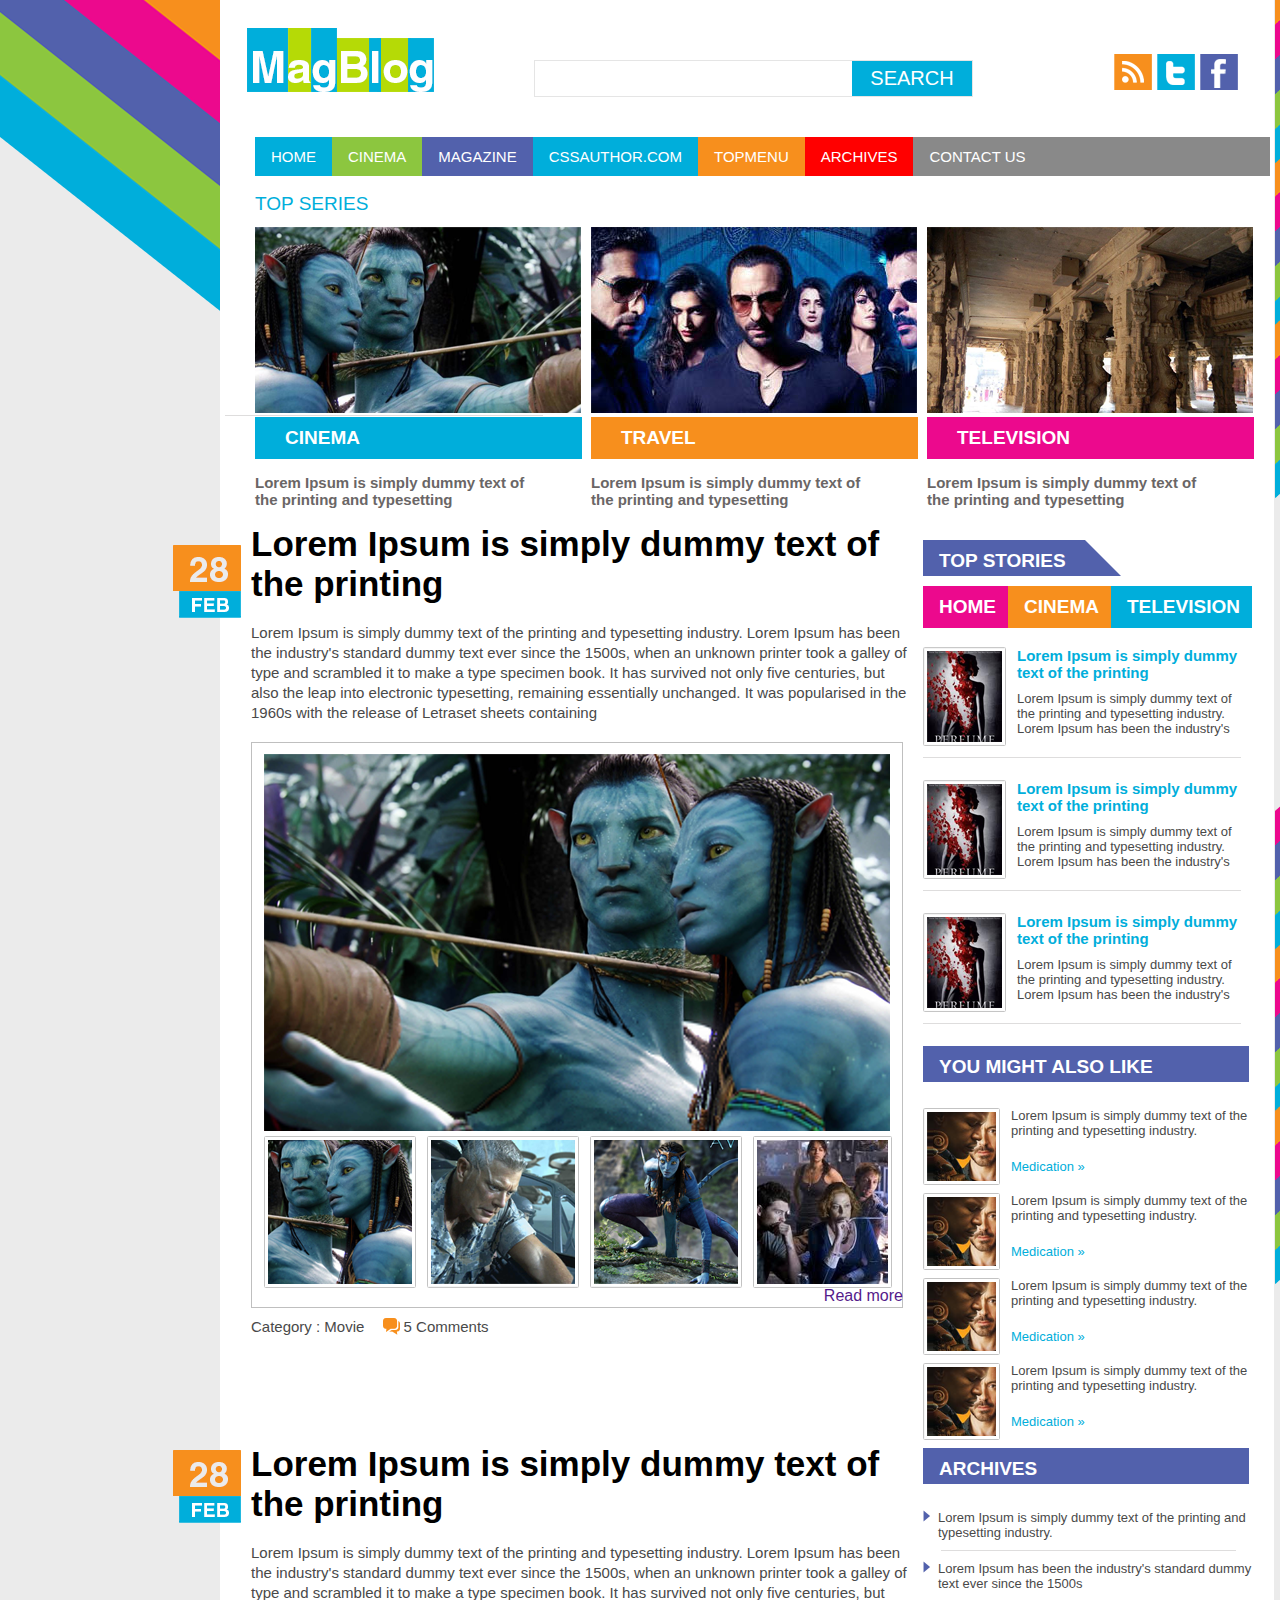
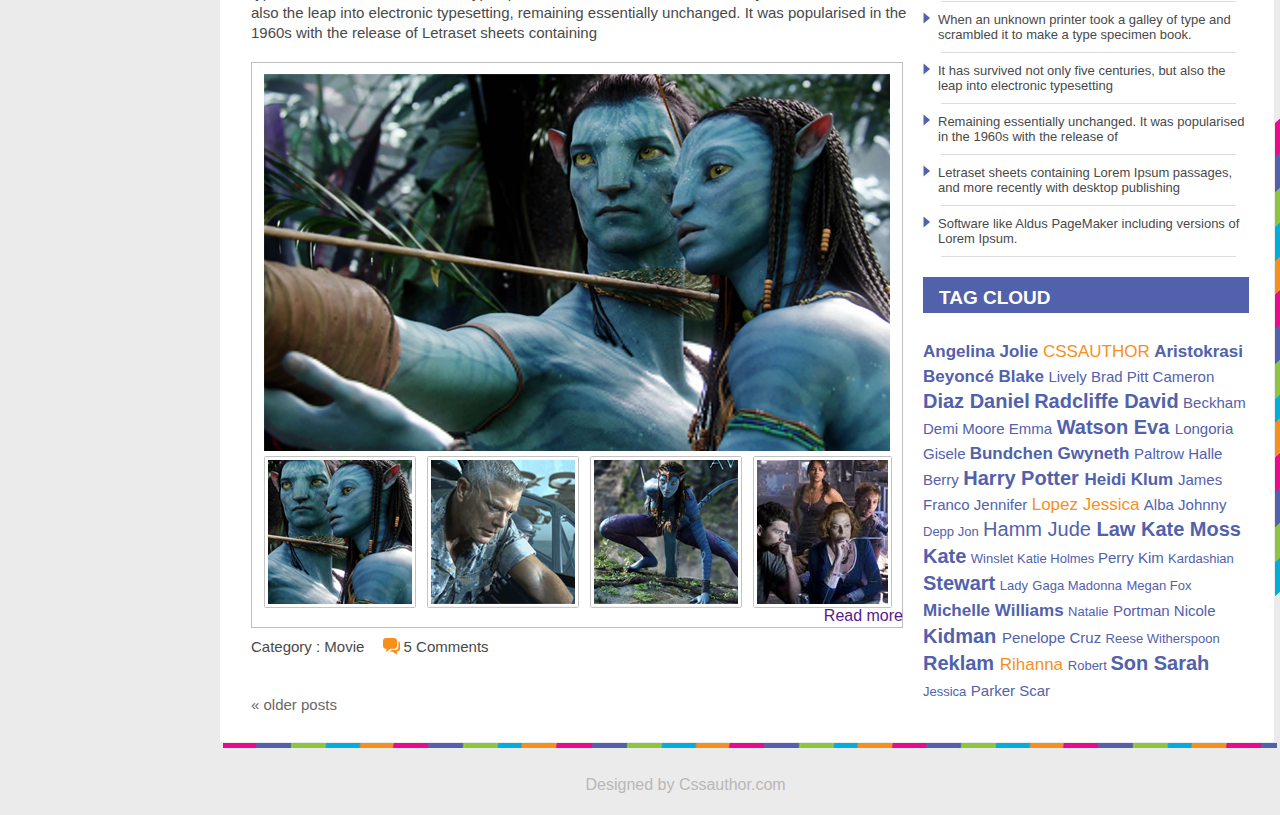
<file: Bogdan Vlasov/hometasks/markup  avatar/index.html>
<!DOCTYPE html>
<html>
<head>
	<meta charset="utf-8" />
	<link href="css/style.css" rel="stylesheet" type="text/css" />
	<title>Home</title>
</head>
<body>
<div id="wrapper">
	<div id="header">
		<div class="holder">
			<strong class="logo"><a href="#">Magblog</a></strong>
				<form>
					<div class="search">
						<span><input type="text" class="search_field"></span>
						<span><input type="button" value="SEARCH"class="search_button"></span>
					</div>
				</form>
				<div class="social">
					<ul class="social">
						<li><p><img src="images/rss.png" alt="" ></p></li>
						<li><p><img src="images/tw.png" alt="" ></p></li>
						<li><p><img src="images/fb.png" alt="" ></p></li>
						<li class="clear-fix"></li>
					</ul>
				</div>
				<div class="clear-fix"></div>		
		</div>
	</div>
	<div id="content">
		<ul class="nav">
				<li><a href="#" class="home">HOME</a></li>
				<li><a href="#" class="cinema">CINEMA</a></li>
				<li><a href="#" class="magazine">MAGAZINE</a></li>
				<li><a href="#" class="css">CSSAUTHOR.COM</a></li>
				<li><a href="#" class="top">TOPMENU</a></li>
				<li><a href="#" class="archives">ARCHIVES</a></li>
				<li ><a href="#" class="last">CONTACT US</a></li>
				<li class="clear-fix"></li>
		</ul>
			<div class="clear-fix"></div>	
				<div class="gallery_list">
					<p class="head_gallery">TOP SERIES</p>
						<ul class="gallery">
							<li>
								<img src="images/cinema.png">
									<div class="cinema"><a href="#" class="cinema">CINEMA</a></div>
										<p class="text">Lorem Ipsum is simply dummy text of the printing and typesetting</p>
							</li>					
								<li>
									<img src="images/travel.png">
										<div class="travel"><a href="#"class="travel">TRAVEL</a></div>
											<p class="text">Lorem Ipsum is simply dummy text of the printing and typesetting</p>
								</li>
									<li>
										<img src="images/television.png">
											<div class="television"><a href="#" class="television">TELEVISION</a></div>
												<p class="text">Lorem Ipsum is simply dummy text of the printing and typesetting</p>
									</li>
						</ul>
							<div class="clear-fix"></div>	
								<div class="divider"></div>	
				</div>
					<div class="stories">
						<h3>TOP STORIES</h3>
							<ul class="media">
								<li><a href="#" class="home">HOME</a></li>
								<li><a href="#" class="cinema">CINEMA</a></li>
								<li><a href="#" class="television">TELEVISION</a></li>
							</ul>
								<div class="clear-fix"></div>	
									<div class="story">
										<img src="images/perelime.png" class="perelime">
											<p class="blue">Lorem Ipsum is simply dummy text of the printing</p>
												<p class="txt1">Lorem Ipsum is simply dummy text of the printing and typesetting industry. Lorem Ipsum has been the industry's </p>
													<div class="divider"></div>
									</div>
										<div class="story">
											<img src="images/perelime.png" class="perelime">
												<p class="blue">Lorem Ipsum is simply dummy text of the printing</p>
													<p class="txt1">Lorem Ipsum is simply dummy text of the printing and typesetting industry. Lorem Ipsum has been the industry's </p>
														<div class="divider"></div>
										</div>
											<div class="story">
												<img src="images/perelime.png" class="perelime">
													<p class="blue">Lorem Ipsum is simply dummy text of the printing</p>
														<p class="txt1">Lorem Ipsum is simply dummy text of the printing and typesetting industry. Lorem Ipsum has been the industry's </p>
															<div class="divider"></div>
											</div>
			<div class="also_like">
				<h3 class="head">YOU MIGHT ALSO LIKE</h3>
					<div class="second_list">
						<img src="images/downey.png" class="downey">
							<p class="txt1">Lorem Ipsum is simply dummy text of the printing and typesetting industry.</p>
								<p class="medic">Medication &#187;</p>
					</div>
						<div class="second_list">
							<img src="images/downey.png" class="downey">
								<p class="txt1">Lorem Ipsum is simply dummy text of the printing and typesetting industry.</p>
									<p class="medic">Medication &#187;</p>
						</div>
							<div class="second_list">
								<img src="images/downey.png" class="downey">
									<p class="txt1">Lorem Ipsum is simply dummy text of the printing and typesetting industry.</p>
										<p class="medic">Medication &#187;</p>
							</div>
								<div class="second_list">
									<img src="images/downey.png" class="downey">
										<p class="txt1">Lorem Ipsum is simply dummy text of the printing and typesetting industry.</p>
											<p class="medic">Medication &#187;</p>
								</div>		
			</div>
				<div class="arch">
					<h3 class="head">ARCHIVES</h3>
						<ul>
							<li>
								<p class="list3">Lorem Ipsum is simply dummy text of the printing and typesetting industry. </p>
								<div class="divider1"></div>	
							</li>
								<li>
									<p class="list3">Lorem Ipsum has been the industry's standard dummy text ever since the 1500s </p>
									<div class="divider1"></div>	
								</li>
									<li>
										<p class="list3">When an unknown printer took a galley of type and scrambled it to make a type specimen book.  </p>
										<div class="divider1"></div>	
									</li>
										<li>
											<p class="list3">It has survived not only five centuries, but also the leap into electronic typesetting</p>
											<div class="divider1"></div>	
										</li>
											<li>
												<p class="list3">Remaining essentially unchanged. It was popularised in the 1960s with the release of  </p>
												<div class="divider1"></div>	
											</li>
												<li>
													<p class="list3">Letraset sheets containing Lorem Ipsum passages, and more recently with desktop publishing</p>
													<div class="divider1"></div>	
												</li>
													<li>
														<p class="list3">Software like Aldus PageMaker including versions of Lorem Ipsum.</p>
														<div class="divider1"></div>	
													</li>
						</ul>
				</div>
			<div class="tags">
				<h3 class="head">TAG CLOUD</h3>
					<p class="taglist">
						<span class="middleBoldBlue">Angelina Jolie </span>
						<span class="yellow">CSSAUTHOR</span>
						<span class="middleBoldBlue">Aristokrasi Beyoncé Blake</span>
						<span class="smallBoldBlue">Lively Brad Pitt Cameron </span>
						<span class="BoldBlueBig">Diaz Daniel</span>
						<span class="BoldBlueBig">Radcliffe David</span>
						<span class="smallBoldBlue">Beckham Demi </span>
						<span class="smallBoldBlue">Moore Emma</span>
						<span class="BoldBlueBig">Watson Eva </span>
						<span class="smallBoldBlue">Longoria Gisele </span>
						<span class="middleBoldBlue">Bundchen Gwyneth </span>
						<span class="smallBoldBlue">Paltrow Halle Berry</span>
						<span class="BoldBlueBig">Harry Potter </span>
						<span class="middleBoldBlue">Heidi Klum </span>
						<span class="smallBoldBlue">James </span>
						<span class="smallBoldBlue">Franco Jennifer</span>
						<span class="yellow">Lopez Jessica</span>
						<span class="smallBoldBlue">Alba Johnny</span>
						<span class="verySmallBlue">Depp Jon</span>
						<span class="middleBoldBlueBig">Hamm Jude </span>
						<span class="BoldBlueBig">Law Kate Moss Kate</span> 
						<span class="verySmallBlue">Winslet Katie Holmes </span>
						<span class="smallBoldBlue">Perry Kim </span>
						<span class="verySmallBlue">Kardashian </span>
						<span class="BoldBlueBig">Stewart</span> 
						<span class="verySmallBlue">Lady</span>
						<span class="verySmallBlue">Gaga Madonna</span>
						<span class="verySmallBlue">Megan Fox</span>
						<span class="middleBoldBlue">Michelle Williams</span>
						<span class="verySmallBlue">Natalie</span>
						<span class="smallBoldBlue">Portman Nicole</span>
						<span class="BoldBlueBig">Kidman </span>
						<span class="smallBoldBlue">Penelope Cruz</span>
						<span class="verySmallBlue">Reese Witherspoon </span>
						<span class="BoldBlueBig">Reklam </span>
						<span class="yellow">Rihanna </span>
						<span class="verySmallBlue">Robert </span>
						<span class="BoldBlueBig">Son Sarah</span>
						<span class="verySmallBlue">Jessica</span>
						<span class="smallBoldBlue">Parker Scar</span>
					</p>
			</div>			
		</div>

		<div class="main_content">
			<img src="images/date.png" class="date1">
				<h2>Lorem Ipsum is simply dummy text of the printing</h2>
					<p class="txt">Lorem Ipsum is simply dummy text of the printing and typesetting industry. Lorem Ipsum has been the industry's standard dummy text ever since the 1500s, when an unknown printer took a galley of type and scrambled it to make a type specimen book. It has survived not only five centuries, but also the leap into electronic typesetting, remaining essentially unchanged. It was popularised in the 1960s with the release of Letraset sheets containing </p>
						<div class="border">
							<img src="images/avatar.png">
								<ul class="photo_list">
									<li><a href="#"><img src="images/mini_ava.png"></a></li>
									<li><a href="#"><img src="images/man.png"></a></li>
									<li><a href="#"><img src="images/woman.png"></a></li>
									<li><a href="#"><img src="images/team.png"></a></li>
									<li class="clear-fix"></li>
								</ul>
						</div>
							<p class="comments">Category : Movie <span>5 Comments</span>  </p>
										<p class="read"><a href="">Read more </a></p>
							<div class="main_content2">
								<img src="images/date.png" class="date2">
									<h2>Lorem Ipsum is simply dummy text of the printing</h2>
										<p class="txt">Lorem Ipsum is simply dummy text of the printing and typesetting industry. Lorem Ipsum has been the industry's standard dummy text ever since the 1500s, when an unknown printer took a galley of type and scrambled it to make a type specimen book. It has survived not only five centuries, but also the leap into electronic typesetting, remaining essentially unchanged. It was popularised in the 1960s with the release of Letraset sheets containing </p>
								<div class="border">
									 <img src="images/avatar.png">
										<ul class="photo_list">
											<li><a href="#"><img src="images/mini_ava.png"></a></li>
											<li><a href="#"><img src="images/man.png"></a></li>
											<li><a href="#"><img src="images/woman.png"></a></li>
											<li><a href="#"><img src="images/team.png"></a></li>
											<li class="clear-fix"></li>
										</ul>
								</div>
									<p class="comments">Category : Movie <span>5 Comments</span>  </p>
										<p class="read"><a href="">Read more </a></p>
											<p class="older">&#171; older posts</p>
							</div>
			</div>
		</div>
			<div id="footer">
				<div class="design">Designed by Cssauthor.com</div>
			</div>
	</div>
</body>
</html>
</file>
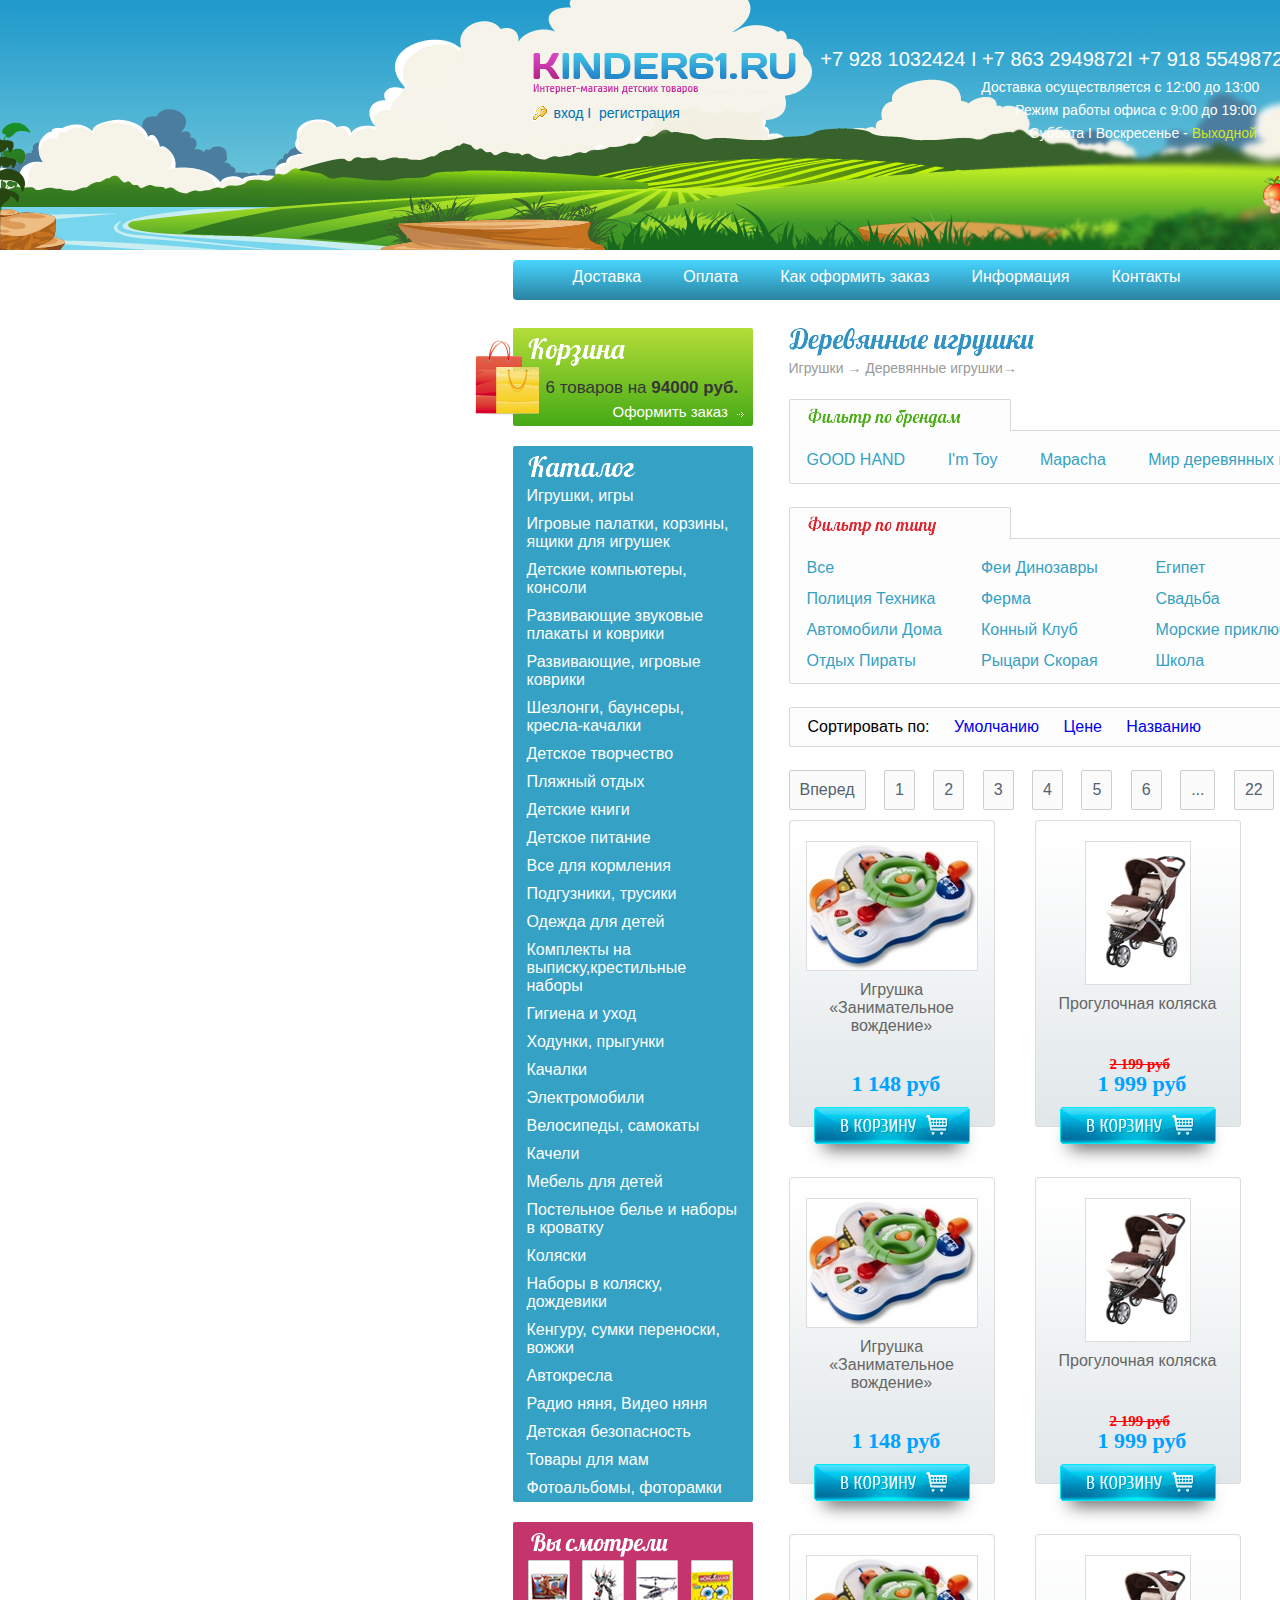
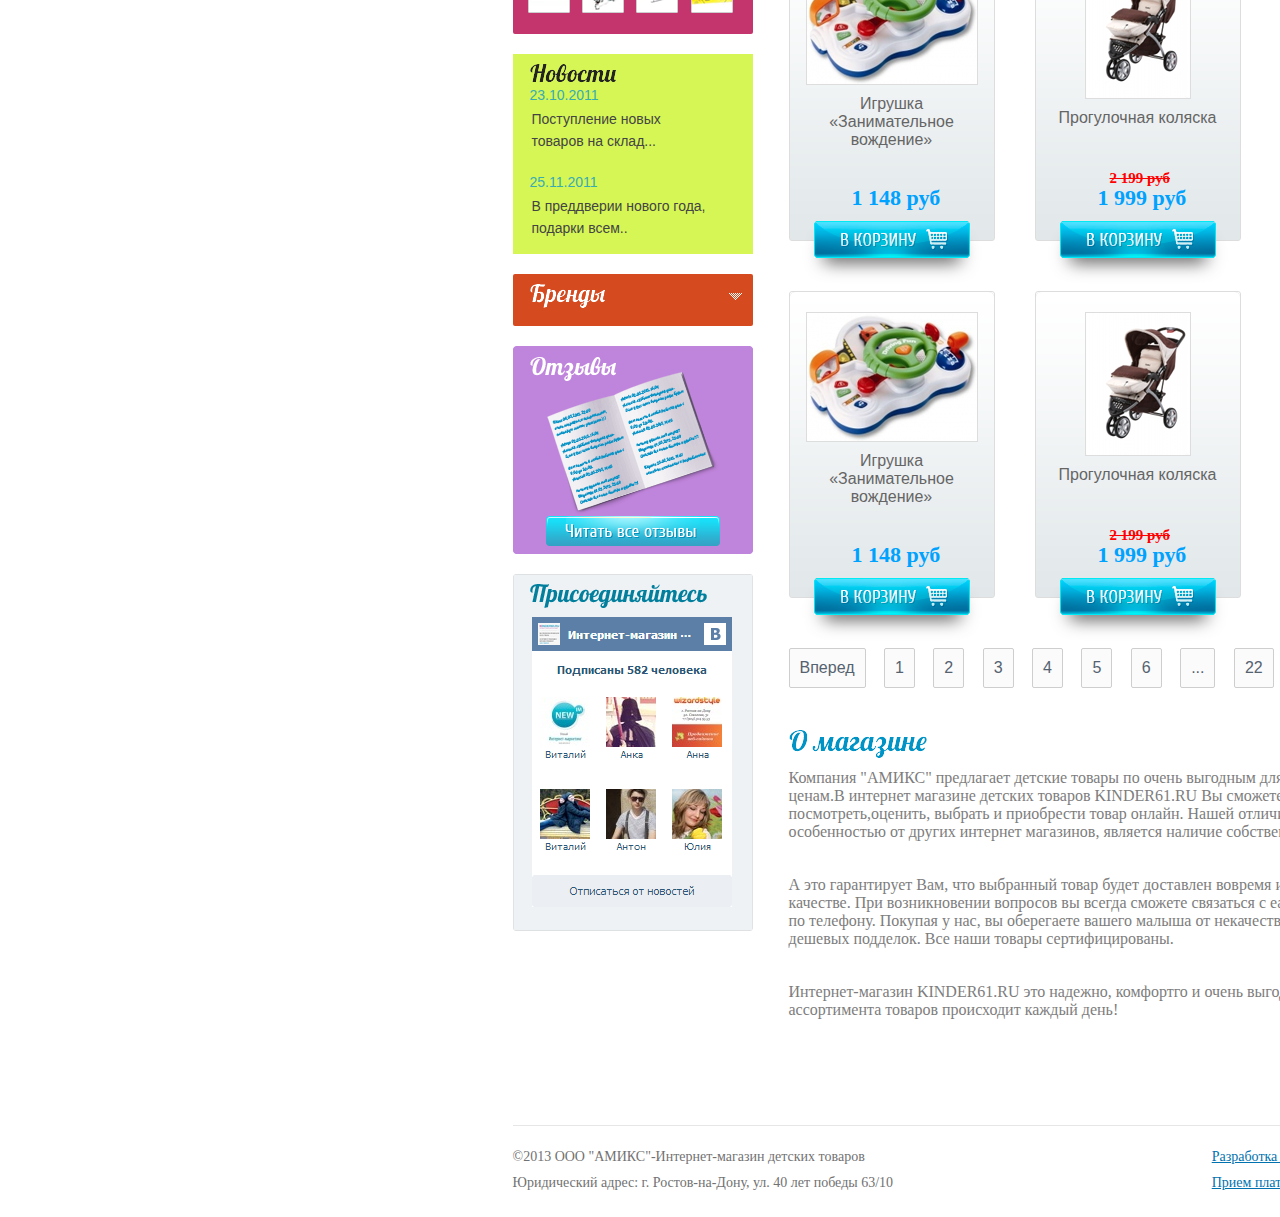
<file: Bogdan Vlasov/hometasks/Kinder markup_last/markup/index.html>
<!DOCTYPE html>
<html>
<head>
	<meta charset="utf-8" />
	<link href="css/style.css" rel="stylesheet" type="text/css" />
	<title>Kinder61</title>
</head>
<body>
	<div id="header">
		<div class="holder">
			<strong class="logo"><a href="#">Kinder61</a></strong>
					<div class="list">
						<ul class="first_list">
							<li class="enter"><a href="">вход &#921;</a></li>
							<li><a href="">&#160; регистрация</a></li>
						</ul>
						<div class="clear-fix"></div>
					</div>
						<div class="info">
							<p class="tel">+7 928 1032424 &#921; +7 863 2949872&#921; +7 918 5549872</p>
							<p class="delivery">Доставка осуществляется с 12:00 до 13:00</p>
							<p class="work">Режим работы офиса  с 9:00 до 19:00</p>
							<p class="weekdays">Суббота &#921; Воскресенье - <span>Выходной</span></p>
						</div>
							<div class="clear-fix"></div>
		</div>
	</div>
		<div id="wrap">
				<div class="inner">
						<ul class="nav">
							<li class="hover"><a href="#">Доставка</a></li>
							<li class="hover"><a href="#">Оплата</a></li>
							<li class="hover"><a href="#">Как оформить заказ</a></li>
							<li class="hover"><a href="#">Информация</a></li>
							<li class="hover"><a href="#">Контакты</a></li>
							<li>
								<form>
									<div class="search">
										<span><input type="text" value="Поиск по товарам" class="search_field"></span>
										<input type="button" value=" " class="search_button">
									</div>
								</form>
							</li>
						</ul>
							<div class="sidebar">
								<div class="green">
									<img src="images/bag.png" class="image" alt="">
									<img src="images/logo2.png" class="bag" alt="">
									<p class="goods">6 товаров на&#160;<b>94000 руб.</b></p>
									<a href="#" class="order">Оформить заказ<span class="arrow"></span></a>
								</div>
									<div class="blue">
										<div class="directory"></div>
										<ul class="list-item">
											<li>Игрушки, игры</li>
											<li>Игровые палатки, корзины, ящики для игрушек</li>
											<li>Детские компьютеры, консоли</li>
											<li>Развивающие звуковые плакаты и коврики</li>
											<li>Развивающие, игровые коврики</li>
											<li>Шезлонги, баунсеры, кресла-качалки</li>
											<li>Детское творчество</li>
											<li>Пляжный отдых</li>
											<li>Детские книги</li>
											<li>Детское питание</li>
											<li>Все для кормления</li>
											<li>Подгузники, трусики</li>
											<li>Одежда для детей</li>
											<li>Комплекты на выписку,крестильные наборы</li>
											<li>Гигиена и уход</li>
											<li>Ходунки, прыгунки</li>
											<li>Качалки</li>
											<li>Электромобили</li>
											<li>Велосипеды, самокаты</li>
											<li>Качели</li>
											<li>Мебель для детей</li>
											<li>Постельное белье и наборы в кроватку</li>
											<li>Коляски</li>
											<li>Наборы в коляску, дождевики</li>
											<li>Кенгуру, сумки переноски, вожжи</li>
											<li>Автокресла</li>
											<li>Радио няня, Видео няня</li>
											<li>Детская безопасность</li>
											<li>Товары для мам</li>
											<li>Фотоальбомы, фоторамки</li>
										</ul>
									</div>
										<div class="red">
											<div class="you_watched"></div>
											<ul class="mini_gallery">
												<li><a href="#"><img src="images/first.png" alt=""></a></li>
												<li><a href="#"><img src="images/second.png" alt=""></a></li>
												<li><a href="#"><img src="images/third.png" alt=""></a></li>
												<li><a href="#"><img src="images/fourth.png" alt=""></a></li>
											</ul>
										</div>
										<div class="yellow">
											<img src="images/news.png" alt="" class="news">
												<p class="date">23.10.2011 </p>
												<p class="new">Поступление новых </p>
												<p class="new">товаров на склад...</p>
												<p class="date2">25.11.2011</p>
												<p class="new">В преддверии нового года,</p>
												<p class="new">подарки всем..</p>
										</div>
										<div class="orange">
											<img src="images/brand.png" alt="" class="news">
												<form name="">
													<button type="button" class="brand">
														<img src="images/arrow_orange.png" alt="">
													</button>
												</form>
										</div>
										<div class="purple">
											<a href="" class="read_all"><img src="images/read_all.png" alt=""></a>
										</div>
										<div class="join">
											<img src="images/join.png" alt="">
										</div>
							</div>
							<div class="content">
								<div>
									<img src="images/tree_toys.png" alt="">
									<p class="path"><a href="#">Игрушки  </a> &#8594; <a href="#">  Деревянные игрушки</a>&#8594;</p>
								</div>
								<div class="filt">
									<img src="images/filt.png" alt="">
								</div>
								<div class="menu">
									<ul class="tags">
										<li><a href="#">GOOD HAND</a></li>
										<li><a href="#">I'm Toy</a></li>
										<li><a href="#">Mapacha	</a></li>
										<li><a href="#">Мир деревянных игрушек</a></li>
									</ul>
								</div>
								<div class="filt">
									<img src="images/filt_red.png" alt="">
								</div>
								<div class="type">
								<ul class="long_list">
									<li><a href="#">Все</a></li>
									<li><a href="#">Феи Динозавры</a></li>
									<li><a href="#">Египет</a></li>
									<li><a href="#" class="too_much">Больница Пожарная</a></li>
									<li><a href="#">Полиция Техника</a></li>
									<li><a href="#">Ферма</a></li>
									<li><a href="#">Свадьба</a></li>
									<li><a href="#" class="too_much">Станция Волшебный</a></li>
									<li><a href="#">Автомобили Дома</a></li>
									<li><a href="#">Конный Клуб</a></li>
									<li><a href="#" class="too_much">Морские приключения</a></li>
									<li><a href="#">Замок</a></li>
									<li><a href="#">Отдых Пираты</a></li>
									<li><a href="#">Рыцари Скорая</a></li>
									<li><a href="#">Школа</a></li>
								</ul>
								</div>
								<div class="sort">
									<div class="sort_in">
											<ul class="category">
												<li class="sort_by">Cортировать по:</li>
												<li><a href="#">Умолчанию</a></li>
												<li><a href="#">Цене</a></li>
												<li><a href="#">Названию</a></li>
											</ul>
									</div>
								</div>
								<div class="scroll">
									<ul class="numbers">
										<li><a href="#">Вперед</a></li>
										<li><a href="#">1</a></li>
										<li><a href="#">2</a></li>
										<li><a href="#">3</a></li>
										<li><a href="#">4</a></li>
										<li><a href="#">5</a></li>
										<li><a href="#">6</a></li>
										<li><a href="#">...</a></li>
										<li><a href="#">22</a></li>
										<li><a href="#">Назад</a></li>
									</ul>
								</div>
								<div class="shop">
									<ul class="gallery">
										<li>
											<div class="one_good">
												<img src="images/drive.png" alt="" class="drive">
												<p class="good_description">Игрушка <br>«Занимательное вождение»</p>
												<p class="old_price"></p>
												<p class="new_price">1 148 руб</p>
												<button type="button" class="bag"></button>
											</div>
										</li>
										<li>
											<div class="one_good">
												<img src="images/sec.png" alt="" class="drive">
												<p class="good_description">Прогулочная коляска</p>
												<p class="old_price">2 199 руб</p>
												<p class="new_price">1 999 руб</p>
												<button type="button" class="bag"></button>
											</div>
										</li>
										<li>
											<div class="one_good">
												<img src="images/thir.png" alt="" class="drive">
												<p class="good_description">MIMA Коляска детская <br>Xari chassis/starter pack</p>
												<p class="old_price"></p>
												<p class="new_price">1 999 руб</p>
												<button type="button" class="bag"></button>
											</div>
										</li>
										<li>
											<div class="one_good">
												<img src="images/drive.png" alt="" class="drive">
												<p class="good_description">Игрушка <br>«Занимательное вождение»</p>
												<p class="old_price"></p>
												<p class="new_price">1 148 руб</p>
												<button type="button" class="bag"></button>
											</div>
										</li>
										<li>
											<div class="one_good">
												<img src="images/sec.png" alt="" class="drive">
												<p class="good_description">Прогулочная коляска</p>
												<p class="old_price">2 199 руб</p>
												<p class="new_price">1 999 руб</p>
												<button type="button" class="bag"></button>
											</div>
										</li>
										<li>
											<div class="one_good">
												<img src="images/thir.png" alt="" class="drive">
												<p class="good_description">MIMA Коляска детская <br>Xari chassis/starter pack</p>
												<p class="old_price"></p>
												<p class="new_price">1 999 руб</p>
												<button type="button" class="bag"></button>
											</div>
										</li>					
										<li>
											<div class="one_good">
												<img src="images/drive.png" alt="" class="drive">
												<p class="good_description">Игрушка <br>«Занимательное вождение»</p>
												<p class="old_price"></p>
												<p class="new_price">1 148 руб</p>
												<button type="button" class="bag"></button>
											</div>
										</li>
										<li>
											<div class="one_good">
												<img src="images/sec.png" alt="" class="drive">
												<p class="good_description">Прогулочная коляска</p>
												<p class="old_price">2 199 руб</p>
												<p class="new_price">1 999 руб</p>
												<button type="button" class="bag"></button>
											</div>
										</li>
										<li>
											<div class="one_good">
												<img src="images/thir.png" alt="" class="drive">
												<p class="good_description">MIMA Коляска детская <br>Xari chassis/starter pack</p>
												<p class="old_price"></p>
												<p class="new_price">1 999 руб</p>
												<button type="button" class="bag"></button>
											</div>
										</li>		
										<li>
											<div class="one_good">
												<img src="images/drive.png" alt="" class="drive">
												<p class="good_description">Игрушка <br>«Занимательное вождение»</p>
												<p class="old_price"></p>
												<p class="new_price">1 148 руб</p>
												<button type="button" class="bag"></button>
											</div>
										</li>
										<li>
											<div class="one_good">
												<img src="images/sec.png" alt="" class="drive">
												<p class="good_description">Прогулочная коляска</p>
												<p class="old_price">2 199 руб</p>
												<p class="new_price">1 999 руб</p>
												<button type="button" class="bag"></button>
											</div>
										</li>
										<li>
											<div class="one_good">
												<img src="images/thir.png" alt="" class="drive">
												<p class="good_description">MIMA Коляска детская <br>Xari chassis/starter pack</p>
												<p class="old_price"></p>
												<p class="new_price">1 999 руб</p>
												<button type="button" class="bag"></button>
											</div>
										</li>										
									</ul>
								</div>
								<ul class="numbers">
										<li><a href="#">Вперед</a></li>
										<li><a href="#">1</a></li>
										<li><a href="#">2</a></li>
										<li><a href="#">3</a></li>
										<li><a href="#">4</a></li>
										<li><a href="#">5</a></li>
										<li><a href="#">6</a></li>
										<li><a href="#">...</a></li>
										<li><a href="#">22</a></li>
										<li><a href="#">Назад</a></li>
									</ul>
									<div class="about_shop">
										<img src="images/about_shop.png" alt="">
										<p class="par">Компания "АМИКС" предлагает детские товары по очень выгодным для наших покупателей ценам.В интернет магазине детских товаров KINDER61.RU Вы сможете посмотреть,оценить, выбрать и приобрести товар онлайн. Нашей отличительной особенностью от других интернет магазинов, является наличие собственного склада.</p>
										<p class="par">А это гарантирует Вам, что выбранный товар будет доставлен вовремя и в надлежащем качестве. При возникновении вопросов вы всегда сможете связаться с еашими менеджерами по телефону. Покупая у нас, вы оберегаете вашего малыша от некачественного товара и дешевых подделок. Все наши товары сертифицированы.</p>
										<p class="par">Интернет-магазин KINDER61.RU это надежно, комфортго и очень выгодно. Обновление ассортимента товаров происходит каждый день!</p>
									</div>
							</div>
				</div>
				<div class="clear-fix"></div>
		</div>
			<div id="footer">
				<div class="holder2">
					<div class="divider"></div>
					<div class="right">
						<p class="upper_row">&#169;2013 ООО "АМИКС"-Интернет-магазин детских товаров</p>
						<p class="lower_row">Юридический адрес: г. Ростов-на-Дону, ул. 40 лет победы 63/10</p>
					</div>
					<div class="left">
						<p class="up"><a href="">Разработка сайта</a>- Интернет агенство "WizardStyle"</p>
						<p class="down"><a href="">Прием платежей</a>- PAYSTO</p>
					</div>
				</div>
			</div>
</body>
</html>
</file>
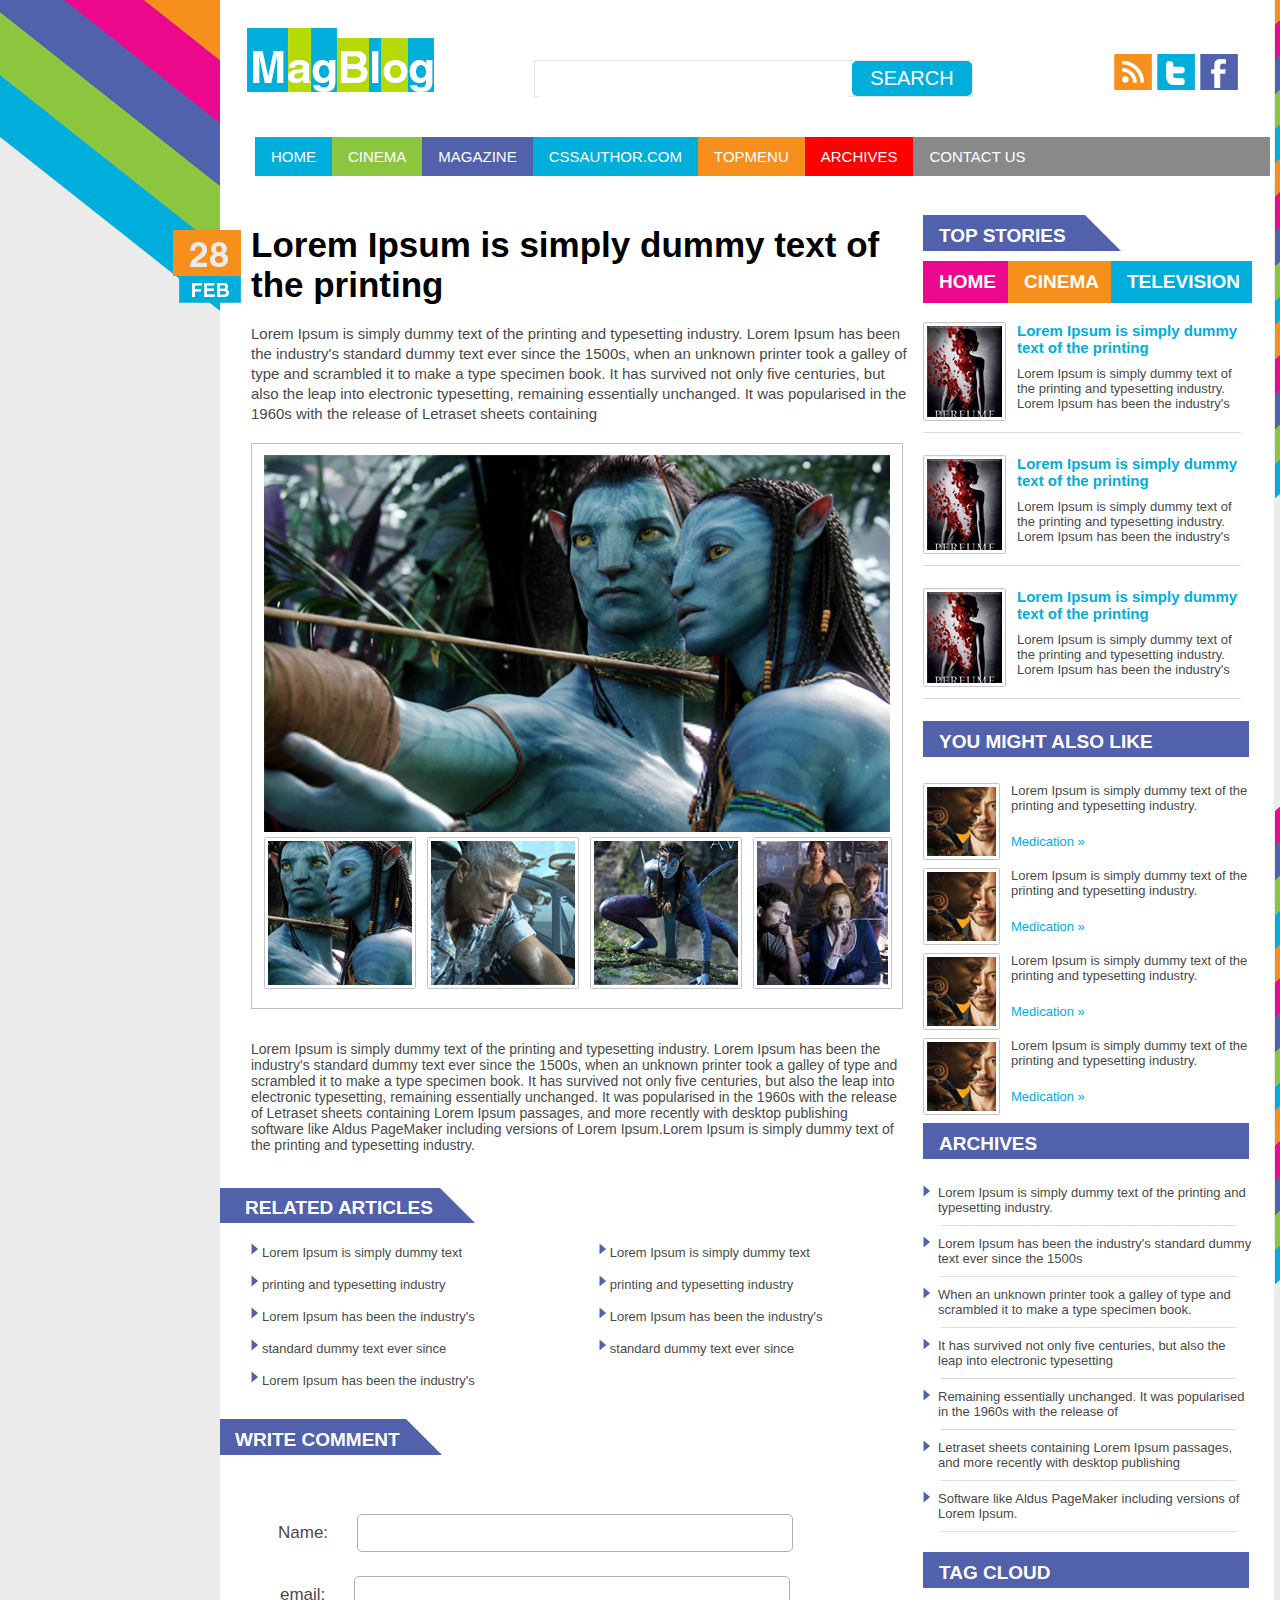
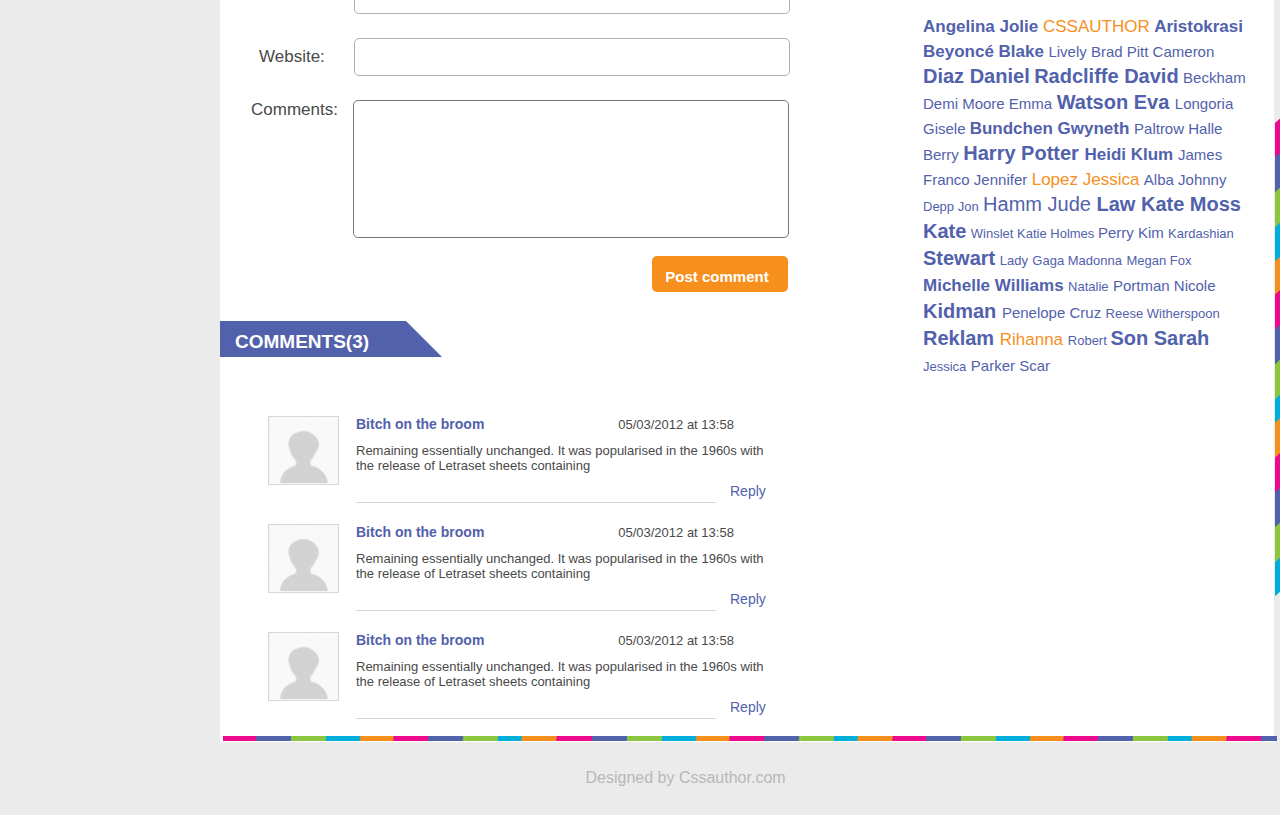
<file: Bogdan Vlasov/hometasks/markup  avatar/inner.html>
<!DOCTYPE html>
<html>
<head>
	<meta charset="utf-8" />
	<link href="css/style2.css" rel="stylesheet" type="text/css" />
	<title>Inner Page</title>
	</head>
	<body>
	<div id="wrapper">
		<div id="header">
			<div class="holder">
				<strong class="logo"><a href="#">Magblog</a></strong>
					<form>
						<div class="search">
							<span><input type="text" class="search_field"></span>
							<span><input type="button" value="SEARCH"class="search_button"></span>
						</div>
					</form>
						<div class="social">
							<ul class="social">
								<li><p><img src="images/rss.png" alt="" ></p></li>
								<li><p><img src="images/tw.png" alt="" ></p></li>
								<li><p><img src="images/fb.png" alt="" ></p></li>
								<li class="clear-fix"></li>
							</ul>
						</div>
					<div class="clear-fix"></div>		
			</div>
		</div>
	<div id="content">
		<ul class="nav">
				<li><a href="#" class="home">HOME</a></li>
				<li><a href="#" class="cinema">CINEMA</a></li>
				<li><a href="#" class="magazine">MAGAZINE</a></li>
				<li><a href="#" class="css">CSSAUTHOR.COM</a></li>
				<li><a href="#" class="top">TOPMENU</a></li>
				<li><a href="#" class="archives">ARCHIVES</a></li>
				<li ><a href="#" class="last">CONTACT US</a></li>
				<li class="clear-fix"></li>
		</ul>
			<div class="clear-fix"></div>	
		<div class="stories">
						<h3>TOP STORIES</h3>
							<ul class="media">
								<li><a href="#" class="home">HOME</a></li>
								<li><a href="#" class="cinema">CINEMA</a></li>
								<li><a href="#" class="television">TELEVISION</a></li>
							</ul>
								<div class="clear-fix"></div>	
									<div class="story">
										<img src="images/perelime.png" class="perelime">
											<p class="blue">Lorem Ipsum is simply dummy text of the printing</p>
												<p class="txt1">Lorem Ipsum is simply dummy text of the printing and typesetting industry. Lorem Ipsum has been the industry's </p>
													<div class="divider"></div>
									</div>
										<div class="story">
											<img src="images/perelime.png" class="perelime">
												<p class="blue">Lorem Ipsum is simply dummy text of the printing</p>
													<p class="txt1">Lorem Ipsum is simply dummy text of the printing and typesetting industry. Lorem Ipsum has been the industry's </p>
														<div class="divider"></div>
										</div>
											<div class="story">
												<img src="images/perelime.png" class="perelime">
													<p class="blue">Lorem Ipsum is simply dummy text of the printing</p>
														<p class="txt1">Lorem Ipsum is simply dummy text of the printing and typesetting industry. Lorem Ipsum has been the industry's </p>
															<div class="divider"></div>
											</div>
			<div class="also_like">
				<h3 class="head">YOU MIGHT ALSO LIKE</h3>
					<div class="second_list">
						<img src="images/downey.png" class="downey">
							<p class="txt1">Lorem Ipsum is simply dummy text of the printing and typesetting industry.</p>
								<p class="medic">Medication &#187;</p>
					</div>
						<div class="second_list">
							<img src="images/downey.png" class="downey">
								<p class="txt1">Lorem Ipsum is simply dummy text of the printing and typesetting industry.</p>
									<p class="medic">Medication &#187;</p>
						</div>
							<div class="second_list">
								<img src="images/downey.png" class="downey">
									<p class="txt1">Lorem Ipsum is simply dummy text of the printing and typesetting industry.</p>
										<p class="medic">Medication &#187;</p>
							</div>
								<div class="second_list">
									<img src="images/downey.png" class="downey">
										<p class="txt1">Lorem Ipsum is simply dummy text of the printing and typesetting industry.</p>
											<p class="medic">Medication &#187;</p>
								</div>		
			</div>
				<div class="arch">
					<h3 class="head">ARCHIVES</h3>
						<ul>
							<li>
								<p class="list3">Lorem Ipsum is simply dummy text of the printing and typesetting industry. </p>
								<div class="divider1"></div>	
							</li>
								<li>
									<p class="list3">Lorem Ipsum has been the industry's standard dummy text ever since the 1500s </p>
									<div class="divider1"></div>	
								</li>
									<li>
										<p class="list3">When an unknown printer took a galley of type and scrambled it to make a type specimen book.  </p>
										<div class="divider1"></div>	
									</li>
										<li>
											<p class="list3">It has survived not only five centuries, but also the leap into electronic typesetting</p>
											<div class="divider1"></div>	
										</li>
											<li>
												<p class="list3">Remaining essentially unchanged. It was popularised in the 1960s with the release of  </p>
												<div class="divider1"></div>	
											</li>
												<li>
													<p class="list3">Letraset sheets containing Lorem Ipsum passages, and more recently with desktop publishing</p>
													<div class="divider1"></div>	
												</li>
													<li>
														<p class="list3">Software like Aldus PageMaker including versions of Lorem Ipsum.</p>
														<div class="divider1"></div>	
													</li>
						</ul>
				</div>
			<div class="tags">
				<h3 class="head">TAG CLOUD</h3>
					<p class="taglist">
						<span class="middleBoldBlue">Angelina Jolie </span>
						<span class="yellow">CSSAUTHOR</span>
						<span class="middleBoldBlue">Aristokrasi Beyoncé Blake</span>
						<span class="smallBoldBlue">Lively Brad Pitt Cameron </span>
						<span class="BoldBlueBig">Diaz Daniel</span>
						<span class="BoldBlueBig">Radcliffe David</span>
						<span class="smallBoldBlue">Beckham Demi </span>
						<span class="smallBoldBlue">Moore Emma</span>
						<span class="BoldBlueBig">Watson Eva </span>
						<span class="smallBoldBlue">Longoria Gisele </span>
						<span class="middleBoldBlue">Bundchen Gwyneth </span>
						<span class="smallBoldBlue">Paltrow Halle Berry</span>
						<span class="BoldBlueBig">Harry Potter </span>
						<span class="middleBoldBlue">Heidi Klum </span>
						<span class="smallBoldBlue">James </span>
						<span class="smallBoldBlue">Franco Jennifer</span>
						<span class="yellow">Lopez Jessica</span>
						<span class="smallBoldBlue">Alba Johnny</span>
						<span class="verySmallBlue">Depp Jon</span>
						<span class="middleBoldBlueBig">Hamm Jude </span>
						<span class="BoldBlueBig">Law Kate Moss Kate</span> 
						<span class="verySmallBlue">Winslet Katie Holmes </span>
						<span class="smallBoldBlue">Perry Kim </span>
						<span class="verySmallBlue">Kardashian </span>
						<span class="BoldBlueBig">Stewart</span> 
						<span class="verySmallBlue">Lady</span>
						<span class="verySmallBlue">Gaga Madonna</span>
						<span class="verySmallBlue">Megan Fox</span>
						<span class="middleBoldBlue">Michelle Williams</span>
						<span class="verySmallBlue">Natalie</span>
						<span class="smallBoldBlue">Portman Nicole</span>
						<span class="BoldBlueBig">Kidman </span>
						<span class="smallBoldBlue">Penelope Cruz</span>
						<span class="verySmallBlue">Reese Witherspoon </span>
						<span class="BoldBlueBig">Reklam </span>
						<span class="yellow">Rihanna </span>
						<span class="verySmallBlue">Robert </span>
						<span class="BoldBlueBig">Son Sarah</span>
						<span class="verySmallBlue">Jessica</span>
						<span class="smallBoldBlue">Parker Scar</span>
					</p>
			</div>			
		</div>

		<div class="main_content">
			<img src="images/date.png" class="date1">
				<h2>Lorem Ipsum is simply dummy text of the printing</h2>
					<p class="txt">Lorem Ipsum is simply dummy text of the printing and typesetting industry. Lorem Ipsum has been the industry's standard dummy text ever since the 1500s, when an unknown printer took a galley of type and scrambled it to make a type specimen book. It has survived not only five centuries, but also the leap into electronic typesetting, remaining essentially unchanged. It was popularised in the 1960s with the release of Letraset sheets containing </p>
						<div class="border">
							<img src="images/avatar.png">
								<ul class="photo_list">
									<li><a href="#"><img src="images/mini_ava.png"></a></li>
									<li><a href="#"><img src="images/man.png"></a></li>
									<li><a href="#"><img src="images/woman.png"></a></li>
									<li><a href="#"><img src="images/team.png"></a></li>
									<li class="clear-fix"></li>
								</ul>
						</div>
						<p class="describe">
							Lorem Ipsum is simply dummy text of the printing and typesetting industry. Lorem Ipsum has been the industry's standard dummy text ever since the 1500s, when an unknown printer took a galley of type and scrambled it to make a type specimen book. It has survived not only five centuries, but also the leap into electronic typesetting, remaining essentially unchanged. It was popularised in the 1960s with the release of Letraset sheets containing Lorem Ipsum passages, and more recently with desktop publishing software like Aldus PageMaker including versions of Lorem Ipsum.Lorem Ipsum is simply dummy text of the printing and typesetting industry. 
						</p>
						<div class="related">
						<p class="related">RELATED ARTICLES</p>
							<ul class="related">
								<li><a href="#">Lorem Ipsum is simply dummy text </a></li>
								<li><a href="#">printing and typesetting industry</a></li>
								<li><a href="#">Lorem Ipsum has been the industry's </a></li>
								<li><a href="#">standard dummy text ever since </a></li>
								<li><a href="#">Lorem Ipsum has been the industry's </a></li>
								<li class="clear-fix"></li>
							</ul>
						
									<ul class="related2">
										<li><a href="#">Lorem Ipsum is simply dummy text </a></li>
										<li><a href="#">printing and typesetting industry</a></li>
										<li><a href="#">Lorem Ipsum has been the industry's </a></li>
										<li><a href="#">standard dummy text ever since </a></li>
										<li class="clear-fix"></li>
									</ul>	
						</div>
						<div class="clear-fix"></div>	
							<div class="write">
								<p class="write">WRITE COMMENT</p>
									<form action="#">
										  <div class="row1">
											  <label for="first-name" class="required"> Name:</label>
											  <input  type="text" name="name" maxlength="50" size="30">
										  </div>
										  <div class="row2">
											  <label for="email" class="required">email:</label>
											  <input  type="text" name="email" maxlength="80" size="30">
										  </div>
										  <div class="row3">
											  <label for="email" class="required">Website:</label>
											  <input  type="text" name="email" maxlength="80" size="30">
										  </div>
										  <div class="row4">
											  <label for="comments" class="com">Comments:</label>
											  <textarea  name="comments" maxlength="1000" cols="25" rows="6">
											  </textarea>
										  </div>
										  <input type="submit" value="Post comment" class="submit">
									   <div class="clear-fix"></div>
									</form>
							</div>
							<div class="comments3">
								<p class="write">COMMENTS(3)</p>
									<img src="images/unknown.png" class="unknown">
										<p class="boldBlue">Bitch on the broom <span class="time">05/03/2012 at 13:58</span></p>
											<p class="tXt">Remaining essentially unchanged. It was popularised in the 1960s with the release of  Letraset sheets containing </p>
											<div class="line"></div>
											<p class="reply">Reply</p>
										<div class="clear-fix"></div>
											<img src="images/unknown.png" class="unknown">
										<p class="boldBlue">Bitch on the broom <span class="time">05/03/2012 at 13:58</span></p>
											<p class="tXt">Remaining essentially unchanged. It was popularised in the 1960s with the release of  Letraset sheets containing </p>
											<div class="line"></div>
											<p class="reply">Reply</p>
											<div class="clear-fix"></div>
											<img src="images/unknown.png" class="unknown">
										<p class="boldBlue">Bitch on the broom <span class="time">05/03/2012 at 13:58</span></p>
											<p class="tXt">Remaining essentially unchanged. It was popularised in the 1960s with the release of  Letraset sheets containing </p>
											<div class="line"></div>
											<p class="reply">Reply</p>
										
							</div>
		</div>
									
									
	</div>	
			
			<div id="footer">
				<div class="design">Designed by Cssauthor.com</div>
			</div>
	</div>					
</body>
</html>
</file>
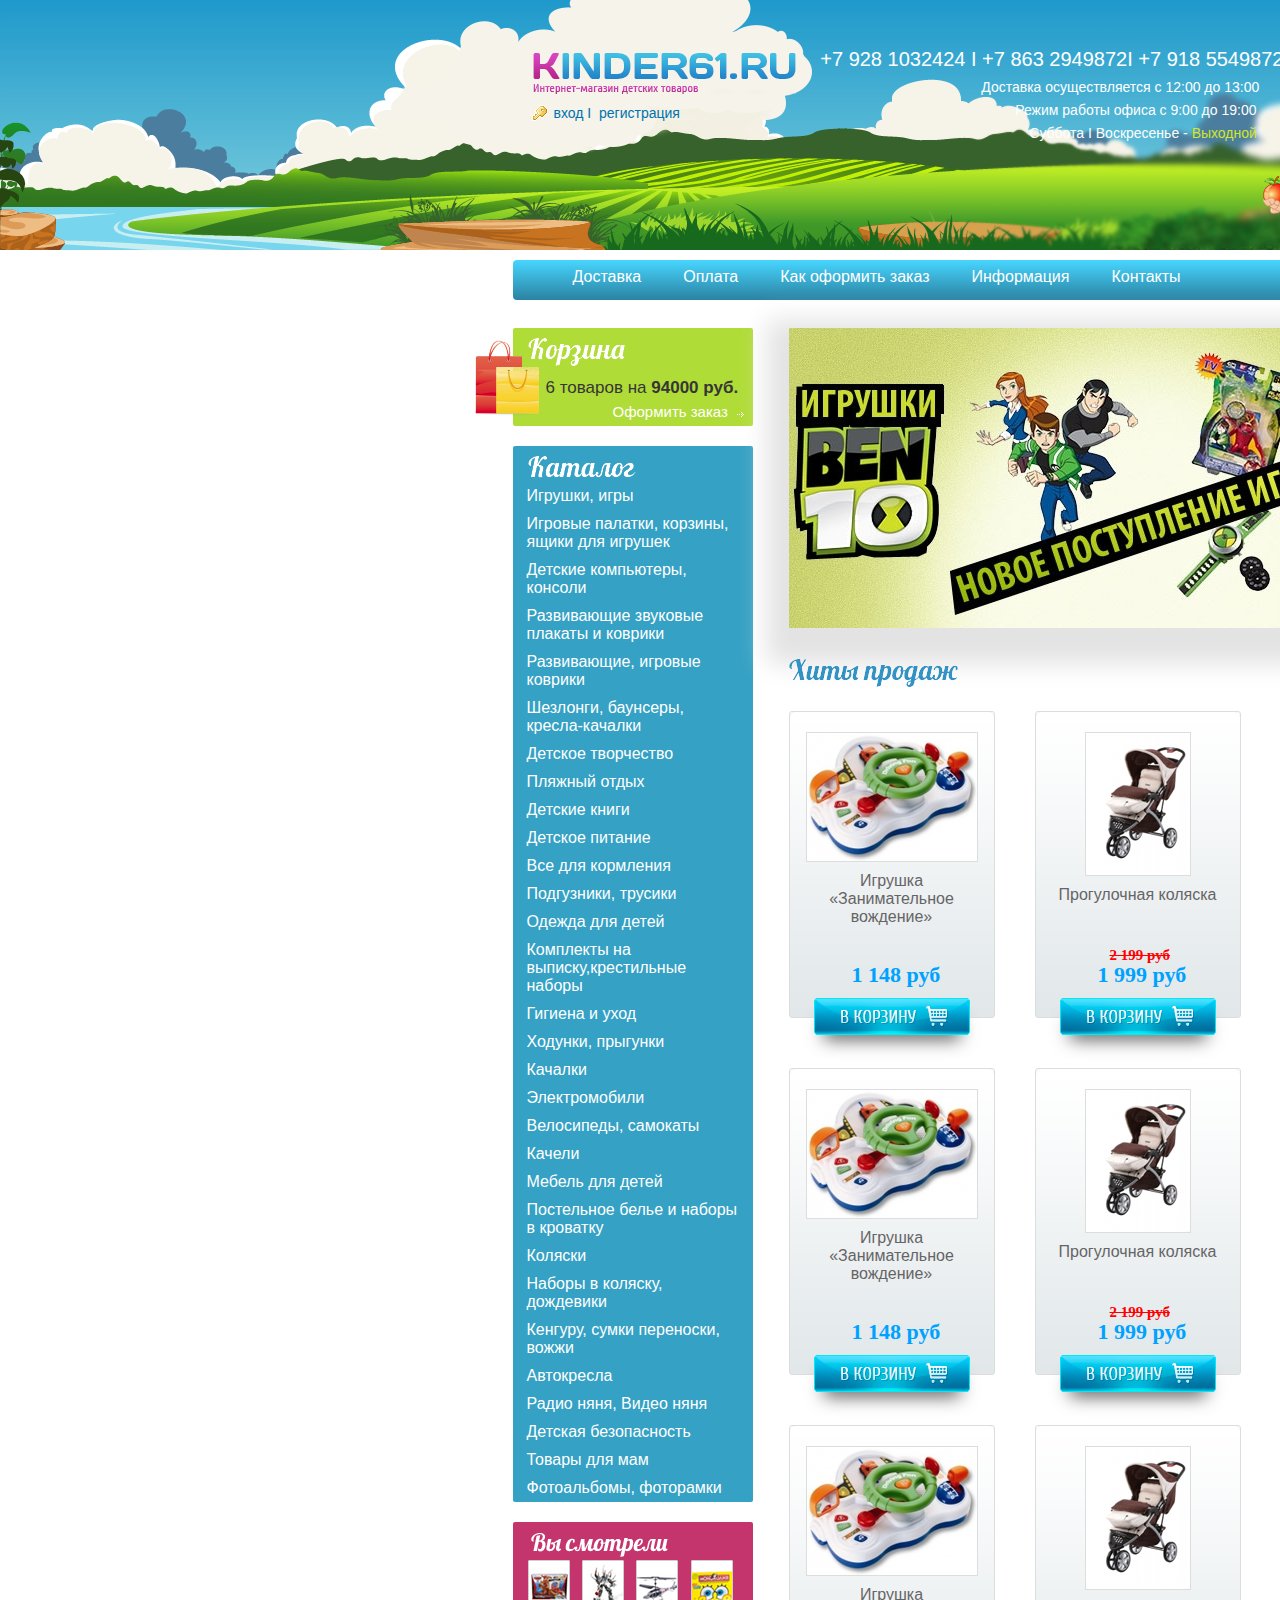
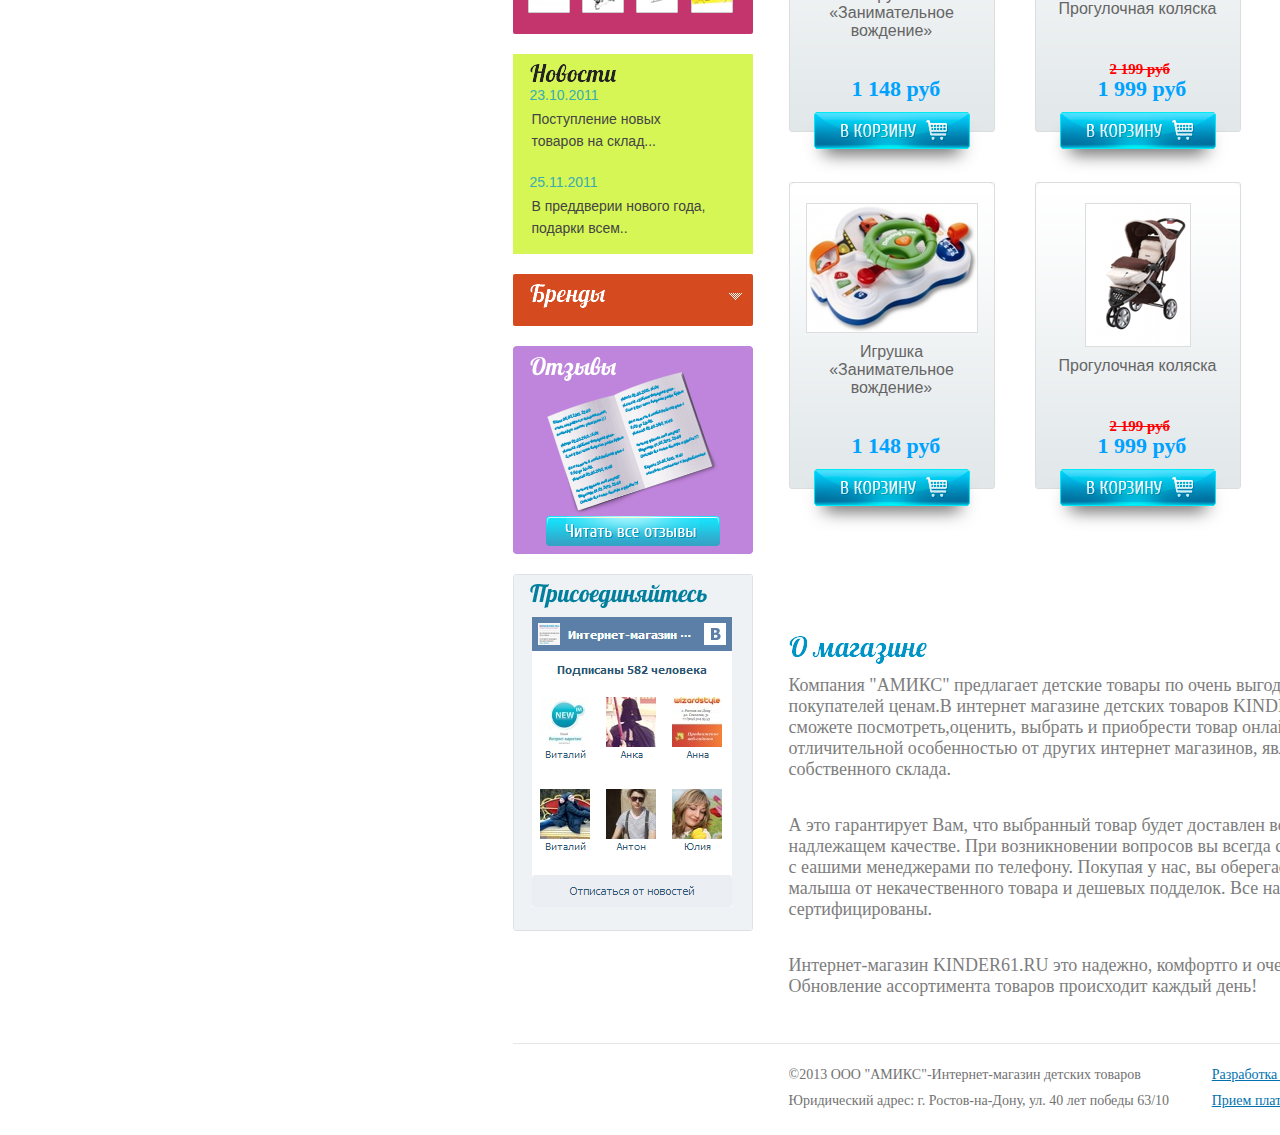
<file: Bogdan Vlasov/hometasks/Kinder markup_last/markup/index2.html>
<!DOCTYPE html>
<html>
<head>
	<meta charset="utf-8" />
	<link href="css/style2.css" rel="stylesheet" type="text/css" />
	<title>Kinder61</title>
</head>
<body>
	<div id="header">
		<div class="holder">
			<strong class="logo"><a href="#">Kinder61</a></strong>
					<div class="list">
						<ul class="first_list">
							<li class="enter"><a href="">вход &#921;</a></li>
							<li><a href="">&#160; регистрация</a></li>
						</ul>
						<div class="clear-fix"></div>
					</div>
						<div class="info">
							<p class="tel">+7 928 1032424 &#921; +7 863 2949872&#921; +7 918 5549872</p>
							<p class="delivery">Доставка осуществляется с 12:00 до 13:00</p>
							<p class="work">Режим работы офиса  с 9:00 до 19:00</p>
							<p class="weekdays">Суббота &#921; Воскресенье - <span>Выходной</span></p>
						</div>
							<div class="clear-fix"></div>
		</div>
	</div>
		<div id="wrap">
				<div class="inner">
						<ul class="nav">
							<li class="hover"><a href="#">Доставка</a></li>
							<li class="hover"><a href="#">Оплата</a></li>
							<li class="hover"><a href="#">Как оформить заказ</a></li>
							<li class="hover"><a href="#">Информация</a></li>
							<li class="hover"><a href="#">Контакты</a></li>
							<li>
								<form>
									<div class="search">
										<span><input type="text" value="Поиск по товарам" class="search_field"></span>
										<input type="button" value=" " class="search_button">
									</div>
								</form>
							</li>
						</ul>
							<div class="sidebar">
								<div class="green">
									<img src="images/bag.png" alt="" class="image">
									<img src="images/logo2.png" alt="" class="bag">
									<p class="goods">6 товаров на&#160;<b>94000 руб.</b></p>
									<a href="#" class="order">Оформить заказ<span class="arrow"></span></a>
								</div>
									<div class="blue">
										<div class="directory"></div>
										<ul class="list-item">
											<li>Игрушки, игры
													<div class="paste">
														<ul class="paste_list">
															<li>
																<img src="images/rainbow.png" alt="">
																<a href="#"><p class="signature">Деревянные игрушки</p><br>&#160;</a>
															</li>
															<li>
																<img src="images/turtle.png" alt="">
																<a href="#"><p class="signature">Игрушка для ванной</p><br>&#160;</a>
															</li>	
															<li>
																<img src="images/star.png" alt="">
																<a href="#"><p class="signature">Игрушки в кроватку, коляску, авто</p></a>
															</li>
																
															<li>
																<img src="images/toys.png" alt="">
																<a href="#"><p class="signature">Погремушки, Игрушки на запястье;</p></a>
															</li>
																
															<li>
																<img src="images/chair.png" alt="">
																<a href="#"><p class="signature">Развивающие центры, игрушки<br>&#160;</p></a>
															</li>
																
															<li>
																<img src="images/pyramid.png" alt="">
																<a href="#"><p class="signature">Пирамидки, сортеры<br>&#160;</p></a>
															</li>
																
															<li>
																<img src="images/constr.png" alt="">
																<a href="#"><p class="signature">Конструкторы, кубики&#160;</p></a>
															</li>
																
															<li>
																<img src="images/play.png" alt="">
																<a href="#"><p class="signature">Игровые наборы PLAYMOBIL&#160;</p></a>
															</li>
																
															<li>
																<img src="images/rainbow.png" alt="">
																<a href="#"><p class="signature">Деревянные игрушки</p><br>&#160;</a>
															</li>
															<li>
																<img src="images/turtle.png" alt="">
																<a href="#"><p class="signature">Игрушка для ванной</p><br>&#160;</a>
															</li>	
															<li>
																<img src="images/star.png" alt="">
																<a href="#"><p class="signature">Игрушки в кроватку, коляску, авто</p></a>
															</li>
																
															<li>
																<img src="images/toys.png" alt="">
																<a href="#"><p class="signature">Погремушки, Игрушки на запястье;</p></a>
															</li>
																
															<li>
																<img src="images/chair.png" alt="">
																<a href="#"><p class="signature">Развивающие центры, игрушки&#160;</p></a>
															</li>
																
															<li>
																<img src="images/pyramid.png" alt="">
																<a href="#"><p class="signature">Пирамидки, сортеры<br>&#160;</p></a>
															</li>
																
															<li>
																<img src="images/constr.png" alt="">
																<a href="#"><p class="signature">Конструкторы, кубики&#160;</p></a>
															</li>
																
															<li>
																<img src="images/play.png" alt="">
																<a href="#"><p class="signature">Игровые наборы PLAYMOBIL&#160;</p></a>
															</li>
														</ul>
													</div>
															<div class="clear-fix"></div>	
											</li>
											<li>Игровые палатки, корзины, ящики для игрушек
													<div class="paste">
														<ul class="paste_list">
																<li>
																<img src="images/rainbow.png" alt="">
																<a href="#"><p class="signature">Деревянные игрушки</p><br>&#160;</a>
															</li>
															<li>
																<img src="images/turtle.png" alt="">
																<a href="#"><p class="signature">Игрушка для ванной</p><br>&#160;</a>
															</li>	
															<li>
																<img src="images/star.png" alt="">
																<a href="#"><p class="signature">Игрушки в кроватку, коляску, авто</p></a>
															</li>
																
															<li>
																<img src="images/toys.png" alt="">
																<a href="#"><p class="signature">Погремушки, Игрушки на запястье;</p></a>
															</li>
																
															<li>
																<img src="images/chair.png" alt="">
																<a href="#"><p class="signature">Развивающие центры, игрушки<br>&#160;</p></a>
															</li>
																
															<li>
																<img src="images/pyramid.png" alt="">
																<a href="#"><p class="signature">Пирамидки, сортеры<br>&#160;</p></a>
															</li>
																
															<li>
																<img src="images/constr.png" alt="">
																<a href="#"><p class="signature">Конструкторы, кубики&#160;</p></a>
															</li>
																
															<li>
																<img src="images/play.png" alt="">
																<a href="#"><p class="signature">Игровые наборы PLAYMOBIL&#160;</p></a>
															</li>
																
															<li>
																<img src="images/rainbow.png" alt="">
																<a href="#"><p class="signature">Деревянные игрушки</p><br>&#160;</a>
															</li>
															<li>
																<img src="images/turtle.png" alt="">
																<a href="#"><p class="signature">Игрушка для ванной</p><br>&#160;</a>
															</li>	
															<li>
																<img src="images/star.png" alt="">
																<a href="#"><p class="signature">Игрушки в кроватку, коляску, авто</p></a>
															</li>
																
															<li>
																<img src="images/toys.png" alt="">
																<a href="#"><p class="signature">Погремушки, Игрушки на запястье;</p></a>
															</li>
																
															<li>
																<img src="images/chair.png" alt="">
																<a href="#"><p class="signature">Развивающие центры, игрушки&#160;</p></a>
															</li>
																
															<li>
																<img src="images/pyramid.png" alt="">
																<a href="#"><p class="signature">Пирамидки, сортеры<br>&#160;</p></a>
															</li>
																
															<li>
																<img src="images/constr.png" alt="">
																<a href="#"><p class="signature">Конструкторы, кубики&#160;</p></a>
															</li>
																
															<li>
																<img src="images/play.png" alt="">
																<a href="#"><p class="signature">Игровые наборы PLAYMOBIL&#160;</p></a>
															</li>
														</ul>
													</div>
															<div class="clear-fix"></div>	
											</li>
											<li>Детские компьютеры, консоли
													<div class="paste">
														<ul class="paste_list">
																<li>
																<img src="images/rainbow.png" alt="">
																<a href="#"><p class="signature">Деревянные игрушки</p><br>&#160;</a>
															</li>
															<li>
																<img src="images/turtle.png" alt="">
																<a href="#"><p class="signature">Игрушка для ванной</p><br>&#160;</a>
															</li>	
															<li>
																<img src="images/star.png" alt="">
																<a href="#"><p class="signature">Игрушки в кроватку, коляску, авто</p></a>
															</li>
																
															<li>
																<img src="images/toys.png" alt="">
																<a href="#"><p class="signature">Погремушки, Игрушки на запястье;</p></a>
															</li>
																
															<li>
																<img src="images/chair.png" alt="">
																<a href="#"><p class="signature">Развивающие центры, игрушки<br>&#160;</p></a>
															</li>
																
															<li>
																<img src="images/pyramid.png" alt="">
																<a href="#"><p class="signature">Пирамидки, сортеры<br>&#160;</p></a>
															</li>
																
															<li>
																<img src="images/constr.png" alt="">
																<a href="#"><p class="signature">Конструкторы, кубики&#160;</p></a>
															</li>
																
															<li>
																<img src="images/play.png" alt="">
																<a href="#"><p class="signature">Игровые наборы PLAYMOBIL&#160;</p></a>
															</li>
																
															<li>
																<img src="images/rainbow.png" alt="">
																<a href="#"><p class="signature">Деревянные игрушки</p><br>&#160;</a>
															</li>
															<li>
																<img src="images/turtle.png" alt="">
																<a href="#"><p class="signature">Игрушка для ванной</p><br>&#160;</a>
															</li>	
															<li>
																<img src="images/star.png" alt="">
																<a href="#"><p class="signature">Игрушки в кроватку, коляску, авто</p></a>
															</li>
																
															<li>
																<img src="images/toys.png" alt="">
																<a href="#"><p class="signature">Погремушки, Игрушки на запястье;</p></a>
															</li>
																
															<li>
																<img src="images/chair.png" alt="">
																<a href="#"><p class="signature">Развивающие центры, игрушки&#160;</p></a>
															</li>
																
															<li>
																<img src="images/pyramid.png" alt="">
																<a href="#"><p class="signature">Пирамидки, сортеры<br>&#160;</p></a>
															</li>
																
															<li>
																<img src="images/constr.png" alt="">
																<a href="#"><p class="signature">Конструкторы, кубики&#160;</p></a>
															</li>
																
															<li>
																<img src="images/play.png" alt="">
																<a href="#"><p class="signature">Игровые наборы PLAYMOBIL&#160;</p></a>
															</li>
														</ul>
													</div>
															<div class="clear-fix"></div>	
											</li>
											<li>Развивающие звуковые плакаты и коврики
													<div class="paste">
														<ul class="paste_list">
																<li>
																<img src="images/rainbow.png" alt="">
																<a href="#"><p class="signature">Деревянные игрушки</p><br>&#160;</a>
															</li>
															<li>
																<img src="images/turtle.png" alt="">
																<a href="#"><p class="signature">Игрушка для ванной</p><br>&#160;</a>
															</li>	
															<li>
																<img src="images/star.png" alt="">
																<a href="#"><p class="signature">Игрушки в кроватку, коляску, авто</p></a>
															</li>
																
															<li>
																<img src="images/toys.png" alt="">
																<a href="#"><p class="signature">Погремушки, Игрушки на запястье;</p></a>
															</li>
																
															<li>
																<img src="images/chair.png" alt="">
																<a href="#"><p class="signature">Развивающие центры, игрушки<br>&#160;</p></a>
															</li>
																
															<li>
																<img src="images/pyramid.png" alt="">
																<a href="#"><p class="signature">Пирамидки, сортеры<br>&#160;</p></a>
															</li>
																
															<li>
																<img src="images/constr.png" alt="">
																<a href="#"><p class="signature">Конструкторы, кубики&#160;</p></a>
															</li>
																
															<li>
																<img src="images/play.png" alt="">
																<a href="#"><p class="signature">Игровые наборы PLAYMOBIL&#160;</p></a>
															</li>
																
															<li>
																<img src="images/rainbow.png" alt="">
																<a href="#"><p class="signature">Деревянные игрушки</p><br>&#160;</a>
															</li>
															<li>
																<img src="images/turtle.png" alt="">
																<a href="#"><p class="signature">Игрушка для ванной</p><br>&#160;</a>
															</li>	
															<li>
																<img src="images/star.png" alt="">
																<a href="#"><p class="signature">Игрушки в кроватку, коляску, авто</p></a>
															</li>
																
															<li>
																<img src="images/toys.png" alt="">
																<a href="#"><p class="signature">Погремушки, Игрушки на запястье;</p></a>
															</li>
																
															<li>
																<img src="images/chair.png" alt="">
																<a href="#"><p class="signature">Развивающие центры, игрушки&#160;</p></a>
															</li>
																
															<li>
																<img src="images/pyramid.png" alt="">
																<a href="#"><p class="signature">Пирамидки, сортеры<br>&#160;</p></a>
															</li>
																
															<li>
																<img src="images/constr.png" alt="">
																<a href="#"><p class="signature">Конструкторы, кубики&#160;</p></a>
															</li>
																
															<li>
																<img src="images/play.png" alt="">
																<a href="#"><p class="signature">Игровые наборы PLAYMOBIL&#160;</p></a>
															</li>
														</ul>
													</div>
															<div class="clear-fix"></div>	
											</li>
											<li>Развивающие, игровые коврики
													<div class="paste">
														<ul class="paste_list">
																<li>
																<img src="images/rainbow.png" alt="">
																<a href="#"><p class="signature">Деревянные игрушки</p><br>&#160;</a>
															</li>
															<li>
																<img src="images/turtle.png" alt="">
																<a href="#"><p class="signature">Игрушка для ванной</p><br>&#160;</a>
															</li>	
															<li>
																<img src="images/star.png" alt="">
																<a href="#"><p class="signature">Игрушки в кроватку, коляску, авто</p></a>
															</li>
																
															<li>
																<img src="images/toys.png" alt="">
																<a href="#"><p class="signature">Погремушки, Игрушки на запястье;</p></a>
															</li>
																
															<li>
																<img src="images/chair.png" alt="">
																<a href="#"><p class="signature">Развивающие центры, игрушки<br>&#160;</p></a>
															</li>
																
															<li>
																<img src="images/pyramid.png" alt="">
																<a href="#"><p class="signature">Пирамидки, сортеры<br>&#160;</p></a>
															</li>
																
															<li>
																<img src="images/constr.png" alt="">
																<a href="#"><p class="signature">Конструкторы, кубики&#160;</p></a>
															</li>
																
															<li>
																<img src="images/play.png" alt="">
																<a href="#"><p class="signature">Игровые наборы PLAYMOBIL&#160;</p></a>
															</li>
																
															<li>
																<img src="images/rainbow.png" alt="">
																<a href="#"><p class="signature">Деревянные игрушки</p><br>&#160;</a>
															</li>
															<li>
																<img src="images/turtle.png" alt="">
																<a href="#"><p class="signature">Игрушка для ванной</p><br>&#160;</a>
															</li>	
															<li>
																<img src="images/star.png" alt="">
																<a href="#"><p class="signature">Игрушки в кроватку, коляску, авто</p></a>
															</li>
																
															<li>
																<img src="images/toys.png" alt="">
																<a href="#"><p class="signature">Погремушки, Игрушки на запястье;</p></a>
															</li>
																
															<li>
																<img src="images/chair.png" alt="">
																<a href="#"><p class="signature">Развивающие центры, игрушки&#160;</p></a>
															</li>
																
															<li>
																<img src="images/pyramid.png" alt="">
																<a href="#"><p class="signature">Пирамидки, сортеры<br>&#160;</p></a>
															</li>
																
															<li>
																<img src="images/constr.png" alt="">
																<a href="#"><p class="signature">Конструкторы, кубики&#160;</p></a>
															</li>
																
															<li>
																<img src="images/play.png" alt="">
																<a href="#"><p class="signature">Игровые наборы PLAYMOBIL&#160;</p></a>
															</li>
														</ul>
													</div>
															<div class="clear-fix"></div>	
											</li>
											<li>Шезлонги, баунсеры, кресла-качалки
													<div class="paste">
														<ul class="paste_list">
																<li>
																<img src="images/rainbow.png" alt="">
																<a href="#"><p class="signature">Деревянные игрушки</p><br>&#160;</a>
															</li>
															<li>
																<img src="images/turtle.png" alt="">
																<a href="#"><p class="signature">Игрушка для ванной</p><br>&#160;</a>
															</li>	
															<li>
																<img src="images/star.png" alt="">
																<a href="#"><p class="signature">Игрушки в кроватку, коляску, авто</p></a>
															</li>
																
															<li>
																<img src="images/toys.png" alt="">
																<a href="#"><p class="signature">Погремушки, Игрушки на запястье;</p></a>
															</li>
																
															<li>
																<img src="images/chair.png" alt="">
																<a href="#"><p class="signature">Развивающие центры, игрушки<br>&#160;</p></a>
															</li>
																
															<li>
																<img src="images/pyramid.png" alt="">
																<a href="#"><p class="signature">Пирамидки, сортеры<br>&#160;</p></a>
															</li>
																
															<li>
																<img src="images/constr.png" alt="">
																<a href="#"><p class="signature">Конструкторы, кубики&#160;</p></a>
															</li>
																
															<li>
																<img src="images/play.png" alt="">
																<a href="#"><p class="signature">Игровые наборы PLAYMOBIL&#160;</p></a>
															</li>
																
															<li>
																<img src="images/rainbow.png" alt="">
																<a href="#"><p class="signature">Деревянные игрушки</p><br>&#160;</a>
															</li>
															<li>
																<img src="images/turtle.png" alt="">
																<a href="#"><p class="signature">Игрушка для ванной</p><br>&#160;</a>
															</li>	
															<li>
																<img src="images/star.png" alt="">
																<a href="#"><p class="signature">Игрушки в кроватку, коляску, авто</p></a>
															</li>
																
															<li>
																<img src="images/toys.png" alt="">
																<a href="#"><p class="signature">Погремушки, Игрушки на запястье;</p></a>
															</li>
																
															<li>
																<img src="images/chair.png" alt="">
																<a href="#"><p class="signature">Развивающие центры, игрушки&#160;</p></a>
															</li>
																
															<li>
																<img src="images/pyramid.png" alt="">
																<a href="#"><p class="signature">Пирамидки, сортеры<br>&#160;</p></a>
															</li>
																
															<li>
																<img src="images/constr.png" alt="">
																<a href="#"><p class="signature">Конструкторы, кубики&#160;</p></a>
															</li>
																
															<li>
																<img src="images/play.png" alt="">
																<a href="#"><p class="signature">Игровые наборы PLAYMOBIL&#160;</p></a>
															</li>
														</ul>
													</div>
															<div class="clear-fix"></div>	
											</li>
											<li>Детское творчество
													<div class="paste">
														<ul class="paste_list">
																<li>
																<img src="images/rainbow.png" alt="">
																<a href="#"><p class="signature">Деревянные игрушки</p><br>&#160;</a>
															</li>
															<li>
																<img src="images/turtle.png" alt="">
																<a href="#"><p class="signature">Игрушка для ванной</p><br>&#160;</a>
															</li>	
															<li>
																<img src="images/star.png" alt="">
																<a href="#"><p class="signature">Игрушки в кроватку, коляску, авто</p></a>
															</li>
																
															<li>
																<img src="images/toys.png" alt="">
																<a href="#"><p class="signature">Погремушки, Игрушки на запястье;</p></a>
															</li>
																
															<li>
																<img src="images/chair.png" alt="">
																<a href="#"><p class="signature">Развивающие центры, игрушки<br>&#160;</p></a>
															</li>
																
															<li>
																<img src="images/pyramid.png" alt="">
																<a href="#"><p class="signature">Пирамидки, сортеры<br>&#160;</p></a>
															</li>
																
															<li>
																<img src="images/constr.png" alt="">
																<a href="#"><p class="signature">Конструкторы, кубики&#160;</p></a>
															</li>
																
															<li>
																<img src="images/play.png" alt="">
																<a href="#"><p class="signature">Игровые наборы PLAYMOBIL&#160;</p></a>
															</li>
																
															<li>
																<img src="images/rainbow.png" alt="">
																<a href="#"><p class="signature">Деревянные игрушки</p><br>&#160;</a>
															</li>
															<li>
																<img src="images/turtle.png" alt="">
																<a href="#"><p class="signature">Игрушка для ванной</p><br>&#160;</a>
															</li>	
															<li>
																<img src="images/star.png" alt="">
																<a href="#"><p class="signature">Игрушки в кроватку, коляску, авто</p></a>
															</li>
																
															<li>
																<img src="images/toys.png" alt="">
																<a href="#"><p class="signature">Погремушки, Игрушки на запястье;</p></a>
															</li>
																
															<li>
																<img src="images/chair.png" alt="">
																<a href="#"><p class="signature">Развивающие центры, игрушки&#160;</p></a>
															</li>
																
															<li>
																<img src="images/pyramid.png" alt="">
																<a href="#"><p class="signature">Пирамидки, сортеры<br>&#160;</p></a>
															</li>
																
															<li>
																<img src="images/constr.png" alt="">
																<a href="#"><p class="signature">Конструкторы, кубики&#160;</p></a>
															</li>
																
															<li>
																<img src="images/play.png" alt="">
																<a href="#"><p class="signature">Игровые наборы PLAYMOBIL&#160;</p></a>
															</li>
														</ul>
													</div>
															<div class="clear-fix"></div>	
											</li>
											<li>Пляжный отдых
													<div class="paste">
														<ul class="paste_list">
																<li>
																<img src="images/rainbow.png" alt="">
																<a href="#"><p class="signature">Деревянные игрушки</p><br>&#160;</a>
															</li>
															<li>
																<img src="images/turtle.png" alt="">
																<a href="#"><p class="signature">Игрушка для ванной</p><br>&#160;</a>
															</li>	
															<li>
																<img src="images/star.png" alt="">
																<a href="#"><p class="signature">Игрушки в кроватку, коляску, авто</p></a>
															</li>
																
															<li>
																<img src="images/toys.png" alt="">
																<a href="#"><p class="signature">Погремушки, Игрушки на запястье;</p></a>
															</li>
																
															<li>
																<img src="images/chair.png" alt="">
																<a href="#"><p class="signature">Развивающие центры, игрушки<br>&#160;</p></a>
															</li>
																
															<li>
																<img src="images/pyramid.png" alt="">
																<a href="#"><p class="signature">Пирамидки, сортеры<br>&#160;</p></a>
															</li>
																
															<li>
																<img src="images/constr.png" alt="">
																<a href="#"><p class="signature">Конструкторы, кубики&#160;</p></a>
															</li>
																
															<li>
																<img src="images/play.png" alt="">
																<a href="#"><p class="signature">Игровые наборы PLAYMOBIL&#160;</p></a>
															</li>
																
															<li>
																<img src="images/rainbow.png" alt="">
																<a href="#"><p class="signature">Деревянные игрушки</p><br>&#160;</a>
															</li>
															<li>
																<img src="images/turtle.png" alt="">
																<a href="#"><p class="signature">Игрушка для ванной</p><br>&#160;</a>
															</li>	
															<li>
																<img src="images/star.png" alt="">
																<a href="#"><p class="signature">Игрушки в кроватку, коляску, авто</p></a>
															</li>
																
															<li>
																<img src="images/toys.png" alt="">
																<a href="#"><p class="signature">Погремушки, Игрушки на запястье;</p></a>
															</li>
																
															<li>
																<img src="images/chair.png" alt="">
																<a href="#"><p class="signature">Развивающие центры, игрушки&#160;</p></a>
															</li>
																
															<li>
																<img src="images/pyramid.png" alt="">
																<a href="#"><p class="signature">Пирамидки, сортеры<br>&#160;</p></a>
															</li>
																
															<li>
																<img src="images/constr.png" alt="">
																<a href="#"><p class="signature">Конструкторы, кубики&#160;</p></a>
															</li>
																
															<li>
																<img src="images/play.png" alt="">
																<a href="#"><p class="signature">Игровые наборы PLAYMOBIL&#160;</p></a>
															</li>
														</ul>
													</div>
															<div class="clear-fix"></div>	
											</li>
											<li>Детские книги
													<div class="paste">
														<ul class="paste_list">
																<li>
																<img src="images/rainbow.png" alt="">
																<a href="#"><p class="signature">Деревянные игрушки</p><br>&#160;</a>
															</li>
															<li>
																<img src="images/turtle.png" alt="">
																<a href="#"><p class="signature">Игрушка для ванной</p><br>&#160;</a>
															</li>	
															<li>
																<img src="images/star.png" alt="">
																<a href="#"><p class="signature">Игрушки в кроватку, коляску, авто</p></a>
															</li>
																
															<li>
																<img src="images/toys.png" alt="">
																<a href="#"><p class="signature">Погремушки, Игрушки на запястье;</p></a>
															</li>
																
															<li>
																<img src="images/chair.png" alt="">
																<a href="#"><p class="signature">Развивающие центры, игрушки<br>&#160;</p></a>
															</li>
																
															<li>
																<img src="images/pyramid.png" alt="">
																<a href="#"><p class="signature">Пирамидки, сортеры<br>&#160;</p></a>
															</li>
																
															<li>
																<img src="images/constr.png" alt="">
																<a href="#"><p class="signature">Конструкторы, кубики&#160;</p></a>
															</li>
																
															<li>
																<img src="images/play.png" alt="">
																<a href="#"><p class="signature">Игровые наборы PLAYMOBIL&#160;</p></a>
															</li>
																
															<li>
																<img src="images/rainbow.png" alt="">
																<a href="#"><p class="signature">Деревянные игрушки</p><br>&#160;</a>
															</li>
															<li>
																<img src="images/turtle.png" alt="">
																<a href="#"><p class="signature">Игрушка для ванной</p><br>&#160;</a>
															</li>	
															<li>
																<img src="images/star.png" alt="">
																<a href="#"><p class="signature">Игрушки в кроватку, коляску, авто</p></a>
															</li>
																
															<li>
																<img src="images/toys.png" alt="">
																<a href="#"><p class="signature">Погремушки, Игрушки на запястье;</p></a>
															</li>
																
															<li>
																<img src="images/chair.png" alt="">
																<a href="#"><p class="signature">Развивающие центры, игрушки&#160;</p></a>
															</li>
																
															<li>
																<img src="images/pyramid.png" alt="">
																<a href="#"><p class="signature">Пирамидки, сортеры<br>&#160;</p></a>
															</li>
																
															<li>
																<img src="images/constr.png" alt="">
																<a href="#"><p class="signature">Конструкторы, кубики&#160;</p></a>
															</li>
																
															<li>
																<img src="images/play.png" alt="">
																<a href="#"><p class="signature">Игровые наборы PLAYMOBIL&#160;</p></a>
															</li>
														</ul>
													</div>
															<div class="clear-fix"></div>	
											</li>
											<li>Детское питание
													<div class="paste">
														<ul class="paste_list">
																<li>
																<img src="images/rainbow.png" alt="">
																<a href="#"><p class="signature">Деревянные игрушки</p><br>&#160;</a>
															</li>
															<li>
																<img src="images/turtle.png" alt="">
																<a href="#"><p class="signature">Игрушка для ванной</p><br>&#160;</a>
															</li>	
															<li>
																<img src="images/star.png" alt="">
																<a href="#"><p class="signature">Игрушки в кроватку, коляску, авто</p></a>
															</li>
																
															<li>
																<img src="images/toys.png" alt="">
																<a href="#"><p class="signature">Погремушки, Игрушки на запястье;</p></a>
															</li>
																
															<li>
																<img src="images/chair.png" alt="">
																<a href="#"><p class="signature">Развивающие центры, игрушки<br>&#160;</p></a>
															</li>
																
															<li>
																<img src="images/pyramid.png" alt="">
																<a href="#"><p class="signature">Пирамидки, сортеры<br>&#160;</p></a>
															</li>
																
															<li>
																<img src="images/constr.png" alt="">
																<a href="#"><p class="signature">Конструкторы, кубики&#160;</p></a>
															</li>
																
															<li>
																<img src="images/play.png" alt="">
																<a href="#"><p class="signature">Игровые наборы PLAYMOBIL&#160;</p></a>
															</li>
																
															<li>
																<img src="images/rainbow.png" alt="">
																<a href="#"><p class="signature">Деревянные игрушки</p><br>&#160;</a>
															</li>
															<li>
																<img src="images/turtle.png" alt="">
																<a href="#"><p class="signature">Игрушка для ванной</p><br>&#160;</a>
															</li>	
															<li>
																<img src="images/star.png" alt="">
																<a href="#"><p class="signature">Игрушки в кроватку, коляску, авто</p></a>
															</li>
																
															<li>
																<img src="images/toys.png" alt="">
																<a href="#"><p class="signature">Погремушки, Игрушки на запястье;</p></a>
															</li>
																
															<li>
																<img src="images/chair.png" alt="">
																<a href="#"><p class="signature">Развивающие центры, игрушки&#160;</p></a>
															</li>
																
															<li>
																<img src="images/pyramid.png" alt="">
																<a href="#"><p class="signature">Пирамидки, сортеры<br>&#160;</p></a>
															</li>
																
															<li>
																<img src="images/constr.png" alt="">
																<a href="#"><p class="signature">Конструкторы, кубики&#160;</p></a>
															</li>
																
															<li>
																<img src="images/play.png" alt="">
																<a href="#"><p class="signature">Игровые наборы PLAYMOBIL&#160;</p></a>
															</li>
														</ul>
													</div>
															<div class="clear-fix"></div>	
											</li>
											<li>Все для кормления
												<div class="paste">
														<ul class="paste_list">
																<li>
																<img src="images/rainbow.png" alt="">
																<a href="#"><p class="signature">Деревянные игрушки</p><br>&#160;</a>
															</li>
															<li>
																<img src="images/turtle.png" alt="">
																<a href="#"><p class="signature">Игрушка для ванной</p><br>&#160;</a>
															</li>	
															<li>
																<img src="images/star.png" alt="">
																<a href="#"><p class="signature">Игрушки в кроватку, коляску, авто</p></a>
															</li>
																
															<li>
																<img src="images/toys.png" alt="">
																<a href="#"><p class="signature">Погремушки, Игрушки на запястье;</p></a>
															</li>
																
															<li>
																<img src="images/chair.png" alt="">
																<a href="#"><p class="signature">Развивающие центры, игрушки<br>&#160;</p></a>
															</li>
																
															<li>
																<img src="images/pyramid.png" alt="">
																<a href="#"><p class="signature">Пирамидки, сортеры<br>&#160;</p></a>
															</li>
																
															<li>
																<img src="images/constr.png" alt="">
																<a href="#"><p class="signature">Конструкторы, кубики&#160;</p></a>
															</li>
																
															<li>
																<img src="images/play.png" alt="">
																<a href="#"><p class="signature">Игровые наборы PLAYMOBIL&#160;</p></a>
															</li>
																
															<li>
																<img src="images/rainbow.png" alt="">
																<a href="#"><p class="signature">Деревянные игрушки</p><br>&#160;</a>
															</li>
															<li>
																<img src="images/turtle.png" alt="">
																<a href="#"><p class="signature">Игрушка для ванной</p><br>&#160;</a>
															</li>	
															<li>
																<img src="images/star.png" alt="">
																<a href="#"><p class="signature">Игрушки в кроватку, коляску, авто</p></a>
															</li>
																
															<li>
																<img src="images/toys.png" alt="">
																<a href="#"><p class="signature">Погремушки, Игрушки на запястье;</p></a>
															</li>
																
															<li>
																<img src="images/chair.png" alt="">
																<a href="#"><p class="signature">Развивающие центры, игрушки&#160;</p></a>
															</li>
																
															<li>
																<img src="images/pyramid.png" alt="">
																<a href="#"><p class="signature">Пирамидки, сортеры<br>&#160;</p></a>
															</li>
																
															<li>
																<img src="images/constr.png" alt="">
																<a href="#"><p class="signature">Конструкторы, кубики&#160;</p></a>
															</li>
																
															<li>
																<img src="images/play.png" alt="">
																<a href="#"><p class="signature">Игровые наборы PLAYMOBIL&#160;</p></a>
															</li>
														</ul>
													</div>
															<div class="clear-fix"></div>	
											</li>
											<li>Подгузники, трусики
													<div class="paste">
														<ul class="paste_list">
																<li>
																<img src="images/rainbow.png" alt="">
																<a href="#"><p class="signature">Деревянные игрушки</p><br>&#160;</a>
															</li>
															<li>
																<img src="images/turtle.png" alt="">
																<a href="#"><p class="signature">Игрушка для ванной</p><br>&#160;</a>
															</li>	
															<li>
																<img src="images/star.png" alt="">
																<a href="#"><p class="signature">Игрушки в кроватку, коляску, авто</p></a>
															</li>
																
															<li>
																<img src="images/toys.png" alt="">
																<a href="#"><p class="signature">Погремушки, Игрушки на запястье;</p></a>
															</li>
																
															<li>
																<img src="images/chair.png" alt="">
																<a href="#"><p class="signature">Развивающие центры, игрушки<br>&#160;</p></a>
															</li>
																
															<li>
																<img src="images/pyramid.png" alt="">
																<a href="#"><p class="signature">Пирамидки, сортеры<br>&#160;</p></a>
															</li>
																
															<li>
																<img src="images/constr.png" alt="">
																<a href="#"><p class="signature">Конструкторы, кубики&#160;</p></a>
															</li>
																
															<li>
																<img src="images/play.png" alt="">
																<a href="#"><p class="signature">Игровые наборы PLAYMOBIL&#160;</p></a>
															</li>
																
															<li>
																<img src="images/rainbow.png" alt="">
																<a href="#"><p class="signature">Деревянные игрушки</p><br>&#160;</a>
															</li>
															<li>
																<img src="images/turtle.png" alt="">
																<a href="#"><p class="signature">Игрушка для ванной</p><br>&#160;</a>
															</li>	
															<li>
																<img src="images/star.png" alt="">
																<a href="#"><p class="signature">Игрушки в кроватку, коляску, авто</p></a>
															</li>
																
															<li>
																<img src="images/toys.png" alt="">
																<a href="#"><p class="signature">Погремушки, Игрушки на запястье;</p></a>
															</li>
																
															<li>
																<img src="images/chair.png" alt="">
																<a href="#"><p class="signature">Развивающие центры, игрушки&#160;</p></a>
															</li>
																
															<li>
																<img src="images/pyramid.png" alt="">
																<a href="#"><p class="signature">Пирамидки, сортеры<br>&#160;</p></a>
															</li>
																
															<li>
																<img src="images/constr.png" alt="">
																<a href="#"><p class="signature">Конструкторы, кубики&#160;</p></a>
															</li>
																
															<li>
																<img src="images/play.png" alt="">
																<a href="#"><p class="signature">Игровые наборы PLAYMOBIL&#160;</p></a>
															</li>
														</ul>
													</div>
															<div class="clear-fix"></div>	
											</li>
											<li>Одежда для детей
													<div class="paste">
														<ul class="paste_list">
																<li>
																<img src="images/rainbow.png" alt="">
																<a href="#"><p class="signature">Деревянные игрушки</p><br>&#160;</a>
															</li>
															<li>
																<img src="images/turtle.png" alt="">
																<a href="#"><p class="signature">Игрушка для ванной</p><br>&#160;</a>
															</li>	
															<li>
																<img src="images/star.png" alt="">
																<a href="#"><p class="signature">Игрушки в кроватку, коляску, авто</p></a>
															</li>
																
															<li>
																<img src="images/toys.png" alt="">
																<a href="#"><p class="signature">Погремушки, Игрушки на запястье;</p></a>
															</li>
																
															<li>
																<img src="images/chair.png" alt="">
																<a href="#"><p class="signature">Развивающие центры, игрушки<br>&#160;</p></a>
															</li>
																
															<li>
																<img src="images/pyramid.png" alt="">
																<a href="#"><p class="signature">Пирамидки, сортеры<br>&#160;</p></a>
															</li>
																
															<li>
																<img src="images/constr.png" alt="">
																<a href="#"><p class="signature">Конструкторы, кубики&#160;</p></a>
															</li>
																
															<li>
																<img src="images/play.png" alt="">
																<a href="#"><p class="signature">Игровые наборы PLAYMOBIL&#160;</p></a>
															</li>
																
															<li>
																<img src="images/rainbow.png" alt="">
																<a href="#"><p class="signature">Деревянные игрушки</p><br>&#160;</a>
															</li>
															<li>
																<img src="images/turtle.png" alt="">
																<a href="#"><p class="signature">Игрушка для ванной</p><br>&#160;</a>
															</li>	
															<li>
																<img src="images/star.png" alt="">
																<a href="#"><p class="signature">Игрушки в кроватку, коляску, авто</p></a>
															</li>
																
															<li>
																<img src="images/toys.png" alt="">
																<a href="#"><p class="signature">Погремушки, Игрушки на запястье;</p></a>
															</li>
																
															<li>
																<img src="images/chair.png" alt="">
																<a href="#"><p class="signature">Развивающие центры, игрушки&#160;</p></a>
															</li>
																
															<li>
																<img src="images/pyramid.png" alt="">
																<a href="#"><p class="signature">Пирамидки, сортеры<br>&#160;</p></a>
															</li>
																
															<li>
																<img src="images/constr.png" alt="">
																<a href="#"><p class="signature">Конструкторы, кубики&#160;</p></a>
															</li>
																
															<li>
																<img src="images/play.png" alt="">
																<a href="#"><p class="signature">Игровые наборы PLAYMOBIL&#160;</p></a>
															</li>
														</ul>
													</div>
															<div class="clear-fix"></div>	
											</li>
											<li>Комплекты на выписку,крестильные наборы
													<div class="paste">
														<ul class="paste_list">
																<li>
																<img src="images/rainbow.png" alt="">
																<a href="#"><p class="signature">Деревянные игрушки</p><br>&#160;</a>
															</li>
															<li>
																<img src="images/turtle.png" alt="">
																<a href="#"><p class="signature">Игрушка для ванной</p><br>&#160;</a>
															</li>	
															<li>
																<img src="images/star.png" alt="">
																<a href="#"><p class="signature">Игрушки в кроватку, коляску, авто</p></a>
															</li>
																
															<li>
																<img src="images/toys.png" alt="">
																<a href="#"><p class="signature">Погремушки, Игрушки на запястье;</p></a>
															</li>
																
															<li>
																<img src="images/chair.png" alt="">
																<a href="#"><p class="signature">Развивающие центры, игрушки<br>&#160;</p></a>
															</li>
																
															<li>
																<img src="images/pyramid.png" alt="">
																<a href="#"><p class="signature">Пирамидки, сортеры<br>&#160;</p></a>
															</li>
																
															<li>
																<img src="images/constr.png" alt="">
																<a href="#"><p class="signature">Конструкторы, кубики&#160;</p></a>
															</li>
																
															<li>
																<img src="images/play.png" alt="">
																<a href="#"><p class="signature">Игровые наборы PLAYMOBIL&#160;</p></a>
															</li>
																
															<li>
																<img src="images/rainbow.png" alt="">
																<a href="#"><p class="signature">Деревянные игрушки</p><br>&#160;</a>
															</li>
															<li>
																<img src="images/turtle.png" alt="">
																<a href="#"><p class="signature">Игрушка для ванной</p><br>&#160;</a>
															</li>	
															<li>
																<img src="images/star.png" alt="">
																<a href="#"><p class="signature">Игрушки в кроватку, коляску, авто</p></a>
															</li>
																
															<li>
																<img src="images/toys.png" alt="">
																<a href="#"><p class="signature">Погремушки, Игрушки на запястье;</p></a>
															</li>
																
															<li>
																<img src="images/chair.png" alt="">
																<a href="#"><p class="signature">Развивающие центры, игрушки&#160;</p></a>
															</li>
																
															<li>
																<img src="images/pyramid.png" alt="">
																<a href="#"><p class="signature">Пирамидки, сортеры<br>&#160;</p></a>
															</li>
																
															<li>
																<img src="images/constr.png" alt="">
																<a href="#"><p class="signature">Конструкторы, кубики&#160;</p></a>
															</li>
																
															<li>
																<img src="images/play.png" alt="">
																<a href="#"><p class="signature">Игровые наборы PLAYMOBIL&#160;</p></a>
															</li>
														</ul>
													</div>
															<div class="clear-fix"></div>	
											</li>
											<li>Гигиена и уход
													<div class="paste">
														<ul class="paste_list">
																<li>
																<img src="images/rainbow.png" alt="">
																<a href="#"><p class="signature">Деревянные игрушки</p><br>&#160;</a>
															</li>
															<li>
																<img src="images/turtle.png" alt="">
																<a href="#"><p class="signature">Игрушка для ванной</p><br>&#160;</a>
															</li>	
															<li>
																<img src="images/star.png" alt="">
																<a href="#"><p class="signature">Игрушки в кроватку, коляску, авто</p></a>
															</li>
																
															<li>
																<img src="images/toys.png" alt="">
																<a href="#"><p class="signature">Погремушки, Игрушки на запястье;</p></a>
															</li>
																
															<li>
																<img src="images/chair.png" alt="">
																<a href="#"><p class="signature">Развивающие центры, игрушки<br>&#160;</p></a>
															</li>
																
															<li>
																<img src="images/pyramid.png" alt="">
																<a href="#"><p class="signature">Пирамидки, сортеры<br>&#160;</p></a>
															</li>
																
															<li>
																<img src="images/constr.png" alt="">
																<a href="#"><p class="signature">Конструкторы, кубики&#160;</p></a>
															</li>
																
															<li>
																<img src="images/play.png" alt="">
																<a href="#"><p class="signature">Игровые наборы PLAYMOBIL&#160;</p></a>
															</li>
																
															<li>
																<img src="images/rainbow.png" alt="">
																<a href="#"><p class="signature">Деревянные игрушки</p><br>&#160;</a>
															</li>
															<li>
																<img src="images/turtle.png" alt="">
																<a href="#"><p class="signature">Игрушка для ванной</p><br>&#160;</a>
															</li>	
															<li>
																<img src="images/star.png" alt="">
																<a href="#"><p class="signature">Игрушки в кроватку, коляску, авто</p></a>
															</li>
																
															<li>
																<img src="images/toys.png" alt="">
																<a href="#"><p class="signature">Погремушки, Игрушки на запястье;</p></a>
															</li>
																
															<li>
																<img src="images/chair.png" alt="">
																<a href="#"><p class="signature">Развивающие центры, игрушки&#160;</p></a>
															</li>
																
															<li>
																<img src="images/pyramid.png" alt="">
																<a href="#"><p class="signature">Пирамидки, сортеры<br>&#160;</p></a>
															</li>
																
															<li>
																<img src="images/constr.png" alt="">
																<a href="#"><p class="signature">Конструкторы, кубики&#160;</p></a>
															</li>
																
															<li>
																<img src="images/play.png" alt="">
																<a href="#"><p class="signature">Игровые наборы PLAYMOBIL&#160;</p></a>
															</li>
														</ul>
													</div>
															<div class="clear-fix"></div>	
											</li>
											<li>Ходунки, прыгунки
													<div class="paste">
														<ul class="paste_list">
																<li>
																<img src="images/rainbow.png" alt="">
																<a href="#"><p class="signature">Деревянные игрушки</p><br>&#160;</a>
															</li>
															<li>
																<img src="images/turtle.png" alt="">
																<a href="#"><p class="signature">Игрушка для ванной</p><br>&#160;</a>
															</li>	
															<li>
																<img src="images/star.png" alt="">
																<a href="#"><p class="signature">Игрушки в кроватку, коляску, авто</p></a>
															</li>
																
															<li>
																<img src="images/toys.png" alt="">
																<a href="#"><p class="signature">Погремушки, Игрушки на запястье;</p></a>
															</li>
																
															<li>
																<img src="images/chair.png" alt="">
																<a href="#"><p class="signature">Развивающие центры, игрушки<br>&#160;</p></a>
															</li>
																
															<li>
																<img src="images/pyramid.png" alt="">
																<a href="#"><p class="signature">Пирамидки, сортеры<br>&#160;</p></a>
															</li>
																
															<li>
																<img src="images/constr.png" alt="">
																<a href="#"><p class="signature">Конструкторы, кубики&#160;</p></a>
															</li>
																
															<li>
																<img src="images/play.png" alt="">
																<a href="#"><p class="signature">Игровые наборы PLAYMOBIL&#160;</p></a>
															</li>
																
															<li>
																<img src="images/rainbow.png" alt="">
																<a href="#"><p class="signature">Деревянные игрушки</p><br>&#160;</a>
															</li>
															<li>
																<img src="images/turtle.png" alt="">
																<a href="#"><p class="signature">Игрушка для ванной</p><br>&#160;</a>
															</li>	
															<li>
																<img src="images/star.png" alt="">
																<a href="#"><p class="signature">Игрушки в кроватку, коляску, авто</p></a>
															</li>
																
															<li>
																<img src="images/toys.png" alt="">
																<a href="#"><p class="signature">Погремушки, Игрушки на запястье;</p></a>
															</li>
																
															<li>
																<img src="images/chair.png" alt="">
																<a href="#"><p class="signature">Развивающие центры, игрушки&#160;</p></a>
															</li>
																
															<li>
																<img src="images/pyramid.png" alt="">
																<a href="#"><p class="signature">Пирамидки, сортеры<br>&#160;</p></a>
															</li>
																
															<li>
																<img src="images/constr.png" alt="">
																<a href="#"><p class="signature">Конструкторы, кубики&#160;</p></a>
															</li>
																
															<li>
																<img src="images/play.png" alt="">
																<a href="#"><p class="signature">Игровые наборы PLAYMOBIL&#160;</p></a>
															</li>
														</ul>
													</div>
															<div class="clear-fix"></div>	
															</li>
											<li>Качалки
													<div class="paste">
														<ul class="paste_list">
																<li>
																<img src="images/rainbow.png" alt="">
																<a href="#"><p class="signature">Деревянные игрушки</p><br>&#160;</a>
															</li>
															<li>
																<img src="images/turtle.png" alt="">
																<a href="#"><p class="signature">Игрушка для ванной</p><br>&#160;</a>
															</li>	
															<li>
																<img src="images/star.png" alt="">
																<a href="#"><p class="signature">Игрушки в кроватку, коляску, авто</p></a>
															</li>
																
															<li>
																<img src="images/toys.png" alt="">
																<a href="#"><p class="signature">Погремушки, Игрушки на запястье;</p></a>
															</li>
																
															<li>
																<img src="images/chair.png" alt="">
																<a href="#"><p class="signature">Развивающие центры, игрушки<br>&#160;</p></a>
															</li>
																
															<li>
																<img src="images/pyramid.png" alt="">
																<a href="#"><p class="signature">Пирамидки, сортеры<br>&#160;</p></a>
															</li>
																
															<li>
																<img src="images/constr.png" alt="">
																<a href="#"><p class="signature">Конструкторы, кубики&#160;</p></a>
															</li>
																
															<li>
																<img src="images/play.png" alt="">
																<a href="#"><p class="signature">Игровые наборы PLAYMOBIL&#160;</p></a>
															</li>
																
															<li>
																<img src="images/rainbow.png" alt="">
																<a href="#"><p class="signature">Деревянные игрушки</p><br>&#160;</a>
															</li>
															<li>
																<img src="images/turtle.png" alt="">
																<a href="#"><p class="signature">Игрушка для ванной</p><br>&#160;</a>
															</li>	
															<li>
																<img src="images/star.png" alt="">
																<a href="#"><p class="signature">Игрушки в кроватку, коляску, авто</p></a>
															</li>
																
															<li>
																<img src="images/toys.png" alt="">
																<a href="#"><p class="signature">Погремушки, Игрушки на запястье;</p></a>
															</li>
																
															<li>
																<img src="images/chair.png" alt="">
																<a href="#"><p class="signature">Развивающие центры, игрушки&#160;</p></a>
															</li>
																
															<li>
																<img src="images/pyramid.png" alt="">
																<a href="#"><p class="signature">Пирамидки, сортеры<br>&#160;</p></a>
															</li>
																
															<li>
																<img src="images/constr.png" alt="">
																<a href="#"><p class="signature">Конструкторы, кубики&#160;</p></a>
															</li>
																
															<li>
																<img src="images/play.png" alt="">
																<a href="#"><p class="signature">Игровые наборы PLAYMOBIL&#160;</p></a>
															</li>
														</ul>
													</div>
															<div class="clear-fix"></div>	
											</li>
											<li>Электромобили
													<div class="paste">
														<ul class="paste_list">
																<li>
																<img src="images/rainbow.png" alt="">
																<a href="#"><p class="signature">Деревянные игрушки</p><br>&#160;</a>
															</li>
															<li>
																<img src="images/turtle.png" alt="">
																<a href="#"><p class="signature">Игрушка для ванной</p><br>&#160;</a>
															</li>	
															<li>
																<img src="images/star.png" alt="">
																<a href="#"><p class="signature">Игрушки в кроватку, коляску, авто</p></a>
															</li>
																
															<li>
																<img src="images/toys.png" alt="">
																<a href="#"><p class="signature">Погремушки, Игрушки на запястье;</p></a>
															</li>
																
															<li>
																<img src="images/chair.png" alt="">
																<a href="#"><p class="signature">Развивающие центры, игрушки<br>&#160;</p></a>
															</li>
																
															<li>
																<img src="images/pyramid.png" alt="">
																<a href="#"><p class="signature">Пирамидки, сортеры<br>&#160;</p></a>
															</li>
																
															<li>
																<img src="images/constr.png" alt="">
																<a href="#"><p class="signature">Конструкторы, кубики&#160;</p></a>
															</li>
																
															<li>
																<img src="images/play.png" alt="">
																<a href="#"><p class="signature">Игровые наборы PLAYMOBIL&#160;</p></a>
															</li>
																
															<li>
																<img src="images/rainbow.png" alt="">
																<a href="#"><p class="signature">Деревянные игрушки</p><br>&#160;</a>
															</li>
															<li>
																<img src="images/turtle.png" alt="">
																<a href="#"><p class="signature">Игрушка для ванной</p><br>&#160;</a>
															</li>	
															<li>
																<img src="images/star.png" alt="">
																<a href="#"><p class="signature">Игрушки в кроватку, коляску, авто</p></a>
															</li>
																
															<li>
																<img src="images/toys.png" alt="">
																<a href="#"><p class="signature">Погремушки, Игрушки на запястье;</p></a>
															</li>
																
															<li>
																<img src="images/chair.png" alt="">
																<a href="#"><p class="signature">Развивающие центры, игрушки&#160;</p></a>
															</li>
																
															<li>
																<img src="images/pyramid.png" alt="">
																<a href="#"><p class="signature">Пирамидки, сортеры<br>&#160;</p></a>
															</li>
																
															<li>
																<img src="images/constr.png" alt="">
																<a href="#"><p class="signature">Конструкторы, кубики&#160;</p></a>
															</li>
																
															<li>
																<img src="images/play.png" alt="">
																<a href="#"><p class="signature">Игровые наборы PLAYMOBIL&#160;</p></a>
															</li>
														</ul>
													</div>
															<div class="clear-fix"></div>	
											</li>
											<li>Велосипеды, самокаты
													<div class="paste">
														<ul class="paste_list">
																<li>
																<img src="images/rainbow.png" alt="">
																<a href="#"><p class="signature">Деревянные игрушки</p><br>&#160;</a>
															</li>
															<li>
																<img src="images/turtle.png" alt="">
																<a href="#"><p class="signature">Игрушка для ванной</p><br>&#160;</a>
															</li>	
															<li>
																<img src="images/star.png" alt="">
																<a href="#"><p class="signature">Игрушки в кроватку, коляску, авто</p></a>
															</li>
																
															<li>
																<img src="images/toys.png" alt="">
																<a href="#"><p class="signature">Погремушки, Игрушки на запястье;</p></a>
															</li>
																
															<li>
																<img src="images/chair.png" alt="">
																<a href="#"><p class="signature">Развивающие центры, игрушки<br>&#160;</p></a>
															</li>
																
															<li>
																<img src="images/pyramid.png" alt="">
																<a href="#"><p class="signature">Пирамидки, сортеры<br>&#160;</p></a>
															</li>
																
															<li>
																<img src="images/constr.png" alt="">
																<a href="#"><p class="signature">Конструкторы, кубики&#160;</p></a>
															</li>
																
															<li>
																<img src="images/play.png" alt="">
																<a href="#"><p class="signature">Игровые наборы PLAYMOBIL&#160;</p></a>
															</li>
																
															<li>
																<img src="images/rainbow.png" alt="">
																<a href="#"><p class="signature">Деревянные игрушки</p><br>&#160;</a>
															</li>
															<li>
																<img src="images/turtle.png" alt="">
																<a href="#"><p class="signature">Игрушка для ванной</p><br>&#160;</a>
															</li>	
															<li>
																<img src="images/star.png" alt="">
																<a href="#"><p class="signature">Игрушки в кроватку, коляску, авто</p></a>
															</li>
																
															<li>
																<img src="images/toys.png" alt="">
																<a href="#"><p class="signature">Погремушки, Игрушки на запястье;</p></a>
															</li>
																
															<li>
																<img src="images/chair.png" alt="">
																<a href="#"><p class="signature">Развивающие центры, игрушки&#160;</p></a>
															</li>
																
															<li>
																<img src="images/pyramid.png" alt="">
																<a href="#"><p class="signature">Пирамидки, сортеры<br>&#160;</p></a>
															</li>
																
															<li>
																<img src="images/constr.png" alt="">
																<a href="#"><p class="signature">Конструкторы, кубики&#160;</p></a>
															</li>
																
															<li>
																<img src="images/play.png" alt="">
																<a href="#"><p class="signature">Игровые наборы PLAYMOBIL&#160;</p></a>
															</li>
														</ul>
													</div>
															<div class="clear-fix"></div>	
											</li>
											<li>Качели
													<div class="paste">
														<ul class="paste_list">
																<li>
																<img src="images/rainbow.png" alt="">
																<a href="#"><p class="signature">Деревянные игрушки</p><br>&#160;</a>
															</li>
															<li>
																<img src="images/turtle.png" alt="">
																<a href="#"><p class="signature">Игрушка для ванной</p><br>&#160;</a>
															</li>	
															<li>
																<img src="images/star.png" alt="">
																<a href="#"><p class="signature">Игрушки в кроватку, коляску, авто</p></a>
															</li>
																
															<li>
																<img src="images/toys.png" alt="">
																<a href="#"><p class="signature">Погремушки, Игрушки на запястье;</p></a>
															</li>
																
															<li>
																<img src="images/chair.png" alt="">
																<a href="#"><p class="signature">Развивающие центры, игрушки<br>&#160;</p></a>
															</li>
																
															<li>
																<img src="images/pyramid.png" alt="">
																<a href="#"><p class="signature">Пирамидки, сортеры<br>&#160;</p></a>
															</li>
																
															<li>
																<img src="images/constr.png" alt="">
																<a href="#"><p class="signature">Конструкторы, кубики&#160;</p></a>
															</li>
																
															<li>
																<img src="images/play.png" alt="">
																<a href="#"><p class="signature">Игровые наборы PLAYMOBIL&#160;</p></a>
															</li>
																
															<li>
																<img src="images/rainbow.png" alt="">
																<a href="#"><p class="signature">Деревянные игрушки</p><br>&#160;</a>
															</li>
															<li>
																<img src="images/turtle.png" alt="">
																<a href="#"><p class="signature">Игрушка для ванной</p><br>&#160;</a>
															</li>	
															<li>
																<img src="images/star.png" alt="">
																<a href="#"><p class="signature">Игрушки в кроватку, коляску, авто</p></a>
															</li>
																
															<li>
																<img src="images/toys.png" alt="">
																<a href="#"><p class="signature">Погремушки, Игрушки на запястье;</p></a>
															</li>
																
															<li>
																<img src="images/chair.png" alt="">
																<a href="#"><p class="signature">Развивающие центры, игрушки&#160;</p></a>
															</li>
																
															<li>
																<img src="images/pyramid.png" alt="">
																<a href="#"><p class="signature">Пирамидки, сортеры<br>&#160;</p></a>
															</li>
																
															<li>
																<img src="images/constr.png" alt="">
																<a href="#"><p class="signature">Конструкторы, кубики&#160;</p></a>
															</li>
																
															<li>
																<img src="images/play.png" alt="">
																<a href="#"><p class="signature">Игровые наборы PLAYMOBIL&#160;</p></a>
															</li>
														</ul>
													</div>
															<div class="clear-fix"></div>	
											</li>
											<li>Мебель для детей
													<div class="paste">
														<ul class="paste_list">
																<li>
																<img src="images/rainbow.png" alt="">
																<a href="#"><p class="signature">Деревянные игрушки</p><br>&#160;</a>
															</li>
															<li>
																<img src="images/turtle.png" alt="">
																<a href="#"><p class="signature">Игрушка для ванной</p><br>&#160;</a>
															</li>	
															<li>
																<img src="images/star.png" alt="">
																<a href="#"><p class="signature">Игрушки в кроватку, коляску, авто</p></a>
															</li>
																
															<li>
																<img src="images/toys.png" alt="">
																<a href="#"><p class="signature">Погремушки, Игрушки на запястье;</p></a>
															</li>
																
															<li>
																<img src="images/chair.png" alt="">
																<a href="#"><p class="signature">Развивающие центры, игрушки<br>&#160;</p></a>
															</li>
																
															<li>
																<img src="images/pyramid.png" alt="">
																<a href="#"><p class="signature">Пирамидки, сортеры<br>&#160;</p></a>
															</li>
																
															<li>
																<img src="images/constr.png" alt="">
																<a href="#"><p class="signature">Конструкторы, кубики&#160;</p></a>
															</li>
																
															<li>
																<img src="images/play.png" alt="">
																<a href="#"><p class="signature">Игровые наборы PLAYMOBIL&#160;</p></a>
															</li>
																
															<li>
																<img src="images/rainbow.png" alt="">
																<a href="#"><p class="signature">Деревянные игрушки</p><br>&#160;</a>
															</li>
															<li>
																<img src="images/turtle.png" alt="">
																<a href="#"><p class="signature">Игрушка для ванной</p><br>&#160;</a>
															</li>	
															<li>
																<img src="images/star.png" alt="">
																<a href="#"><p class="signature">Игрушки в кроватку, коляску, авто</p></a>
															</li>
																
															<li>
																<img src="images/toys.png" alt="">
																<a href="#"><p class="signature">Погремушки, Игрушки на запястье;</p></a>
															</li>
																
															<li>
																<img src="images/chair.png" alt="">
																<a href="#"><p class="signature">Развивающие центры, игрушки&#160;</p></a>
															</li>
																
															<li>
																<img src="images/pyramid.png" alt="">
																<a href="#"><p class="signature">Пирамидки, сортеры<br>&#160;</p></a>
															</li>
																
															<li>
																<img src="images/constr.png" alt="">
																<a href="#"><p class="signature">Конструкторы, кубики&#160;</p></a>
															</li>
																
															<li>
																<img src="images/play.png" alt="">
																<a href="#"><p class="signature">Игровые наборы PLAYMOBIL&#160;</p></a>
															</li>
														</ul>
													</div>
															<div class="clear-fix"></div>	
											</li>
											<li>Постельное белье и наборы в кроватку
													<div class="paste">
														<ul class="paste_list">
																<li>
																<img src="images/rainbow.png" alt="">
																<a href="#"><p class="signature">Деревянные игрушки</p><br>&#160;</a>
															</li>
															<li>
																<img src="images/turtle.png" alt="">
																<a href="#"><p class="signature">Игрушка для ванной</p><br>&#160;</a>
															</li>	
															<li>
																<img src="images/star.png" alt="">
																<a href="#"><p class="signature">Игрушки в кроватку, коляску, авто</p></a>
															</li>
																
															<li>
																<img src="images/toys.png" alt="">
																<a href="#"><p class="signature">Погремушки, Игрушки на запястье;</p></a>
															</li>
																
															<li>
																<img src="images/chair.png" alt="">
																<a href="#"><p class="signature">Развивающие центры, игрушки<br>&#160;</p></a>
															</li>
																
															<li>
																<img src="images/pyramid.png" alt="">
																<a href="#"><p class="signature">Пирамидки, сортеры<br>&#160;</p></a>
															</li>
																
															<li>
																<img src="images/constr.png" alt="">
																<a href="#"><p class="signature">Конструкторы, кубики&#160;</p></a>
															</li>
																
															<li>
																<img src="images/play.png" alt="">
																<a href="#"><p class="signature">Игровые наборы PLAYMOBIL&#160;</p></a>
															</li>
																
															<li>
																<img src="images/rainbow.png" alt="">
																<a href="#"><p class="signature">Деревянные игрушки</p><br>&#160;</a>
															</li>
															<li>
																<img src="images/turtle.png" alt="">
																<a href="#"><p class="signature">Игрушка для ванной</p><br>&#160;</a>
															</li>	
															<li>
																<img src="images/star.png" alt="">
																<a href="#"><p class="signature">Игрушки в кроватку, коляску, авто</p></a>
															</li>
																
															<li>
																<img src="images/toys.png" alt="">
																<a href="#"><p class="signature">Погремушки, Игрушки на запястье;</p></a>
															</li>
																
															<li>
																<img src="images/chair.png" alt="">
																<a href="#"><p class="signature">Развивающие центры, игрушки&#160;</p></a>
															</li>
																
															<li>
																<img src="images/pyramid.png" alt="">
																<a href="#"><p class="signature">Пирамидки, сортеры<br>&#160;</p></a>
															</li>
																
															<li>
																<img src="images/constr.png" alt="">
																<a href="#"><p class="signature">Конструкторы, кубики&#160;</p></a>
															</li>
																
															<li>
																<img src="images/play.png" alt="">
																<a href="#"><p class="signature">Игровые наборы PLAYMOBIL&#160;</p></a>
															</li>
														</ul>
													</div>
															<div class="clear-fix"></div>	
											</li>
											<li>Коляски
													<div class="paste">
														<ul class="paste_list">
																															<li>
																<img src="images/rainbow.png" alt="">
																<a href="#"><p class="signature">Деревянные игрушки</p><br>&#160;</a>
															</li>
															<li>
																<img src="images/turtle.png" alt="">
																<a href="#"><p class="signature">Игрушка для ванной</p><br>&#160;</a>
															</li>	
															<li>
																<img src="images/star.png" alt="">
																<a href="#"><p class="signature">Игрушки в кроватку, коляску, авто</p></a>
															</li>
																
															<li>
																<img src="images/toys.png" alt="">
																<a href="#"><p class="signature">Погремушки, Игрушки на запястье;</p></a>
															</li>
																
															<li>
																<img src="images/chair.png" alt="">
																<a href="#"><p class="signature">Развивающие центры, игрушки<br>&#160;</p></a>
															</li>
																
															<li>
																<img src="images/pyramid.png" alt="">
																<a href="#"><p class="signature">Пирамидки, сортеры<br>&#160;</p></a>
															</li>
																
															<li>
																<img src="images/constr.png" alt="">
																<a href="#"><p class="signature">Конструкторы, кубики&#160;</p></a>
															</li>
																
															<li>
																<img src="images/play.png" alt="">
																<a href="#"><p class="signature">Игровые наборы PLAYMOBIL&#160;</p></a>
															</li>
																
															<li>
																<img src="images/rainbow.png" alt="">
																<a href="#"><p class="signature">Деревянные игрушки</p><br>&#160;</a>
															</li>
															<li>
																<img src="images/turtle.png" alt="">
																<a href="#"><p class="signature">Игрушка для ванной</p><br>&#160;</a>
															</li>	
															<li>
																<img src="images/star.png" alt="">
																<a href="#"><p class="signature">Игрушки в кроватку, коляску, авто</p></a>
															</li>
																
															<li>
																<img src="images/toys.png" alt="">
																<a href="#"><p class="signature">Погремушки, Игрушки на запястье;</p></a>
															</li>
																
															<li>
																<img src="images/chair.png" alt="">
																<a href="#"><p class="signature">Развивающие центры, игрушки&#160;</p></a>
															</li>
																
															<li>
																<img src="images/pyramid.png" alt="">
																<a href="#"><p class="signature">Пирамидки, сортеры<br>&#160;</p></a>
															</li>
																
															<li>
																<img src="images/constr.png" alt="">
																<a href="#"><p class="signature">Конструкторы, кубики&#160;</p></a>
															</li>
																
															<li>
																<img src="images/play.png" alt="">
																<a href="#"><p class="signature">Игровые наборы PLAYMOBIL&#160;</p></a>
															</li>
														</ul>
													</div>
															<div class="clear-fix"></div>	
											</li>
											<li>Наборы в коляску, дождевики
													<div class="paste">
														<ul class="paste_list">
																															<li>
																<img src="images/rainbow.png" alt="">
																<a href="#"><p class="signature">Деревянные игрушки</p><br>&#160;</a>
															</li>
															<li>
																<img src="images/turtle.png" alt="">
																<a href="#"><p class="signature">Игрушка для ванной</p><br>&#160;</a>
															</li>	
															<li>
																<img src="images/star.png" alt="">
																<a href="#"><p class="signature">Игрушки в кроватку, коляску, авто</p></a>
															</li>
																
															<li>
																<img src="images/toys.png" alt="">
																<a href="#"><p class="signature">Погремушки, Игрушки на запястье;</p></a>
															</li>
																
															<li>
																<img src="images/chair.png" alt="">
																<a href="#"><p class="signature">Развивающие центры, игрушки<br>&#160;</p></a>
															</li>
																
															<li>
																<img src="images/pyramid.png" alt="">
																<a href="#"><p class="signature">Пирамидки, сортеры<br>&#160;</p></a>
															</li>
																
															<li>
																<img src="images/constr.png" alt="">
																<a href="#"><p class="signature">Конструкторы, кубики&#160;</p></a>
															</li>
																
															<li>
																<img src="images/play.png" alt="">
																<a href="#"><p class="signature">Игровые наборы PLAYMOBIL&#160;</p></a>
															</li>
																
															<li>
																<img src="images/rainbow.png" alt="">
																<a href="#"><p class="signature">Деревянные игрушки</p><br>&#160;</a>
															</li>
															<li>
																<img src="images/turtle.png" alt="">
																<a href="#"><p class="signature">Игрушка для ванной</p><br>&#160;</a>
															</li>	
															<li>
																<img src="images/star.png" alt="">
																<a href="#"><p class="signature">Игрушки в кроватку, коляску, авто</p></a>
															</li>
																
															<li>
																<img src="images/toys.png" alt="">
																<a href="#"><p class="signature">Погремушки, Игрушки на запястье;</p></a>
															</li>
																
															<li>
																<img src="images/chair.png" alt="">
																<a href="#"><p class="signature">Развивающие центры, игрушки&#160;</p></a>
															</li>
																
															<li>
																<img src="images/pyramid.png" alt="">
																<a href="#"><p class="signature">Пирамидки, сортеры<br>&#160;</p></a>
															</li>
																
															<li>
																<img src="images/constr.png" alt="">
																<a href="#"><p class="signature">Конструкторы, кубики&#160;</p></a>
															</li>
																
															<li>
																<img src="images/play.png" alt="">
																<a href="#"><p class="signature">Игровые наборы PLAYMOBIL&#160;</p></a>
															</li>
														</ul>
													</div>
															<div class="clear-fix"></div>	
											</li>
											<li>Кенгуру, сумки переноски, вожжи
													<div class="paste">
														<ul class="paste_list">
																															<li>
																<img src="images/rainbow.png" alt="">
																<a href="#"><p class="signature">Деревянные игрушки</p><br>&#160;</a>
															</li>
															<li>
																<img src="images/turtle.png" alt="">
																<a href="#"><p class="signature">Игрушка для ванной</p><br>&#160;</a>
															</li>	
															<li>
																<img src="images/star.png" alt="">
																<a href="#"><p class="signature">Игрушки в кроватку, коляску, авто</p></a>
															</li>
																
															<li>
																<img src="images/toys.png" alt="">
																<a href="#"><p class="signature">Погремушки, Игрушки на запястье;</p></a>
															</li>
																
															<li>
																<img src="images/chair.png" alt="">
																<a href="#"><p class="signature">Развивающие центры, игрушки<br>&#160;</p></a>
															</li>
																
															<li>
																<img src="images/pyramid.png" alt="">
																<a href="#"><p class="signature">Пирамидки, сортеры<br>&#160;</p></a>
															</li>
																
															<li>
																<img src="images/constr.png" alt="">
																<a href="#"><p class="signature">Конструкторы, кубики&#160;</p></a>
															</li>
																
															<li>
																<img src="images/play.png" alt="">
																<a href="#"><p class="signature">Игровые наборы PLAYMOBIL&#160;</p></a>
															</li>
																
															<li>
																<img src="images/rainbow.png" alt="">
																<a href="#"><p class="signature">Деревянные игрушки</p><br>&#160;</a>
															</li>
															<li>
																<img src="images/turtle.png" alt="">
																<a href="#"><p class="signature">Игрушка для ванной</p><br>&#160;</a>
															</li>	
															<li>
																<img src="images/star.png" alt="">
																<a href="#"><p class="signature">Игрушки в кроватку, коляску, авто</p></a>
															</li>
																
															<li>
																<img src="images/toys.png" alt="">
																<a href="#"><p class="signature">Погремушки, Игрушки на запястье;</p></a>
															</li>
																
															<li>
																<img src="images/chair.png" alt="">
																<a href="#"><p class="signature">Развивающие центры, игрушки&#160;</p></a>
															</li>
																
															<li>
																<img src="images/pyramid.png" alt="">
																<a href="#"><p class="signature">Пирамидки, сортеры<br>&#160;</p></a>
															</li>
																
															<li>
																<img src="images/constr.png" alt="">
																<a href="#"><p class="signature">Конструкторы, кубики&#160;</p></a>
															</li>
																
															<li>
																<img src="images/play.png" alt="">
																<a href="#"><p class="signature">Игровые наборы PLAYMOBIL&#160;</p></a>
															</li>
														</ul>
													</div>
															<div class="clear-fix"></div>	
											</li>
											<li>Автокресла
													<div class="paste">
														<ul class="paste_list">
																															<li>
																<img src="images/rainbow.png" alt="">
																<a href="#"><p class="signature">Деревянные игрушки</p><br>&#160;</a>
															</li>
															<li>
																<img src="images/turtle.png" alt="">
																<a href="#"><p class="signature">Игрушка для ванной</p><br>&#160;</a>
															</li>	
															<li>
																<img src="images/star.png" alt="">
																<a href="#"><p class="signature">Игрушки в кроватку, коляску, авто</p></a>
															</li>
																
															<li>
																<img src="images/toys.png" alt="">
																<a href="#"><p class="signature">Погремушки, Игрушки на запястье;</p></a>
															</li>
																
															<li>
																<img src="images/chair.png" alt="">
																<a href="#"><p class="signature">Развивающие центры, игрушки<br>&#160;</p></a>
															</li>
																
															<li>
																<img src="images/pyramid.png" alt="">
																<a href="#"><p class="signature">Пирамидки, сортеры<br>&#160;</p></a>
															</li>
																
															<li>
																<img src="images/constr.png" alt="">
																<a href="#"><p class="signature">Конструкторы, кубики&#160;</p></a>
															</li>
																
															<li>
																<img src="images/play.png" alt="">
																<a href="#"><p class="signature">Игровые наборы PLAYMOBIL&#160;</p></a>
															</li>
																
															<li>
																<img src="images/rainbow.png" alt="">
																<a href="#"><p class="signature">Деревянные игрушки</p><br>&#160;</a>
															</li>
															<li>
																<img src="images/turtle.png" alt="">
																<a href="#"><p class="signature">Игрушка для ванной</p><br>&#160;</a>
															</li>	
															<li>
																<img src="images/star.png" alt="">
																<a href="#"><p class="signature">Игрушки в кроватку, коляску, авто</p></a>
															</li>
																
															<li>
																<img src="images/toys.png" alt="">
																<a href="#"><p class="signature">Погремушки, Игрушки на запястье;</p></a>
															</li>
																
															<li>
																<img src="images/chair.png" alt="">
																<a href="#"><p class="signature">Развивающие центры, игрушки&#160;</p></a>
															</li>
																
															<li>
																<img src="images/pyramid.png" alt="">
																<a href="#"><p class="signature">Пирамидки, сортеры<br>&#160;</p></a>
															</li>
																
															<li>
																<img src="images/constr.png" alt="">
																<a href="#"><p class="signature">Конструкторы, кубики&#160;</p></a>
															</li>
																
															<li>
																<img src="images/play.png" alt="">
																<a href="#"><p class="signature">Игровые наборы PLAYMOBIL&#160;</p></a>
															</li>
														</ul>
													</div>
															<div class="clear-fix"></div>	
											</li>
											<li>Радио няня, Видео няня
													<div class="paste">
														<ul class="paste_list">
																															<li>
																<img src="images/rainbow.png" alt="">
																<a href="#"><p class="signature">Деревянные игрушки</p><br>&#160;</a>
															</li>
															<li>
																<img src="images/turtle.png" alt="">
																<a href="#"><p class="signature">Игрушка для ванной</p><br>&#160;</a>
															</li>	
															<li>
																<img src="images/star.png" alt="">
																<a href="#"><p class="signature">Игрушки в кроватку, коляску, авто</p></a>
															</li>
																
															<li>
																<img src="images/toys.png" alt="">
																<a href="#"><p class="signature">Погремушки, Игрушки на запястье;</p></a>
															</li>
																
															<li>
																<img src="images/chair.png" alt="">
																<a href="#"><p class="signature">Развивающие центры, игрушки<br>&#160;</p></a>
															</li>
																
															<li>
																<img src="images/pyramid.png" alt="">
																<a href="#"><p class="signature">Пирамидки, сортеры<br>&#160;</p></a>
															</li>
																
															<li>
																<img src="images/constr.png" alt="">
																<a href="#"><p class="signature">Конструкторы, кубики&#160;</p></a>
															</li>
																
															<li>
																<img src="images/play.png" alt="">
																<a href="#"><p class="signature">Игровые наборы PLAYMOBIL&#160;</p></a>
															</li>
																
															<li>
																<img src="images/rainbow.png" alt="">
																<a href="#"><p class="signature">Деревянные игрушки</p><br>&#160;</a>
															</li>
															<li>
																<img src="images/turtle.png" alt="">
																<a href="#"><p class="signature">Игрушка для ванной</p><br>&#160;</a>
															</li>	
															<li>
																<img src="images/star.png" alt="">
																<a href="#"><p class="signature">Игрушки в кроватку, коляску, авто</p></a>
															</li>
																
															<li>
																<img src="images/toys.png" alt="">
																<a href="#"><p class="signature">Погремушки, Игрушки на запястье;</p></a>
															</li>
																
															<li>
																<img src="images/chair.png" alt="">
																<a href="#"><p class="signature">Развивающие центры, игрушки&#160;</p></a>
															</li>
																
															<li>
																<img src="images/pyramid.png" alt="">
																<a href="#"><p class="signature">Пирамидки, сортеры<br>&#160;</p></a>
															</li>
																
															<li>
																<img src="images/constr.png" alt="">
																<a href="#"><p class="signature">Конструкторы, кубики&#160;</p></a>
															</li>
																
															<li>
																<img src="images/play.png" alt="">
																<a href="#"><p class="signature">Игровые наборы PLAYMOBIL&#160;</p></a>
															</li>
														</ul>
													</div>
															<div class="clear-fix"></div>	
											</li>
											<li>Детская безопасность
													<div class="paste">
														<ul class="paste_list">
																															<li>
																<img src="images/rainbow.png" alt="">
																<a href="#"><p class="signature">Деревянные игрушки</p><br>&#160;</a>
															</li>
															<li>
																<img src="images/turtle.png" alt="">
																<a href="#"><p class="signature">Игрушка для ванной</p><br>&#160;</a>
															</li>	
															<li>
																<img src="images/star.png" alt="">
																<a href="#"><p class="signature">Игрушки в кроватку, коляску, авто</p></a>
															</li>
																
															<li>
																<img src="images/toys.png" alt="">
																<a href="#"><p class="signature">Погремушки, Игрушки на запястье;</p></a>
															</li>
																
															<li>
																<img src="images/chair.png" alt="">
																<a href="#"><p class="signature">Развивающие центры, игрушки<br>&#160;</p></a>
															</li>
																
															<li>
																<img src="images/pyramid.png" alt="">
																<a href="#"><p class="signature">Пирамидки, сортеры<br>&#160;</p></a>
															</li>
																
															<li>
																<img src="images/constr.png" alt="">
																<a href="#"><p class="signature">Конструкторы, кубики&#160;</p></a>
															</li>
																
															<li>
																<img src="images/play.png" alt="">
																<a href="#"><p class="signature">Игровые наборы PLAYMOBIL&#160;</p></a>
															</li>
																
															<li>
																<img src="images/rainbow.png" alt="">
																<a href="#"><p class="signature">Деревянные игрушки</p><br>&#160;</a>
															</li>
															<li>
																<img src="images/turtle.png" alt="">
																<a href="#"><p class="signature">Игрушка для ванной</p><br>&#160;</a>
															</li>	
															<li>
																<img src="images/star.png" alt="">
																<a href="#"><p class="signature">Игрушки в кроватку, коляску, авто</p></a>
															</li>
																
															<li>
																<img src="images/toys.png" alt="">
																<a href="#"><p class="signature">Погремушки, Игрушки на запястье;</p></a>
															</li>
																
															<li>
																<img src="images/chair.png" alt="">
																<a href="#"><p class="signature">Развивающие центры, игрушки&#160;</p></a>
															</li>
																
															<li>
																<img src="images/pyramid.png" alt="">
																<a href="#"><p class="signature">Пирамидки, сортеры<br>&#160;</p></a>
															</li>
																
															<li>
																<img src="images/constr.png" alt="">
																<a href="#"><p class="signature">Конструкторы, кубики&#160;</p></a>
															</li>
																
															<li>
																<img src="images/play.png" alt="">
																<a href="#"><p class="signature">Игровые наборы PLAYMOBIL&#160;</p></a>
															</li>
														</ul>
													</div>
															<div class="clear-fix"></div>	
											</li>
											<li>Товары для мам
													<div class="paste">
														<ul class="paste_list">
																															<li>
																<img src="images/rainbow.png" alt="">
																<a href="#"><p class="signature">Деревянные игрушки</p><br>&#160;</a>
															</li>
															<li>
																<img src="images/turtle.png" alt="">
																<a href="#"><p class="signature">Игрушка для ванной</p><br>&#160;</a>
															</li>	
															<li>
																<img src="images/star.png" alt="">
																<a href="#"><p class="signature">Игрушки в кроватку, коляску, авто</p></a>
															</li>
																
															<li>
																<img src="images/toys.png" alt="">
																<a href="#"><p class="signature">Погремушки, Игрушки на запястье;</p></a>
															</li>
																
															<li>
																<img src="images/chair.png" alt="">
																<a href="#"><p class="signature">Развивающие центры, игрушки<br>&#160;</p></a>
															</li>
																
															<li>
																<img src="images/pyramid.png" alt="">
																<a href="#"><p class="signature">Пирамидки, сортеры<br>&#160;</p></a>
															</li>
																
															<li>
																<img src="images/constr.png" alt="">
																<a href="#"><p class="signature">Конструкторы, кубики&#160;</p></a>
															</li>
																
															<li>
																<img src="images/play.png" alt="">
																<a href="#"><p class="signature">Игровые наборы PLAYMOBIL&#160;</p></a>
															</li>
																
															<li>
																<img src="images/rainbow.png" alt="">
																<a href="#"><p class="signature">Деревянные игрушки</p><br>&#160;</a>
															</li>
															<li>
																<img src="images/turtle.png" alt="">
																<a href="#"><p class="signature">Игрушка для ванной</p><br>&#160;</a>
															</li>	
															<li>
																<img src="images/star.png" alt="">
																<a href="#"><p class="signature">Игрушки в кроватку, коляску, авто</p></a>
															</li>
																
															<li>
																<img src="images/toys.png" alt="">
																<a href="#"><p class="signature">Погремушки, Игрушки на запястье;</p></a>
															</li>
																
															<li>
																<img src="images/chair.png" alt="">
																<a href="#"><p class="signature">Развивающие центры, игрушки&#160;</p></a>
															</li>
																
															<li>
																<img src="images/pyramid.png" alt="">
																<a href="#"><p class="signature">Пирамидки, сортеры<br>&#160;</p></a>
															</li>
																
															<li>
																<img src="images/constr.png" alt="">
																<a href="#"><p class="signature">Конструкторы, кубики&#160;</p></a>
															</li>
																
															<li>
																<img src="images/play.png" alt="">
																<a href="#"><p class="signature">Игровые наборы PLAYMOBIL&#160;</p></a>
															</li>
														</ul>
													</div>
															<div class="clear-fix"></div>	
											</li>
											<li>Фотоальбомы, фоторамки
													<div class="paste">
														<ul class="paste_list">
																															<li>
																<img src="images/rainbow.png" alt="">
																<a href="#"><p class="signature">Деревянные игрушки</p><br>&#160;</a>
															</li>
															<li>
																<img src="images/turtle.png" alt="">
																<a href="#"><p class="signature">Игрушка для ванной</p><br>&#160;</a>
															</li>	
															<li>
																<img src="images/star.png" alt="">
																<a href="#"><p class="signature">Игрушки в кроватку, коляску, авто</p></a>
															</li>
																
															<li>
																<img src="images/toys.png" alt="">
																<a href="#"><p class="signature">Погремушки, Игрушки на запястье;</p></a>
															</li>
																
															<li>
																<img src="images/chair.png" alt="">
																<a href="#"><p class="signature">Развивающие центры, игрушки<br>&#160;</p></a>
															</li>
																
															<li>
																<img src="images/pyramid.png" alt="">
																<a href="#"><p class="signature">Пирамидки, сортеры<br>&#160;</p></a>
															</li>
																
															<li>
																<img src="images/constr.png" alt="">
																<a href="#"><p class="signature">Конструкторы, кубики&#160;</p></a>
															</li>
																
															<li>
																<img src="images/play.png" alt="">
																<a href="#"><p class="signature">Игровые наборы PLAYMOBIL&#160;</p></a>
															</li>
																
															<li>
																<img src="images/rainbow.png" alt="">
																<a href="#"><p class="signature">Деревянные игрушки</p><br>&#160;</a>
															</li>
															<li>
																<img src="images/turtle.png" alt="">
																<a href="#"><p class="signature">Игрушка для ванной</p><br>&#160;</a>
															</li>	
															<li>
																<img src="images/star.png" alt="">
																<a href="#"><p class="signature">Игрушки в кроватку, коляску, авто</p></a>
															</li>
																
															<li>
																<img src="images/toys.png" alt="">
																<a href="#"><p class="signature">Погремушки, Игрушки на запястье;</p></a>
															</li>
																
															<li>
																<img src="images/chair.png" alt="">
																<a href="#"><p class="signature">Развивающие центры, игрушки&#160;</p></a>
															</li>
																
															<li>
																<img src="images/pyramid.png" alt="">
																<a href="#"><p class="signature">Пирамидки, сортеры<br>&#160;</p></a>
															</li>
																
															<li>
																<img src="images/constr.png" alt="">
																<a href="#"><p class="signature">Конструкторы, кубики&#160;</p></a>
															</li>
																
															<li>
																<img src="images/play.png" alt="">
																<a href="#"><p class="signature">Игровые наборы PLAYMOBIL&#160;</p></a>
															</li>
														</ul>
													</div>
															<div class="clear-fix"></div>	
											</li>
										</ul>
									</div>
										<div class="red">
											<div class="you_watched"></div>
											<ul class="mini_gallery">
												<li><a href="#"><img src="images/first.png" alt=""></a></li>
												<li><a href="#"><img src="images/second.png" alt=""></a></li>
												<li><a href="#"><img src="images/third.png" alt=""></a></li>
												<li><a href="#"><img src="images/fourth.png" alt=""></a></li>
											</ul>
										</div>
										<div class="yellow">
											<img src="images/news.png" alt="" class="news">
												<p class="date">23.10.2011 </p>
												<p class="new">Поступление новых </p>
												<p class="new">товаров на склад...</p>
												<p class="date2">25.11.2011</p>
												<p class="new">В преддверии нового года,</p>
												<p class="new">подарки всем..</p>
										</div>
										<div class="orange">
											<img src="images/brand.png" alt="" class="news">
												<form name="">
													<button type="button" class="brand">
														<img src="images/arrow_orange.png" alt="">
													</button>
												</form>
										</div>
										<div class="purple">
											<a href="" class="read_all"><img src="images/read_all.png" alt=""></a>
										</div>
										<div class="join">
											<img src="images/join.png" alt="">
										</div>
							</div>
							
							<div class="content">
								<div class="middle_bg">
									<img src="images/middle_bg.png" alt="" class="bg">
									<img src="images/hit.png" alt="" class="hit">
								</div>
								<div class="shop">
									<ul class="gallery">
										<li>
											<div class="one_good">
												<img src="images/drive.png" alt="" class="drive">
												<p class="good_description">Игрушка <br>«Занимательное вождение»</p>
												<p class="old_price"></p>
												<p class="new_price">1 148 руб</p>
												<button type="button" class="bag"></button>
											</div>
										</li>
										<li>
											<div class="one_good">
												<img src="images/sec.png" alt="" class="drive">
												<p class="good_description">Прогулочная коляска</p>
												<p class="old_price">2 199 руб</p>
												<p class="new_price">1 999 руб</p>
												<button type="button" class="bag"></button>
											</div>
										</li>
										<li>
											<div class="one_good">
												<img src="images/thir.png" alt="" class="drive">
												<p class="good_description">MIMA Коляска детская <br>Xari chassis/starter pack</p>
												<p class="old_price"></p>
												<p class="new_price">1 999 руб</p>
												<button type="button" class="bag"></button>
											</div>
										</li>
										<li>
											<div class="one_good">
												<img src="images/drive.png" alt="" class="drive">
												<p class="good_description">Игрушка <br>«Занимательное вождение»</p>
												<p class="old_price"></p>
												<p class="new_price">1 148 руб</p>
												<button type="button" class="bag"></button>
											</div>
										</li>
										<li>
											<div class="one_good">
												<img src="images/sec.png" alt="" class="drive">
												<p class="good_description">Прогулочная коляска</p>
												<p class="old_price">2 199 руб</p>
												<p class="new_price">1 999 руб</p>
												<button type="button" class="bag"></button>
											</div>
										</li>
										<li>
											<div class="one_good">
												<img src="images/thir.png" alt="" class="drive">
												<p class="good_description">MIMA Коляска детская <br>Xari chassis/starter pack</p>
												<p class="old_price"></p>
												<p class="new_price">1 999 руб</p>
												<button type="button" class="bag"></button>
											</div>
										</li>					
										<li>
											<div class="one_good">
												<img src="images/drive.png" alt="" class="drive">
												<p class="good_description">Игрушка <br>«Занимательное вождение»</p>
												<p class="old_price"></p>
												<p class="new_price">1 148 руб</p>
												<button type="button" class="bag"></button>
											</div>
										</li>
										<li>
											<div class="one_good">
												<img src="images/sec.png" alt="" class="drive">
												<p class="good_description">Прогулочная коляска</p>
												<p class="old_price">2 199 руб</p>
												<p class="new_price">1 999 руб</p>
												<button type="button" class="bag"></button>
											</div>
										</li>
										<li>
											<div class="one_good">
												<img src="images/thir.png" alt="" class="drive">
												<p class="good_description">MIMA Коляска детская <br>Xari chassis/starter pack</p>
												<p class="old_price"></p>
												<p class="new_price">1 999 руб</p>
												<button type="button" class="bag"></button>
											</div>
										</li>		
										<li>
											<div class="one_good">
												<img src="images/drive.png" alt="" class="drive">
												<p class="good_description">Игрушка <br>«Занимательное вождение»</p>
												<p class="old_price"></p>
												<p class="new_price">1 148 руб</p>
												<button type="button" class="bag"></button>
											</div>
										</li>
										<li>
											<div class="one_good">
												<img src="images/sec.png" alt="" class="drive">
												<p class="good_description">Прогулочная коляска</p>
												<p class="old_price">2 199 руб</p>
												<p class="new_price">1 999 руб</p>
												<button type="button" class="bag"></button>
											</div>
										</li>
										<li>
											<div class="one_good">
												<img src="images/thir.png" alt="" class="drive">
												<p class="good_description">MIMA Коляска детская <br>Xari chassis/starter pack</p>
												<p class="old_price"></p>
												<p class="new_price">1 999 руб</p>
												<button type="button" class="bag"></button>
											</div>
										</li>										
									</ul>
								</div>
									<div class="about_shop">
										<img src="images/about_shop.png" alt="">
										<p class="par">Компания "АМИКС" предлагает детские товары по очень выгодным для наших покупателей ценам.В интернет магазине детских товаров KINDER61.RU Вы сможете посмотреть,оценить, выбрать и приобрести товар онлайн. Нашей отличительной особенностью от других интернет магазинов, является наличие собственного склада.</p>
										<p class="par">А это гарантирует Вам, что выбранный товар будет доставлен вовремя и в надлежащем качестве. При возникновении вопросов вы всегда сможете связаться с еашими менеджерами по телефону. Покупая у нас, вы оберегаете вашего малыша от некачественного товара и дешевых подделок. Все наши товары сертифицированы.</p>
										<p class="par">Интернет-магазин KINDER61.RU это надежно, комфортго и очень выгодно. Обновление ассортимента товаров происходит каждый день!</p>
									</div>
							</div>
				</div>
				<div class="clear-fix"></div>
		</div>
		<div class="clear-fix"></div>
			<div id="footer">
				<div class="holder2">
					<div class="divider"></div>
					<div class="right">
						<p class="upper_row">&#169;2013 ООО "АМИКС"-Интернет-магазин детских товаров</p>
						<p class="lower_row">Юридический адрес: г. Ростов-на-Дону, ул. 40 лет победы 63/10</p>
					</div>
					<div class="left">
						<p class="up"><a href="">Разработка сайта</a>- Интернет агенство "WizardStyle"</p>
						<p class="down"><a href="">Прием платежей</a>- PAYSTO</p>
					</div>
				</div>
			</div>
</body>
</html>
</file>
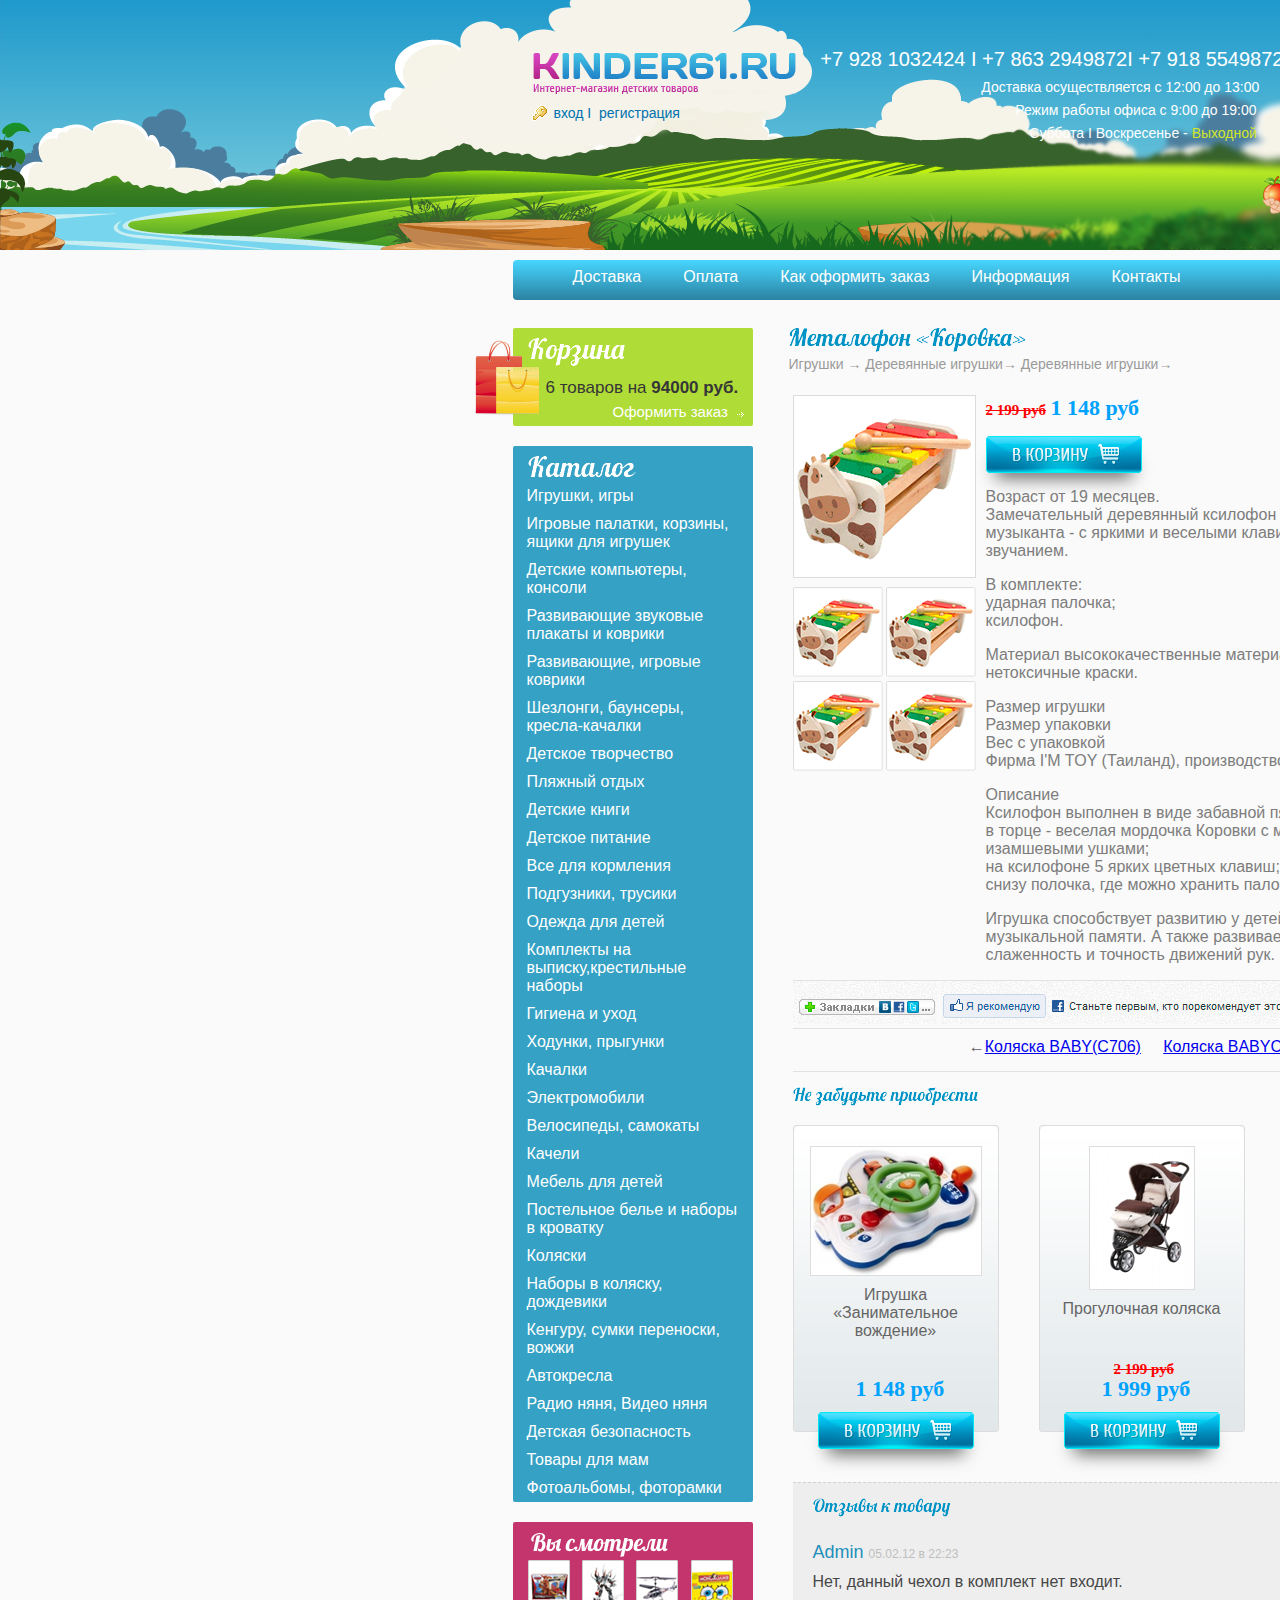
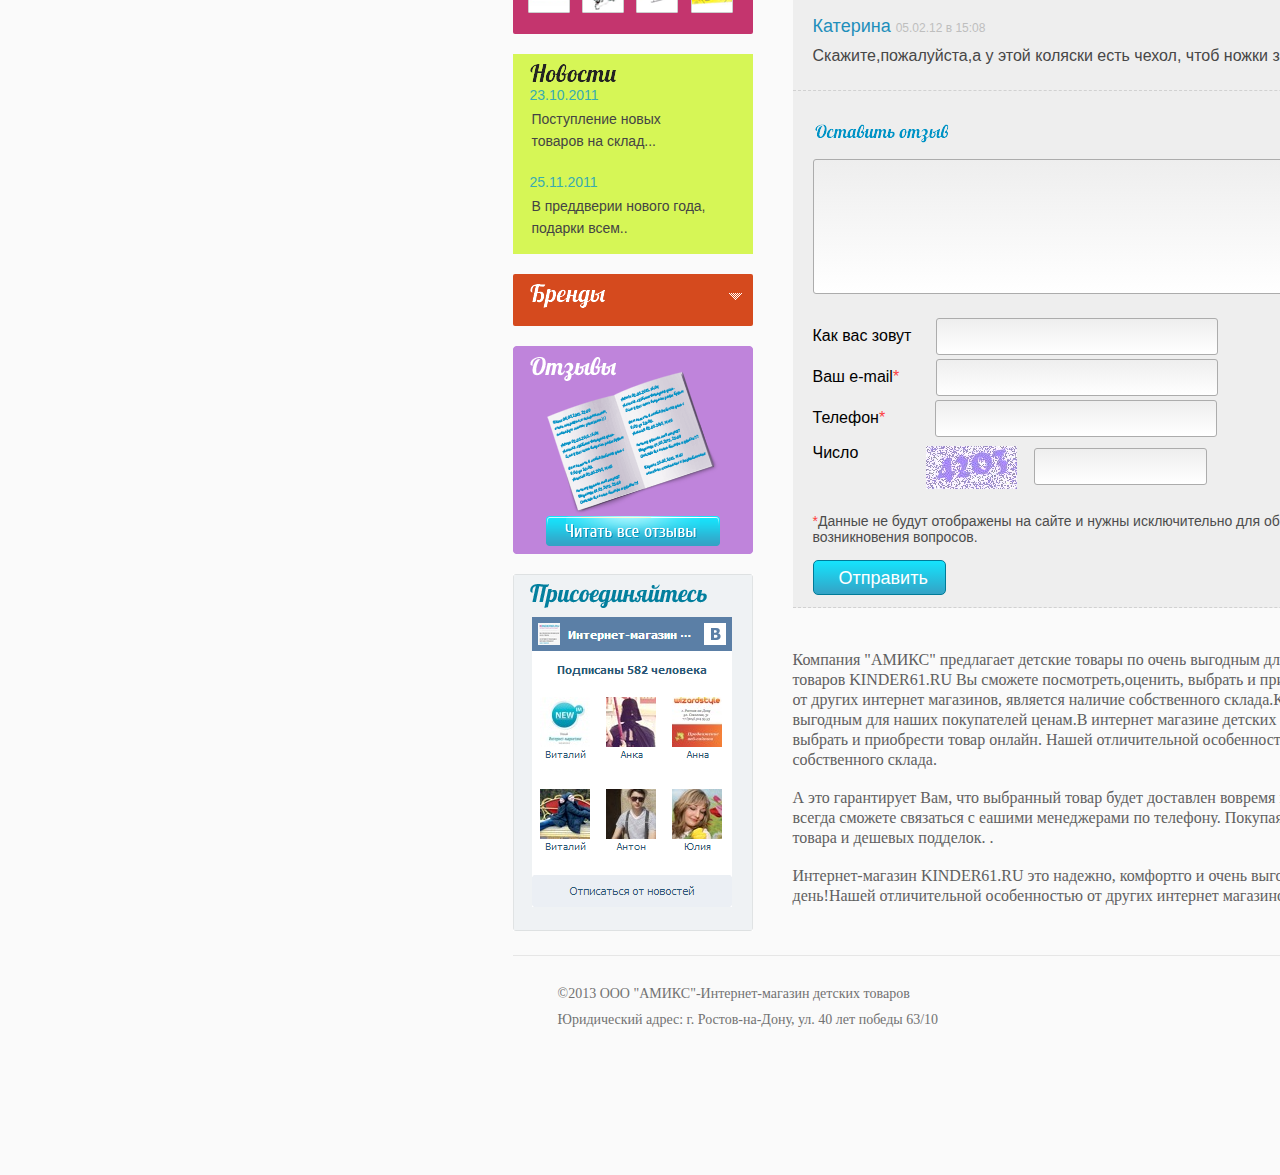
<file: Bogdan Vlasov/hometasks/Kinder markup_last/markup/index3.html>
<!DOCTYPE html>
<html>
<head>
	<meta charset="utf-8" />
	<link href="css/style3.css" rel="stylesheet" type="text/css" />
	<title>Kinder61</title>
</head>
<body>
	<div id="header">
		<div class="holder">
			<strong class="logo"><a href="#">Kinder61</a></strong>
					<div class="list">
						<ul class="first_list">
							<li class="enter"><a href="">вход &#921;</a></li>
							<li><a href="">&#160; регистрация</a></li>
						</ul>
						<div class="clear-fix"></div>
					</div>
						<div class="info">
							<p class="tel">+7 928 1032424 &#921; +7 863 2949872&#921; +7 918 5549872</p>
							<p class="delivery">Доставка осуществляется с 12:00 до 13:00</p>
							<p class="work">Режим работы офиса  с 9:00 до 19:00</p>
							<p class="weekdays">Суббота &#921; Воскресенье - <span>Выходной</span></p>
						</div>
							<div class="clear-fix"></div>
		</div>
	</div>
		<div id="wrap">
				<div class="inner">
						<ul class="nav">
							<li class="hover"><a href="#">Доставка</a></li>
							<li class="hover"><a href="#">Оплата</a></li>
							<li class="hover"><a href="#">Как оформить заказ</a></li>
							<li class="hover"><a href="#">Информация</a></li>
							<li class="hover"><a href="#">Контакты</a></li>
							<li>
								<form>
									<div class="search">
										<span><input type="text" value="Поиск по товарам" class="search_field"></span>
										<input type="button" value=" " class="search_button">
									</div>
								</form>
							</li>
						</ul>
							<div class="sidebar">
								<div class="green">
									<img src="images/bag.png" class="image" alt="">
									<img src="images/logo2.png" class="bag" alt="">
									<p class="goods">6 товаров на&#160;<b>94000 руб.</b></p>
									<a href="#" class="order">Оформить заказ<span class="arrow"></span></a>
								</div>
									<div class="blue">
										<div class="directory"></div>
										<ul class="list-item">
											<li>Игрушки, игры</li>
											<li>Игровые палатки, корзины, ящики для игрушек</li>
											<li>Детские компьютеры, консоли</li>
											<li>Развивающие звуковые плакаты и коврики</li>
											<li>Развивающие, игровые коврики</li>
											<li>Шезлонги, баунсеры, кресла-качалки</li>
											<li>Детское творчество</li>
											<li>Пляжный отдых</li>
											<li>Детские книги</li>
											<li>Детское питание</li>
											<li>Все для кормления</li>
											<li>Подгузники, трусики</li>
											<li>Одежда для детей</li>
											<li>Комплекты на выписку,крестильные наборы</li>
											<li>Гигиена и уход</li>
											<li>Ходунки, прыгунки</li>
											<li>Качалки</li>
											<li>Электромобили</li>
											<li>Велосипеды, самокаты</li>
											<li>Качели</li>
											<li>Мебель для детей</li>
											<li>Постельное белье и наборы в кроватку</li>
											<li>Коляски</li>
											<li>Наборы в коляску, дождевики</li>
											<li>Кенгуру, сумки переноски, вожжи</li>
											<li>Автокресла</li>
											<li>Радио няня, Видео няня</li>
											<li>Детская безопасность</li>
											<li>Товары для мам</li>
											<li>Фотоальбомы, фоторамки</li>
										</ul>
									</div>
										<div class="red">
											<div class="you_watched"></div>
											<ul class="mini_gallery">
												<li><a href="#"><img src="images/first.png" alt=""></a></li>
												<li><a href="#"><img src="images/second.png" alt=""></a></li>
												<li><a href="#"><img src="images/third.png" alt=""></a></li>
												<li><a href="#"><img src="images/fourth.png" alt=""></a></li>
											</ul>
										</div>
										<div class="yellow">
											<img src="images/news.png" alt="" class="news">
												<p class="date">23.10.2011 </p>
												<p class="new">Поступление новых </p>
												<p class="new">товаров на склад...</p>
												<p class="date2">25.11.2011</p>
												<p class="new">В преддверии нового года,</p>
												<p class="new">подарки всем..</p>
										</div>
										<div class="orange">
											<img src="images/brand.png" alt="" class="news">
												<form name="">
													<button type="button" class="brand">
														<img src="images/arrow_orange.png"  alt="">
													</button>
												</form>
										</div>
										<div class="purple">
											<a href="" class="read_all"><img src="images/read_all.png" alt=""></a>
										</div>
										<div class="join">
											<img src="images/join.png" alt="">
										</div>
							</div>
							<div class="content">
								<div>
									<img src="images/cow.png" alt="">
									<p class="path"><a href="#">Игрушки  </a> &#8594; <a href="#">  Деревянные игрушки</a>&#8594;<a href="#">  Деревянные игрушки</a>&#8594;</p>
								</div>
								<div class="main">
									<div class="pics">
										<ul class="cows">
											<li><img src="images/big_cow.png" alt="" class="cow"></li>
											<li><img src="images/small_cow.png" alt=""></li>
										</ul>
									</div>
									<div class="info_goods">
										<span class="old_price2">2 199 руб</span>
												<span class="new_price2">1 148 руб</span>
												<button type="button" class="bg"></button>
												<p class="main_text">Возраст от 19 месяцев.<br>Замечательный деревянный ксилофон КОРОВКА для маленького музыканта - с яркими и веселыми клавишами, с отличным звучанием.</p>
												<p class="main_text">В комплекте:<br>ударная палочка;<br>ксилофон.</p>
												<p class="main_text">Материал высококачественные материалы - каучуковое дерево, нетоксичные краски.</p>
												<p class="main_text">Размер игрушки<br>Размер упаковки<br>Вес с упаковкой<br>Фирма I'M TOY (Таиланд), производство Таиланд.<br></p>
												<p class="main_text">Описание<br>Ксилофон выполнен в виде забавной пятнистой Коровки; <br>в торце - веселая мордочка Коровки с маленькими рожками и изамшевыми ушками;<br>на ксилофоне 5 ярких цветных клавиш;<br>снизу полочка, где можно хранить палочку.
												<p class="main_text">Игрушка способствует развитию у детей слуха, чувства ритма и музыкальной памяти. А также развивает координацию, слаженность и точность движений рук.</p>
									</div>
									
									<div class="social">
									<div class="divide"></div>
									<ul class="soc_href">
										<li><div class="bookmark">
												<a href="#"><img src="images/hrefs.png" alt=""></a>
											</div>
										</li>
										<li><div class="recomended">
												<a href="#"><img src="images/recomended.png" alt="" class="rec"></a>
												<a href="#"><img src="images/fb.png" alt="" class="fb"></a>
											</div>
										</li>
									</ul>
									<div class="divide"></div>
								</div>
								<div class="waggon">
									&#8592;<a href="#">Коляска BABY(С706)</a>&#160;&#160;&#160;&#160;
									<a href="#">Коляска BABYС707R</a>&#8594;
								</div>
								<div class="divide"></div>
									<img src="images/dont_forget.png" alt="" class="dont_forget">
							<div class="shop">
									<ul class="gallery">
										<li>
											<div class="one_good">
												<img src="images/drive.png" alt="" class="drive">
												<p class="good_description">Игрушка <br>«Занимательное вождение»</p>
												<p class="old_price"></p>
												<p class="new_price">1 148 руб</p>
												<button type="button" class="bag"></button>
											</div>
										</li>
										<li>
											<div class="one_good">
												<img src="images/sec.png" alt="" class="drive">
												<p class="good_description">Прогулочная коляска</p>
												<p class="old_price">2 199 руб</p>
												<p class="new_price">1 999 руб</p>
												<button type="button" class="bag"></button>
											</div>
										</li>
										<li>
											<div class="one_good">
												<img src="images/thir.png" alt="" class="drive">
												<p class="good_description">MIMA Коляска детская <br>Xari chassis/starter pack</p>
												<p class="old_price"></p>
												<p class="new_price">1 999 руб</p>
												<button type="button" class="bag"></button>
											</div>
										</li>
										<li class="clear-fix"> </li>
										</ul>
						</div>
									
										<div class="callb">
											<img src="images/call.png" alt="" class="call">
											<p class="name"><span class="nam">Admin</span>05.02.12 в 22:23</p>
											<p class="mes">Нет, данный чехол в комплект нет входит.</p>
											<p class="name"><span class="nam">Катерина</span>05.02.12 в 15:08</p>
											<p class="mes">Скажите,пожалуйста,а у этой коляски есть чехол, чтоб ножки закрывать?</p>
										</div>
										<div class="leave_call">
										<img src="images/leave.png" alt="">
											<form action="#">
												   <div class="row">
													  <textarea  name="comments" class="comm">
													  </textarea>
												  </div>
												  <div class="row">
													  <label>Как вас зовут</label>
													  <input  type="text" name="first" class="required" >
												  </div>
												  <div class="row">
													  <label >Ваш e-mail<span>*</span></label>
													  <input  type="text" name="em" class="required2" >
												  </div>
												  <div class="row">
													  <label>Телефон<span>*</span></label>
													  <input  type="text" name="ph" class="required3">
												  </div>
												  <div class="row">
													  <label class="phone">Число</label>
													  <div><img src="images/cap.png" alt="" class="cap"></div>
													  <input  type="text" name="number" class="required4">
												  </div>
											 <p class="data"><span>*</span>Данные не будут отображены на сайте и нужны исключительно для обратной связи в случае<br> возникновения вопросов.</p>
											 		<div class="but">
														<input type="submit" value="Отправить" class="submit">
													</div>
											</form>

										</div>
									<div class="about_shop">
										<p class="par">Компания "АМИКС" предлагает детские товары по очень выгодным для наших покупателей ценам.В интернет магазине детских товаров KINDER61.RU Вы сможете посмотреть,оценить, выбрать и приобрести товар онлайн. Нашей отличительной особенностью от других интернет магазинов, является наличие собственного склада.Компания "АМИКС" предлагает детские товары по очень выгодным для наших покупателей ценам.В интернет магазине детских товаров KINDER61.RU Вы сможете посмотреть,оценить, выбрать и приобрести товар онлайн. Нашей отличительной особенностью от других интернет магазинов, является наличие собственного склада.</p>
										<p class="par">А это гарантирует Вам, что выбранный товар будет доставлен вовремя и в надлежащем качестве. При возникновении вопросов вы всегда сможете связаться с еашими менеджерами по телефону. Покупая у нас, вы оберегаете вашего малыша от некачественного товара и дешевых подделок. .</p>
										<p class="par">Интернет-магазин KINDER61.RU это надежно, комфортго и очень выгодно. Обновление ассортимента товаров происходит каждый день!Нашей отличительной особенностью от других интернет магазинов, является наличие собственного склада.</p>
									</div>
							</div>
				</div>
				
		</div>
	</div>
			<div id="footer">
				<div class="holder2">
					<div class="divider"></div>
					<div class="right">
						<p class="upper_row">&#169;2013 ООО "АМИКС"-Интернет-магазин детских товаров</p>
						<p class="lower_row">Юридический адрес: г. Ростов-на-Дону, ул. 40 лет победы 63/10</p>
					</div>
					<div class="left">
						<p class="up"><a href="">Разработка сайта</a>- Интернет агенство "WizardStyle"</p>
						<p class="down"><a href="">Прием платежей</a>- PAYSTO</p>
					</div>
				</div>
			</div>
</body>
</html>
</file>
<file: Bogdan Vlasov/hometasks/markup  avatar/css/style.css>
@charset "utf-8";
/* CSS Document */

body {
	padding: 0;
	margin: 0 auto;
	font-family: HelveticaLTStd, sans-serif;
	background:;
	color:#494949;
}
h1,
h2,
h3,
h4,
p,
label,
input,
textarea,
img {
	margin:0;
	padding:0;
}
ul {
	margin:0;
	padding:0;
	list-style-type:none;
}

#wrapper {
	background:url(../images/bg.png) no-repeat;
	width: 1500px;
	height: 2415px;
	position:relative;
}
.clear-fix {
	clear: both;
}
#header{
	width: 100%;
	height: 113px;
}

#header .holder {
	width: 70%;
	margin: 0 auto;
}

#header .logo {
	float: left;
	margin: 28px 0 0 22px;
	background: url(../images/bg_logo.png) no-repeat;
	width: 187px;
	height: 64px;
	text-indent: -9999px;
}

#header .logo a {
	display: block;
	height: 100%;
}

#header .search {
	margin: 60px 0 0 100px;
	width: 437px;
	float: left;
	border: solid 1px #e5e5e5;
	height: 35px;
}

#header input.search_field {
	border: none;
	width: 317px;
	min-height: 35px;
}

#header input {
	float:left;
}


#header input.search_button {
	width: 120px;
	height: 35px;
	background: #00aedb;
	font: 20px HelveticaLTStd, sans-serif;
	color: #ffffff;
	border:none;
}

#header  ul.social {
	margin: 54px 32px 21px 135px;
	float:right;
}

#header .social li {
	display: block;
	height: 62px;
	float:left;
	box-sizing: border-box;
	width:38px;
	margin:0 5px 0 0;
}
#header .social li.clear-fix {
	height: 0px;
	
}

#content{
	margin:0 auto;
	width:70%;
}

#content ul.nav  {
	margin:0 0 13px 30px;
	display:inline-block;
	width:1000px;
}

#content .nav li {
	float: left;
}

#content .nav a {
	display: block;
	padding: 11px 16px;
	border: none;
	color: #ffffff;
	font:  15px HelveticaLTStd, sans-serif;
	text-decoration: none;
}

#content .nav a.home {
	background:#00aedb;
}

#content .nav a.cinema {
	background:#8cc63f;
}

#content .nav a.magazine {
	background:#5261ac;
}

#content .nav a.css {
	background:#00aedb;
}

#content .nav a.top {
	background:#f78f1d;
}

#content .nav a.archives {
	background:#ff0000;
}

#content .nav a.last {
	padding-right:114px;
	background:#898989;
	width:100%;
}

#content .nav a:hover {
	background: #35373a;
	color: #7a9cb2;
}

.gallery_list{
	margin-bottom: 30px;
}

.head_gallery{
	margin: 0 0 12px 30px;
	font: 19px HelveticaLTStd, sans-serif;
	color: #00aedb;
}

ul.gallery{
	margin:0 0 0 30px;
	width: 1008px;
}

ul.gallery li{
	width: 326px;
	height:185px;
	margin:0 10px 3px 0;
	float: left;
}

ul.gallery li a{
	width: 297px;
	display: inline-block;
	padding: 10px 0 10px 30px;
	border: none;
	color: #fff;
	font: bold 19px HelveticaLTStd, sans-serif;
	text-decoration: none;
}

ul.gallery li a.travel{
	background:#f78f1d;
}

ul.gallery li a.cinema{
	background:#00aedb;
}

ul.gallery li a.television{
	background:#ec098d;
}
p.text {
	margin-top:15px;
	width: 278px;
	font: bold 15px HelveticaLTStd, sans-serif;
	color:	#6a6666;
}

.main_content {
	width:652px;
	padding-left:26px;
	margin:108px 0 47px 0;
}

.main_content2 {
	width:652px;
	padding-right:0;
	margin:108px 0 47px 0;
}
.date1 {
	position:absolute;
	top:545px;
	left:173px;
}

.border {
	border: solid 1px #bfbfbf;
	padding:11px;
}
h2 {
	font: bold 35px HelveticaLTStd, sans-serif;
	color:	#000;
	margin-bottom:19px;
}

.txt {
	width:660px;
	font:  15px/20px HelveticaLTStd, sans-serif;
	color:	#494949;
	margin-bottom:19px;
}

.photo_list {
	display:inline-block;
	width:652px;
}

.photo_list  li{
	display:block;
	float:left;
	margin-right:11px;

}

.comments {
	display:inline-block;
	margin-top:10px;
	font:  15px HelveticaLTStd, sans-serif;
	color:	#494949;
}

.comments span{
	margin-left:14px;
	background:url(../images/message.png) no-repeat;
	padding-left:21px;
}
.read{
	float:right;
	margin-top:-21px;
}

.read a{
	text-decoration:none;
}

.date2 {
	position:absolute;
	top:1450px;
	left:173px;
}

.stories {
	float:right;
	width:330px;
	margin:94px 0px 22px 0;
	padding-right:22px;
}

h3 {
	background:url(../images/top_stories.png) no-repeat;
	width:193px;
	height:33px;
	color: #ffffff;
	font: bold 19px HelveticaLTStd, sans-serif;
	padding: 10px 16px 3px;
}

.media {
	width:330px;
	display:inline-block;
	margin-bottom:15px;
}

ul.media li  a{
	float:left;
}

ul.media li  a{
	display:block;
	padding: 10px 12px 10px 16px;
	border: none;
	color: #fff;
	font: bold 19px HelveticaLTStd, sans-serif;
	text-decoration:none;
}

ul.media li a.home {
	background:#ec098d;
}

ul.media li a.cinema {
	background:#f78f1d;
}

ul.media li a.television {
	background:#00aedb;
}

.perelime {
	float: left;
	margin-right:11px;
}

.story {
	margin-bottom:22px;
}

.blue {
	margin-bottom:10px;
	color:#00aedb;
	font: bold 15px HelveticaLTStd, sans-serif;
}

.txt1 {
	margin-bottom:21px;
	color:#494949;
	font: 13px HelveticaLTStd, sans-serif;
}

.divider {
	height:1px;
	background:url(../images/divider.png) repeat-x;
	width:318px;
}

.divider1 {
	height:1px;
	background:url(../images/divider.png) repeat-x;
	width:295px;
	margin-left:18px;
}

.also_like {
	margin-bottom:0px;
}
.downey {
	width:77px;
	height:77px;
	float: left;
	margin-right:11px;
}

.head {
	background:url(../images/head.png) no-repeat;
	width:326px;
	height:36px;
	color: #ffffff;
	font: bold 19px HelveticaLTStd, sans-serif;
	padding: 10px 16px 3px;
	margin-bottom:13px;
}

.medic {
	margin-bottom:10px;
	color:#00aedb;
	font:  13px HelveticaLTStd, sans-serif;
}

.second_list {
	margin-bottom: 8px;
	height:77px;
}

p.list3 {
	margin:10px 0;
	padding-left:15px;
	font-size:13px;
}

.arch ul li {
	background:url(../images/check.png) no-repeat;
}

.arch ul {
	margin-bottom:20px;
}

.taglist {
	color:#5261ac;
	line-height:25px;
}

.yellow {
	color:#f78f1d;
	font-size:17px;
}

.middleBoldBlue {
	font-weight:600;
	font-size:17px;
}

.smallBoldBlue {
	font-weight:500;
	font-size:15px;
}

.middleBoldBlueBig {
	font-weight:500;
	font-size:20px;
}

.verySmallBlue {
	font-weight:400;
	font-size:13px;
}
.BoldBlueBig {
	font-weight:700;
	font-size:20px;
}

.older {
	margin-top:40px;
	font-size:15px;
	color:#6a6666;
}

#footer {
	margin:-17px auto 0 ;
	width:1055px;
	background:url(../images/footer.png) no-repeat;
}

.design {
	padding:33px 0 0 363px;
	font-size:16px;
	color:#b9b7b7;	
}
</file>
<file: Bogdan Vlasov/hometasks/Kinder markup_last/markup/css/style.css>
@charset "utf-8";
/* CSS Document */

body {
	padding: 0;
	margin: 0 auto;
	font-family: Cuprum ,sans-serif;
	background:;
	
}
h1,
h2,
h3,
h4,
p,
label,
input,
textarea,
img {
	margin:0;
	padding:0;
}
ul {
	margin:0;
	padding:0;
	list-style-type:none;
}
.clear-fix {
	clear: both;
	height:0;
}

#header{
	background:url(../images/header_bg.png) no-repeat;
	width: 2050px;
	height: 250px;
	margin-bottom:10px;
}

#header .holder {
	height:250px;
	width: 50%;
	margin: 0 auto;
}

#header .logo {
	float: left;
	margin: 52px 53px 15px 19px;
	background: url(../images/logo1.png) no-repeat;
	width: 264px;
	height: 44px;
	text-indent: -9999px;
}

#header  ul.first_list {
	float: left;
	margin: 105px 0 0 -317px;
}

#header ul.first_list li {
	font-size: 14px;
	color: #0072af;
	float: left;
	box-sizing: border-box;
}

#header ul.first_list li.enter {
	background: url(../images/key.png) no-repeat;
	padding-left: 22px;
}

 a:visited {
	color: #0072af;
}

a {
	text-decoration: none;
}

.info {
	color:#ffffff;
	float: right;
	margin: -73px 254px 0 0;
}

.tel {
	font-size: 20px;
	margin-bottom: 8px;
}

.delivery {
	padding-left: 161px;
	font-size: 14px;
	margin-bottom: 7px;
}

.work {
	padding-left: 195px;
	font-size: 14px;
	margin-bottom: 7px;
}

.weekdays {
	font-size: 14px;
	padding-left: 209px;
	margin-bottom: 7px;
}

.weekdays span {
	color:#d3e628;
}

#wrap {
	position:relative;
	width: 2050px;
	height:100%;
	margin:0 auto;
	
}

.inner {
	height:100%;
	width: 50%;
	margin: 0 auto;
}

.nav {
	color:#fff;
	padding:0 0 0 30px;
	height:40px;
	background: linear-gradient(to top, #2b82a2, #47d6ff);
	border-radius:4px;
	margin:10px 0 28px 0;
}

.nav li.hover{
	padding:8px 12px 8px 30px;
	height:40px;
	display: block;
	float:left;
	box-sizing: border-box;
	color:#fff;
}

.nav li a{
	font-size:16px;
	color:#fff;
}

#wrap .nav li a:visited {
	color:#fff;
}

.nav li.hover:hover {
	background:#2d88a9;
	padding:10px 11px 10px 29px;
	height:24px;
	border-radius:4px;
	display: block;
	float:left;
	border: solid 1px #72b1c6;
	box-sizing: border-box;	
	margin-top:7px;
	line-height:1px;
	color:#fff;
}

.nav li form {
	padding-top:7px;
	margin-left:50px;
	vertical-align:middle;
}

.nav li form div .search_field{
	width:190px;
	margin-left:106px;
	height:25px;
	font: 14px;
	color:#bbbbbb;
	float:left;
}

.nav li form div .search_button{
	margin-top:3px;
	background: url(../images/search.png) no-repeat;
	width:24px;
	height:23px;
	border:none;
	margin-right:12px;
	float:right;
}

.sidebar {
	float:left;
	width:240px;
	margin-right:36px;
}

.green {
	width:240px;
	height:98px;
	border-radius:2px;
	background:linear-gradient(to top, #46aa16, #b3dd38);
	margin:0 36px 20px 0;
}

.image {
	position:absolute;
	top:80px;
	left:470px;
}

.bag {
	padding:10px 127px 8px 15px;
}

#wrap .inner .sidebar  .green p.goods {
	padding:0 8px 5px 33px;
	font-size:17px;
	color:#363636;
}

#wrap .green a{
	padding:0 8px 8px 100px;
	font-size:15px;
	color:#fff;
}

.arrow {
	margin-left:9px;
	display:inline-block;
	background: url(../images/arrow.png) no-repeat;
	width:7px;
	height:5px;
}

.blue {
	margin-bottom:20px;
	border-radius:2px;
	background:#35a1c4;
	padding-top:10px;
}
.directory {
	background: url(../images/directory.png) no-repeat;
	width:108px;
	height:22px;
	padding:0 0 4px 17px;
	margin-left:15px;
}

.list-item {
 	font:15px;
	color:#fff;

}

.list-item li {
	padding:5px 14px;
}

.list-item li:hover {
	background:#23819f url(../images/hover.png) 223px 8px no-repeat ;
}

.red {
	margin-bottom:20px;
	border-radius:2px;
	background:#c4356e;
	padding-top:10px;
}

.you_watched {
	background: url(../images/you_watched.png) no-repeat;
	width:139px;
	height:26px;
	margin:0 0 2px 17px;
}

.mini_gallery {
	margin:0 0 0 6px;
}

.mini_gallery li {
	display:inline-block;
	margin:0 0 17px 8px;
}

.yellow {
	background:#d6f656;
	padding:10px 0 12px 17px;
	margin-bottom:20px;
}

.new {
	font-size:14px;
	color:#444444;
	margin:0 0 6px 2px;
}

.date {
	font-size:14px;
	color:#39acb0;
	margin-bottom:8px;
}

.date2 {
	font-size:14px;
	color:#39acb0;
	margin:25px 0 8px 0;
}

.orange {
	margin-bottom:20px;
	border-radius:2px;
	background:#d54a1e;
	padding:10px 0 0 17px;
	position:relative;
	height:42px;
}
.brand {
	display:inline;
	background:#d54a1e;
	border:none;
}
.orange form {
	width:30px;
	position:absolute;
	top:12px;
	left:210px;
}

.purple {
	margin-bottom:20px;
	border-radius:2px;
	background:url(../images/callback.png) no-repeat;
	height:208px;
}

a.read_all img {
	margin:170px  33px 5px 33px;
}

.join {
	margin-bottom:190px;
}

.path {
	font-size:14px;
	color:#9a9a9a;
	margin-bottom:23px;
}

.content {
	width:720px;
}

#wrap .content .path a{
	font-size:14px;
	color:#9a9a9a;
}

.path a:hover{
	text-decoration:underline;
}

.filt {
	display:inline-block;
	background:#fdfdfd;
	border:solid 1px #d7d7d7;
	border-radius:2px;
	width:220px;
	height:32px;
	border-bottom:none;
	position:relative;
	z-index:2;
}

.filt img {
	margin:8px 51px 0 18px;
}

.menu {
	background:#fdfdfd;
	border:solid 1px #d7d7d7;
	border-radius:2px;
	width:700px;
	height:52px;
	position:relative;
	z-index:1;
	margin:-2px 0 23px 276px;
}

.tags {
	width:700px;
	margin:20px 200px 20px 17px;
}

.tags li {	
	display:inline-block;
	margin-right:38px;
}

.tags li a{
	display:block;
	font-size:16px;
	color:#35a1c4;
}

.tags li a:hover{
	color:#fff;
}

#wrap .content .menu .tags li:hover {
	margin-right:12px;
	padding:10px 13px;
	background:#23819f;
	border-radius:2px;
	line-height:1px;
	color:#ffffff;
}

.type {
	background:#fdfdfd;
	border:solid 1px #d7d7d7;
	border-radius:2px;
	width:700px;
	position:relative;
	z-index:1;
	margin:-2px 0 23px 276px;
}

.long_list {
	width:700px;
	margin:20px 25px 0 17px;
}

.long_list li {
	display:inline-block;
	width:170px;
	box-sizing:content-box;
	margin-bottom:13px;

}
.long_list li:hover {
	display:inline-block;
	width:170px;
	box-sizing:content-box;
	margin-top:-5px;
	margin-bottom:-5px;

}

.long_list li a{
	display:block;
	font-size:16px;
	color:#35a1c4;
	
}

.long_list li a:hover{
	color:#fff;
	display:inline-block;
	padding:10px 10px;
	background:#23819f;
	border-radius:2px;
	line-height:0px;
	margin-right:10px;

}

.too_much:hover {
	display:block;
	padding:10px 0px 10px 10px;
	width:170px;
}

.sort {
	background:#fdfdfd;
	border:solid 1px #d7d7d7;
	border-radius:2px;
	width:583px;
	margin:0 0 23px 276px;
	padding:10px 100px 10px 18px;
}

.category {
	display:inline-block;
}
.category li{
	display:inline-block;
	margin-right:20px;
}

.category li a:active {
	color:#dc2731;
}

.numbers {
	width:875px;
}

.numbers li{
	display:inline-block;
	padding:10px 10px;
	background:#fbfbfb;
	border-radius:2px;
	margin-right:14px;
	border:solid 1px #cecece;
}

.numbers li a {
	color:#556270;
}

.scroll {
	margin-bottom:10px;
}

ul.gallery {
	width:1030px;
}

ul.gallery li {
	float:left;
	margin:0 40px 50px 0;
}

.one_good {
	background:url(../images/bg_goods.png) no-repeat;
	width:204px;
	height:285px;
	padding-top:20px;
	position:relative;
	border:solid 1px #dddddd;
	border-radius:3px;
}


.one_good img {
	margin:0 auto 10px;
	display:block;
	border:solid 1px #dddddd;
}

.one_good .good_description{
	margin:0 auto;
	vertical-align:middle;
	text-align:center;
	color:#656565;
}

.one_good button {
	position:absolute;
	top:286px;
	left:24px;
	margin:0 auto;
	display:block;
	width:156px;
	height:37px;
	background:url(../images/bg_bag.png) no-repeat;
	box-shadow:  0px 14px 18px -10px #515151;
	border:none;
}

.old_price  {
	position:absolute;
	top:235px;
	left:74px;
	text-align:center;
	font:bold 15px Lobster;
	color:#ff0000;
	text-decoration:line-through;
}
.new_price  {
	position:absolute;
	top:250px;
	left:62px;
	color:#00a2ff;
	font: bold 22px Lobster;
}

.about_shop .par {
	font: 16px Cuprum;
	color: #7d7d7d;
	margin-bottom:35px;
}

.about_shop  {
	margin-top:42px;
	width:912px;
}

.about_shop img {
	margin-bottom:7px;
}

#footer {
	width: 2050px;
	font: 14px Cuprum;
	color: #727272;
}

#footer a{
	text-decoration:underline;
}
.holder2 {
	width:50%;
	margin:0 auto;
}

.divider {
	background:#e6e6e6;
	width:1000px;
	height:1px;
	margin-bottom:23px;
}

.left {
	float:right;
	margin-right:20px;
}

.right {
	float:left;
}

.up {
	margin-bottom:10px;
}

.upper_row {
	margin-bottom:10px;
}

.lower_row {
		margin-bottom:26px;
}

.down {
		margin-bottom:26px;
}
</file>
<file: Bogdan Vlasov/hometasks/markup  avatar/css/style2.css>
@charset "utf-8";
/* CSS Document */

body {
	padding: 0;
	margin: 0 auto;
	font-family: HelveticaLTStd, sans-serif;
	background:;
	color:#494949;
}
h1,
h2,
h3,
h4,
p,
label,
input,
textarea,
img {
	margin:0;
	padding:0;
}
ul {
	margin:0;
	padding:0;
	list-style-type:none;
}

#wrapper {
	background:url(../images/bg.png) no-repeat;
	width: 1500px;
	height: 2420px;
	position:relative;
}
.clear-fix {
	clear: both;
	height:0;
}
#header{
	width: 100%;
	height: 113px;
}

#header .holder {
	width: 70%;
	margin: 0 auto;
}

#header .logo {
	float: left;
	margin: 28px 0 0 22px;
	background: url(../images/bg_logo.png) no-repeat;
	width: 187px;
	height: 64px;
	text-indent: -9999px;
}

#header .logo a {
	display: block;
	height: 100%;
}

#header .search {
	margin: 60px 0 0 100px;
	width: 437px;
	float: left;
	border: solid 1px #e5e5e5;
	height: 35px;
}

#header input.search_field {
	border: none;
	width: 317px;
	min-height: 35px;
}

#header input {
	float:left;
}


#header input.search_button {
	width: 120px;
	height: 35px;
	background: #00aedb;
	font: 20px HelveticaLTStd, sans-serif;
	color: #ffffff;
	border:none;
}

#header  ul.social {
	margin: 54px 32px 21px 135px;
	float:right;
}

#header .social li {
	display: block;
	height: 62px;
	float:left;
	box-sizing: border-box;
	width:38px;
	margin:0 5px 0 0;
}
#header .social li.clear-fix {
	height: 0px;
	
}

#content{
	margin:0 auto;
	width:70%;
}

#content ul.nav  {
	margin:0 0 13px 30px;
	display:inline-block;
	width:1000px;
}

#content .nav li {
	float: left;
}

#content .nav a {
	display: block;
	padding: 11px 16px;
	border: none;
	color: #ffffff;
	font:  15px HelveticaLTStd, sans-serif;
	text-decoration: none;
}

#content .nav a.home {
	background:#00aedb;
}

#content .nav a.cinema {
	background:#8cc63f;
}

#content .nav a.magazine {
	background:#5261ac;
}

#content .nav a.css {
	background:#00aedb;
}

#content .nav a.top {
	background:#f78f1d;
}

#content .nav a.archives {
	background:#ff0000;
}

#content .nav a.last {
	padding-right:114px;
	background:#898989;
	width:100%;
}

#content .nav a:hover {
	background: #35373a;
	color: #7a9cb2;
}

.main_content {
	width:652px;
	padding-left:26px;
	margin:32px 0 47px 0;
}


.date1 {
	position:absolute;
	top:230px;
	left:173px;
}

.border {
	border: solid 1px #bfbfbf;
	padding:11px;
	margin-bottom:32px;
}
h2 {
	font: bold 35px HelveticaLTStd, sans-serif;
	color:	#000;
	margin-bottom:19px;
}

.txt {
	width:660px;
	font:  15px/20px HelveticaLTStd, sans-serif;
	color:	#494949;
	margin-bottom:19px;
}

.photo_list {
	display:inline-block;
	width:652px;
}

.photo_list  li{
	display:block;
	float:left;
	margin-right:11px;

}

.comments {
	display:inline-block;
	margin-top:10px;
	font:  15px HelveticaLTStd, sans-serif;
	color:	#494949;
}

.comments span{
	margin-left:14px;
	background:url(../images/message.png) no-repeat;
	padding-left:21px;
}
.read{
	float:right;
	margin-top:-21px;
}

.read a{
	text-decoration:none;
}

.date2 {
	position:absolute;
	top:1450px;
	left:173px;
}

.stories {
	float:right;
	width:330px;
	margin:22px 0px 22px 0;
	padding-right:22px;
}

h3 {
	background:url(../images/top_stories.png) no-repeat;
	width:193px;
	height:33px;
	color: #ffffff;
	font: bold 19px HelveticaLTStd, sans-serif;
	padding: 10px 16px 3px;
}

.media {
	width:330px;
	display:inline-block;
	margin-bottom:15px;
}

ul.media li  a{
	float:left;
}

ul.media li  a{
	display:block;
	padding: 10px 12px 10px 16px;
	border: none;
	color: #fff;
	font: bold 19px HelveticaLTStd, sans-serif;
	text-decoration:none;
}

ul.media li a.home {
	background:#ec098d;
}

ul.media li a.cinema {
	background:#f78f1d;
}

ul.media li a.television {
	background:#00aedb;
}

.perelime {
	float: left;
	margin-right:11px;
}

.story {
	margin-bottom:22px;
}

.blue {
	margin-bottom:10px;
	color:#00aedb;
	font: bold 15px HelveticaLTStd, sans-serif;
}

.txt1 {
	margin-bottom:21px;
	color:#494949;
	font: 13px HelveticaLTStd, sans-serif;
}

.divider {
	height:1px;
	background:url(../images/divider.png) repeat-x;
	width:318px;
}

.divider1 {
	height:1px;
	background:url(../images/divider.png) repeat-x;
	width:295px;
	margin-left:18px;
}

.also_like {
	margin-bottom:0px;
}
.downey {
	width:77px;
	height:77px;
	float: left;
	margin-right:11px;
}

.head {
	background:url(../images/head.png) no-repeat;
	width:326px;
	height:36px;
	color: #ffffff;
	font: bold 19px HelveticaLTStd, sans-serif;
	padding: 10px 16px 3px;
	margin-bottom:13px;
}

.medic {
	margin-bottom:10px;
	color:#00aedb;
	font:  13px HelveticaLTStd, sans-serif;
}

.second_list {
	margin-bottom: 8px;
	height:77px;
}

p.list3 {
	margin:10px 0;
	padding-left:15px;
	font-size:13px;
}

.arch ul li {
	background:url(../images/check.png) no-repeat;
}

.arch ul {
	margin-bottom:20px;
}

.taglist {
	color:#5261ac;
	line-height:25px;
}

.yellow {
	color:#f78f1d;
	font-size:17px;
}

.middleBoldBlue {
	font-weight:600;
	font-size:17px;
}

.smallBoldBlue {
	font-weight:500;
	font-size:15px;
}

.middleBoldBlueBig {
	font-weight:500;
	font-size:20px;
}

.verySmallBlue {
	font-weight:400;
	font-size:13px;
}
.BoldBlueBig {
	font-weight:700;
	font-size:20px;
}

.older {
	margin-top:40px;
	font-size:15px;
	color:#6a6666;
}

.describe {
	color: #494949;
	font: 14px HelveticaLTStd, sans-serif;
	margin-bottom:34px;
}

#footer {
	margin:0 auto;
	width:1055px;
	background:url(../images/footer.png) no-repeat;
}

.design {
	padding:33px 0 0 363px;
	font-size:16px;
	color:#b9b7b7;	
}

div.related {
	margin-bottom:30px;
}

p.related {
	background:url(../images/related.png) no-repeat;
	color: #fff;
	font:bold 19px HelveticaLTStd, sans-serif;
	width:256px;
	height:36px;
	padding:10px 0 10px 25px;
	margin:0 0 0 -31px ;
}

ul.related li {
	background:url(../images/check.png) no-repeat;
	padding-left:11px;
	margin:0 0 14px 0;
}

ul.related {
	margin-right:124px;
	float:left;
}

ul.related2 {
	float:left;
}

ul.related2 li {
	background:url(../images/check.png) no-repeat;
	padding-left:11px;
	margin:0 0 14px 0;
}

ul.related li a{
	color: #494949;
	font-size:13px;
	text-decoration:none;
}

ul.related2 li a{
	color: #494949;
	font-size:13px;
	text-decoration:none;
}

p.write {
	background:url(../images/write.png) no-repeat;
	color: #fff;
	font:bold 19px HelveticaLTStd, sans-serif;
	width:222px;
	height:36px;
	padding:10px 0 10px 15px;
	margin:0 0 39px -31px ;
}

div.write {
	margin:-582px 0 40px 0;
}

form {
	color: #494949;
	font-size:17px;
}

form div input {
	width:434px;
	height:36px;
	margin-bottom:24px;
	border-radius:5px;
	border:solid 1px  #b0b0b0;
	
}

form div label {
	margin-right:24px;
}

form div label.com {
	margin-right:15px;
}

.row1 {
	margin-left:27px;
}

.row2 {
	margin-left:29px;
}

.row3 {
	margin-left:8px;
}

.row4 {
	margin-right:20px;
}

textarea {
	width:434px;
	height:136px;
	margin-bottom:13px;
	border-radius:5px;
	resize:none;
}

.com {
	display:block;
	float:left;
}

.submit{
	margin-left:401px;
	width:136px;
	height:36px;
	border-radius:5px;
	background:#f78f1d;
	padding:12px 18px 12px 12px;
	color: #fff;
	font:bold 15px HelveticaLTStd, sans-serif;	
	border:none;
}

.comments3 {
	margin-top:-120px;
	width:360px;
}
 
.unknown  {
	width:71px;
	height:69px;
	float:left;
	margin:0 17px 17px 17px;
}

.boldBlue {
    width:700px;
	color: #5261ac;
	font:bold 14px HelveticaLTStd, sans-serif;		
	margin-bottom:11px;
}

.tXt {
	width:520px;
	margin-bottom:14px;
	color:#494949;
	font: 13px HelveticaLTStd, sans-serif;
}

.time {
	margin-left:130px;
	color:#494949;
	font: 13px HelveticaLTStd, sans-serif;
}

.line {
	background:url(../images/line.png) repeat-x;
	margin-left:105px;
	width:360px;
	height:1px;
	float: left;
}

.reply {
	margin:-20px 0 25px 479px;
	color: #5261ac;
	font: 14px HelveticaLTStd, sans-serif;	
	float:left;
}
</file>
<file: Bogdan Vlasov/hometasks/Kinder markup_last/markup/css/style2.css>
@charset "utf-8";
/* CSS Document */

body {
	padding: 0;
	margin: 0 auto;
	font-family: Cuprum ,sans-serif;
	background:;
	
}
h1,
h2,
h3,
h4,
p,
label,
input,
textarea,
img {
	margin:0;
	padding:0;
}
ul {
	margin:0;
	padding:0;
	list-style-type:none;
}
.clear-fix {
	clear: both;
	height:0;
}

#header{
	background:url(../images/header_bg.png) no-repeat;
	width: 2050px;
	height: 250px;
	margin-bottom:10px;
}

#header .holder {
	height:250px;
	width: 50%;
	margin: 0 auto;
}

#header .logo {
	float: left;
	margin: 52px 53px 15px 19px;
	background: url(../images/logo1.png) no-repeat;
	width: 264px;
	height: 44px;
	text-indent: -999px;
}

#header  ul.first_list {
	float: left;
	margin: 105px 0 0 -317px;
}

#header ul.first_list li {
	font-size: 14px;
	color: #0072af;
	float: left;
	box-sizing: border-box;
}

#header ul.first_list li.enter {
	background: url(../images/key.png) no-repeat;
	padding-left: 22px;
}

 a:visited {
	color: #0072af;
}

a {
	text-decoration: none;
}

.info {
	color:#ffffff;
	float: right;
	margin: -73px 254px 0 0;
}

.tel {
	font-size: 20px;
	margin-bottom: 8px;
}

.delivery {
	padding-left: 161px;
	font-size: 14px;
	margin-bottom: 7px;
}

.work {
	padding-left: 195px;
	font-size: 14px;
	margin-bottom: 7px;
}

.weekdays {
	font-size: 14px;
	padding-left: 209px;
	margin-bottom: 7px;
}

.weekdays span {
	color:#d3e628;
}

#wrap {
	position:relative;
	width: 2050px;
	height:100%;
	
	
}

.inner {
	height:100%;
	width: 50%;
	margin: 0 auto;
}

.nav {
	color:#fff;
	padding:0 0 0 30px;
	height:40px;
	background: linear-gradient(to top, #2b82a2, #47d6ff);
	border-radius:4px;
	margin:10px 0 28px 0;
}

.nav li.hover{
	padding:8px 12px 8px 30px;
	height:40px;
	display: block;
	float:left;
	box-sizing: border-box;
	color:#fff;
}

.nav li a{
	font-size:16px;
	color:#fff;
}

#wrap .nav li a:visited {
	color:#fff;
}

.nav li.hover:hover {
	background:#2d88a9;
	padding:10px 11px 10px 29px;
	height:24px;
	border-radius:4px;
	display: block;
	float:left;
	border: solid 1px #72b1c6;
	box-sizing: border-box;	
	margin-top:7px;
	line-height:1px;
	color:#fff;
}

.nav li form {
	padding-top:7px;
	margin-left:50px;
	vertical-align:middle;
}

.nav li form div .search_field{
	width:190px;
	margin-left:106px;
	height:25px;
	font: 14px;
	color:#bbbbbb;
	float:left;
}

.nav li form div .search_button{
	margin-top:3px;
	background: url(../images/search.png) no-repeat;
	width:24px;
	height:23px;
	border:none;
	margin-right:12px;
	float:right;
}

.sidebar {
	float:left;
	width:240px;
	margin-right:36px;
}

.green {
	width:240px;
	height:98px;
	border-radius:2px;
	background:#b0dc37;
	margin:0 36px 20px 0;
}

.image {
	position:absolute;
	top:80px;
	left:470px;
}

.bag {
	padding:10px 127px 8px 15px;
}

#wrap .inner .sidebar  .green p.goods {
	padding:0 8px 5px 33px;
	font-size:17px;
	color:#363636;
}

#wrap .green a{
	padding:0 8px 8px 100px;
	font-size:15px;
	color:#fff;
}

.arrow {
	margin-left:9px;
	display:inline-block;
	background: url(../images/arrow.png) no-repeat;
	width:7px;
	height:5px;
}

.blue {
	margin-bottom:20px;
	border-radius:2px;
	background:#35a1c4;
	padding-top:10px;
}
.directory {
	background: url(../images/directory.png) no-repeat;
	width:108px;
	height:22px;
	padding:0 0 4px 17px;
	margin-left:15px;
}

.list-item {
 	font:15px;
	color:#fff;

}

.list-item li {
	padding:5px 14px;
}

.list-item li:hover {
	background:#23819f url(../images/hover.png) 223px 8px no-repeat ;
	position:relative;
}

.list-item li:hover .paste{
	left:255px;
	z-index:100;
}

.list-item li:active .paste{
	left:255px;
	z-index:100;
}

.red {
	margin-bottom:20px;
	border-radius:2px;
	background:#c4356e;
	padding-top:10px;
}

.you_watched {
	background: url(../images/you_watched.png) no-repeat;
	width:139px;
	height:26px;
	margin:0 0 2px 17px;
}

.mini_gallery {
	margin:0 0 0 6px;
}

.mini_gallery li {
	display:inline-block;
	margin:0 0 17px 8px;
}

.yellow {
	background:#d6f656;
	padding:10px 0 12px 17px;
	margin-bottom:20px;
}

.new {
	font-size:14px;
	color:#444444;
	margin:0 0 6px 2px;
}

.date {
	font-size:14px;
	color:#39acb0;
	margin-bottom:8px;
}

.date2 {
	font-size:14px;
	color:#39acb0;
	margin:25px 0 8px 0;
}

.orange {
	margin-bottom:20px;
	border-radius:2px;
	background:#d54a1e;
	padding:10px 0 0 17px;
	position:relative;
	height:42px;
}
.brand {
	display:inline;
	background:#d54a1e;
	border:none;
}
.orange form {
	width:30px;
	position:absolute;
	top:12px;
	left:210px;
}

.purple {
	margin-bottom:20px;
	border-radius:2px;
	background:url(../images/callback.png) no-repeat;
	height:208px;
}

a.read_all img {
	margin:170px  33px 5px 33px;
}

.join {
	margin-bottom:190px;
}


.long_list {
	width:700px;
	margin:20px 25px 0 17px;
}

.bg {
	width:700px;
	height:300px;
	margin-bottom:27px;
	box-shadow:  0px 14px 24px 22px #e3e3e3;
}

.hit {
	margin-bottom:20px;
}

.long_list li {
	display:inline-block;
	width:170px;
	box-sizing:content-box;
	margin-bottom:13px;
}

.long_list li a{
	display:block;
	font-size:16px;
	color:#35a1c4;
}

.long_list li a:hover{
	color:#fff;
	display:inline-block;
	padding:10px 10px;
	background:#23819f;
	border-radius:2px;
	line-height:0px;
	margin-right:0;
}

.too_much:hover {
	display:block;
	padding:10px 1px 10px 10px;
	width:170px;
}

.sort {
	background:#fdfdfd;
	border:solid 1px #d7d7d7;
	border-radius:2px;
	width:583px;
	margin:0 0 23px 276px;
	padding:10px 100px 10px 18px;
}

.category {
	display:inline-block;
}
.category li{
	display:inline-block;
	margin-right:20px;
}

.category li a:active {
	color:#dc2731;
}

.numbers {
	width:875px;
}

.numbers li{
	display:inline-block;
	padding:10px 10px;
	background:#fbfbfb;
	border-radius:2px;
	margin-right:14px;
	border:solid 1px #cecece;
}

.numbers li a {
	color:#556270;
}

.scroll {
	margin-bottom:10px;
}

.shop {

}

ul.gallery {
	width:1030px;
}

ul.gallery li {
	float:left;
	margin:0 40px 50px 0;
}

.one_good {
	background:url(../images/bg_goods.png) no-repeat;
	width:204px;
	height:285px;
	padding-top:20px;
	position:relative;
	border:solid 1px #dddddd;
	border-radius:3px;
}


.one_good img {
	margin:0 auto 10px;
	display:block;
	border:solid 1px #dddddd;
}

.one_good .good_description{
	margin:0 auto;
	vertical-align:middle;
	text-align:center;
	color:#656565;
}

.one_good button {
	position:absolute;
	top:286px;
	left:24px;
	margin:0 auto;
	display:block;
	width:156px;
	height:37px;
	background:url(../images/bg_bag.png) no-repeat;
	box-shadow:  0px 14px 18px -10px #515151;
	border:none;
}

.old_price  {
	position:absolute;
	top:235px;
	left:74px;
	text-align:center;
	font:bold 15px Lobster;
	color:#ff0000;
	text-decoration:line-through;
}
.new_price  {
	position:absolute;
	top:250px;
	left:62px;
	color:#00a2ff;
	font: bold 22px Lobster;
}

.about_shop .par {
	font: 16px Cuprum;
	color: #7d7d7d;
	margin-bottom:35px;
}

.about_shop  {
	margin-top:42px;
	width:912px;
}

.about_shop img {
	margin-top:97px;
	margin-bottom:7px;
}

#footer {
margin-top:-82px;
	width: 2050px;
	font: 14px Cuprum;
	color: #727272;
}

#footer a{
	text-decoration:underline;
}
.holder2 {
	width:50%;
	margin:0 auto;
}

.divider {
	background:#e6e6e6;
	width:1000px;
	height:1px;
	margin-bottom:23px;
}

.left {
	float:right;
	margin-right:20px;
}

.right {
	float:left;
}

.up {
	margin-bottom:10px;
}

.upper_row {
	margin-bottom:10px;
}

.lower_row {
		margin-bottom:26px;
}

.down {
		margin-bottom:26px;
}

.paste {
	background:url(../images/var1.png) no-repeat;
	width:736px;
	height:761px;
	position:absolute;
	top:-42px;
	left:9999px;
	padding:22px 0 12px 55px;
}

.signature {
	font:16px;
	color:#3c8ba6;
	margin:6px 0 6px 0;
}

.paste_list  li{
	display:inline-block;
	width:135px;
	padding:0 14px;
}


.paste_list  li img{
	margin:0 auto;
	display:block;
}

.about_shop p.par {
	font-size:18px;
}
</file>
<file: Bogdan Vlasov/hometasks/Kinder markup_last/markup/css/style3.css>
@charset "utf-8";
/* CSS Document */

body {
	padding: 0;
	margin: 0 auto;
	font-family: Cuprum ,sans-serif;
	background:#fafafa;
	
}
h1,
h2,
h3,
h4,
p,
label,
input,
textarea,
img {
	margin:0;
	padding:0;
}
ul {
	margin:0;
	padding:0;
	list-style-type:none;
}
.clear-fix {
	clear: both;
	height:0;
}

#header{
	background:url(../images/header_bg.png) no-repeat;
	width: 2050px;
	height: 250px;
	margin-bottom:10px;
}

#header .holder {
	height:250px;
	width: 50%;
	margin: 0 auto;
}

#header .logo {
	float: left;
	margin: 52px 53px 15px 19px;
	background: url(../images/logo1.png) no-repeat;
	width: 264px;
	height: 44px;
	text-indent: -9999px;
}

#header  ul.first_list {
	float: left;
	margin: 105px 0 0 -317px;
}

#header ul.first_list li {
	font-size: 14px;
	color: #0072af;
	float: left;
	box-sizing: border-box;
}

#header ul.first_list li.enter {
	background: url(../images/key.png) no-repeat;
	padding-left: 22px;
}

 a:visited {
	color: #0072af;
}

a {
	text-decoration: none;
}

.info {
	color:#ffffff;
	float: right;
	margin: -73px 254px 0 0;
}

.tel {
	font-size: 20px;
	margin-bottom: 8px;
}

.delivery {
	padding-left: 161px;
	font-size: 14px;
	margin-bottom: 7px;
}

.work {
	padding-left: 195px;
	font-size: 14px;
	margin-bottom: 7px;
}

.weekdays {
	font-size: 14px;
	padding-left: 209px;
	margin-bottom: 7px;
}

.weekdays span {
	color:#d3e628;
}

#wrap {
	position:relative;
	width: 2050px;
	height:100%;
	margin:0 auto;
	
}

.inner {
	height:100%;
	width: 50%;
	margin: 0 auto;
}

.nav {
	color:#fff;
	padding:0 0 0 30px;
	height:40px;
	background: linear-gradient(to top, #2b82a2, #47d6ff);
	border-radius:4px;
	margin:10px 0 28px 0;
}

.nav li.hover{
	padding:8px 12px 8px 30px;
	height:40px;
	display: block;
	float:left;
	box-sizing: border-box;
	color:#fff;
}

.nav li a{
	font-size:16px;
	color:#fff;
}

#wrap .nav li a:visited {
	color:#fff;
}

.nav li.hover{
	padding:8px 12px 8px 30px;
	height:40px;
	display: block;
	float:left;
	box-sizing: border-box;
	color:#fff;
}

.nav li a{
	font-size:16px;
	color:#fff;
}

#wrap .nav li a:visited {
	color:#fff;
}

.nav li.hover:hover {
	background:#2d88a9;
	padding:10px 11px 10px 29px;
	height:24px;
	border-radius:4px;
	display: block;
	float:left;
	border: solid 1px #72b1c6;
	box-sizing: border-box;	
	margin-top:7px;
	line-height:1px;
	color:#fff;
}

.nav li form {
	padding-top:7px;
	margin-left:50px;
	vertical-align:middle;
}

.nav li form div .search_field{
	width:190px;
	margin-left:106px;
	height:25px;
	font: 14px;
	color:#bbbbbb;
	float:left;
}

.nav li form div .search_button{
	margin-top:3px;
	background: url(../images/search.png) no-repeat;
	width:24px;
	height:23px;
	border:none;
	margin-right:12px;
	float:right;
}

.sidebar {
	float:left;
	width:240px;
	margin-right:36px;
}

.green {
	width:240px;
	height:98px;
	border-radius:2px;
	background:#b0dc37;
	margin:0 36px 20px 0;
}

.image {
	position:absolute;
	top:80px;
	left:470px;
}

.bag {
	padding:10px 127px 8px 15px;
}

#wrap .inner .sidebar  .green p.goods {
	padding:0 8px 5px 33px;
	font-size:17px;
	color:#363636;
}

#wrap .green a{
	padding:0 8px 8px 100px;
	font-size:15px;
	color:#fff;
}

.arrow {
	margin-left:9px;
	display:inline-block;
	background: url(../images/arrow.png) no-repeat;
	width:7px;
	height:5px;
}

.blue {
	margin-bottom:20px;
	border-radius:2px;
	background:#35a1c4;
	padding-top:10px;
}
.directory {
	background: url(../images/directory.png) no-repeat;
	width:108px;
	height:22px;
	padding:0 0 4px 17px;
	margin-left:15px;
}

.list-item {
 	font:15px;
	color:#fff;

}

.list-item li {
	padding:5px 14px;
}

.list-item li:hover {
	background:#23819f url(../images/hover.png) 223px 8px no-repeat ;
}

.red {
	margin-bottom:20px;
	border-radius:2px;
	background:#c4356e;
	padding-top:10px;
}

.you_watched {
	background: url(../images/you_watched.png) no-repeat;
	width:139px;
	height:26px;
	margin:0 0 2px 17px;
}

.mini_gallery {
	margin:0 0 0 6px;
}

.mini_gallery li {
	display:inline-block;
	margin:0 0 17px 8px;
}

.yellow {
	background:#d6f656;
	padding:10px 0 12px 17px;
	margin-bottom:20px;
}

.new {
	font-size:14px;
	color:#444444;
	margin:0 0 6px 2px;
}

.date {
	font-size:14px;
	color:#39acb0;
	margin-bottom:8px;
}

.date2 {
	font-size:14px;
	color:#39acb0;
	margin:25px 0 8px 0;
}

.orange {
	margin-bottom:20px;
	border-radius:2px;
	background:#d54a1e;
	padding:10px 0 0 17px;
	position:relative;
	height:42px;
}
.brand {
	display:inline;
	background:#d54a1e;
	border:none;
}
.orange form {
	width:30px;
	position:absolute;
	top:12px;
	left:210px;
}

.purple {
	margin-bottom:20px;
	border-radius:2px;
	background:url(../images/callback.png) no-repeat;
	height:208px;
}

a.read_all img {
	margin:170px  33px 5px 33px;
}

.join {
	margin-bottom:190px;
}

.path {
	font-size:14px;
	color:#9a9a9a;
	margin-bottom:23px;
}

.content {
width:1025px;
margin-bottom:49px;
}

#wrap .content .path a{
	font-size:14px;
	color:#9a9a9a;
}

.path a:hover{
	text-decoration:underline;
}


.scroll {
	margin-bottom:10px;
}

.shop {
height:327px;
margin-bottom:30px;
}

ul.gallery {
	width:1030px;
}

ul.gallery li {
	float:left;
	margin:0 40px 50px 0;
}

.one_good {
	background:url(../images/bg_goods.png) no-repeat;
	width:204px;
	height:285px;
	padding-top:20px;
	position:relative;
	border:solid 1px #dddddd;
	border-radius:3px;
}


.one_good img {
	margin:0 auto 10px;
	display:block;
	border:solid 1px #dddddd;
}

.one_good .good_description{
	margin:0 auto;
	vertical-align:middle;
	text-align:center;
	color:#656565;
}

button.bag {
	position:absolute;
	top:286px;
	left:24px;
	margin:0 auto;
	display:block;
	width:156px;
	height:37px;
	background:url(../images/bg_bag.png) no-repeat;
	box-shadow:  0px 14px 18px -10px #515151;
	border:none;
}

.old_price  {
	position:absolute;
	top:235px;
	left:74px;
	text-align:center;
	font:bold 15px Lobster;
	color:#ff0000;
	text-decoration:line-through;
}
.new_price  {
	position:absolute;
	top:250px;
	left:62px;
	color:#00a2ff;
	font: bold 22px Lobster;
}

.about_shop .par {
	font: 16px Cuprum;
	color: #606060;
	margin-bottom:18px;
	line-height:20px;
}

.about_shop  {
	margin-top:42px;
	width:912px;
}

.about_shop img {
	margin-bottom:17px;
}

#footer {
	width: 2050px;
	font: 14px Cuprum;
	color: #727272;
}

#footer a{
	text-decoration:underline;
}
.holder2 {
	width:50%;
	margin:0 auto;
}

.divider {
	background:#e6e6e6;
	width:1230px;
	height:1px;
	margin-bottom:0px;
}

.left {
	float:right;
	margin-right:-205px;
	margin-top: -139px;
	
}

.right {
	float:left;
	margin-left:-275px;
	margin-top: -139px;
}

.up {
	margin-bottom:10px;
}

.upper_row {
	margin-bottom:10px;
}

.lower_row {
		margin-bottom:26px;
}

.down {
		margin-bottom:26px;
}

#wrap  .inner .main {
	width:720px;
	margin-left:280px;
}

.main .pics ul.cows li img.cow {
	border:solid 1px #dcdcdc;
	margin-bottom:5px;
	width:181px;
	height:181px;
}

.pics {
	margin-right:10px;
	float:left;
}

.info_goods {
	float:left;
}

button.bg {
	margin:15px 0;
	display:block;
	width:156px;
	height:37px;
	background:url(../images/bg_bag.png) no-repeat;
	box-shadow:  0px 14px 18px -10px #515151;
	border:none;
}

.old_price2  {
	text-align:center;
	font:bold 15px Lobster;
	color:#ff0000;
	text-decoration:line-through;
}
.new_price2  {
	color:#00a2ff;
	font: bold 22px Lobster;
}

.main_text {
	font:14px;
	color: #7d7d7d;
	margin-bottom:16px;
	width:503px;
}

.divide {
	background:#e2e2e2;
	width:703px;
	height:1px;
}


.social {
	display:inline-block;
	width:720px;
	height:43px;
	margin-bottom:15px;
}

.social li {
	background:url(../images/social_bg.png) repeat-x;
	width:703pxpx;
	height:43px;
	display:inline-block;
}

.waggon {
	text-align:center;
	color:#606060;
	margin-bottom:15px;
}
.waggon a{
	padding-left:0px;
	text-decoration:underline;
}

.dont_forget {
	margin:15px 0;
}

.call {
	margin:15px 0 21px 0;
}

.callb {
	border-bottom:dashed 1px #d1d1d1;
	border-top:dashed 1px #d1d1d1;
	background:#eeeeee;
	padding-left:20px;
}

.name span.nam {
	color:#1e8fbb;
	font-size:18px;
	padding-right:5px;
}

.name {
	color:#bebebe;
	font-size:12px;
	margin-bottom:10px;
}

.mes {
	color:#474747;
	font-size:16px;
	margin-bottom:25px;
}

.leave_call {
	padding-top:33px;
	border-bottom:dashed 1px #d1d1d1;
	background:#eeeeee;
	padding-left:20px;
}

.comm {
	background: linear-gradient(to top, #fff, #eee);
	border:solid 1px #acacac;
	border-radius:3px;
	width:670px;
	height:133px;
	margin:12px 0 20px 0;
	resize:none;	
}

.required {
	background: linear-gradient(to top, #fff, #eee);
	border:solid 1px #acacac;
	border-radius:3px;
	width:280px;
	height:35px;
	margin:0 0 4px 20px;	
}

.required2 {
	background: linear-gradient(to top, #fff, #eee);
	border:solid 1px #acacac;
	border-radius:3px;
	width:280px;
	height:35px;
	margin:0 0 4px 32px;	
}

.required3 {
	background: linear-gradient(to top, #fff, #eee);
	border:solid 1px #acacac;
	border-radius:3px;
	width:280px;
	height:35px;
	margin:0px 181px 7px 45px;	
}

.required4 {
	position:absolute;
	float:right;
	background: linear-gradient(to top, #fff, #eee);
	border:solid 1px #acacac;
	border-radius:3px;
	width:171px;
	height:35px;
	margin:-45px 309px 4px 221px;	
}

div img.cap {
	width:91px;
	margin:-16px 0 0 113px;
	
}

label span {
	color:#fd3f3f;
}

.data span {
	color:#fd3f3f;
}

.submit  {
	width:133px;
	 height:35px;
	 border:solid 1px #007b98;
	 border-radius:5px;
	 background:linear-gradient(to top, #34a2c5, #15e4fd);
	 color:#fff;
	 font-size:18px;
	 padding:0 25px;
	 line-height:35px;
	 margin-bottom:12px;
}

.data {
	 font-size:14px;
	 color:#4c4c4c;
	  margin:20px 0 15px 0;
}
</file>
